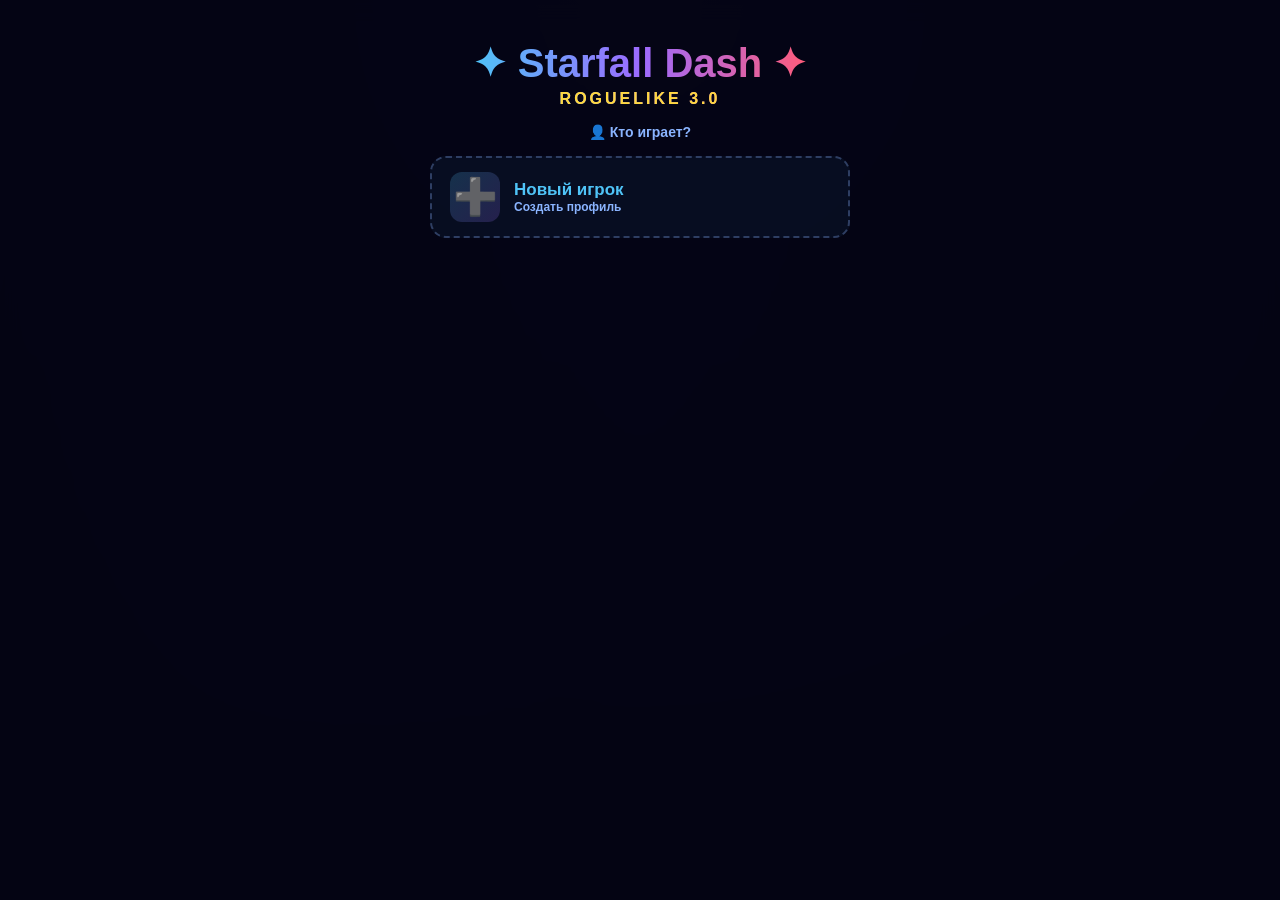
<file: index.html>
<!DOCTYPE html>
<html lang="ru">
<head>
<meta charset="UTF-8">
<meta name="viewport" content="width=device-width, initial-scale=1.0, user-scalable=no, maximum-scale=1.0">
<title>Starfall Dash 2.6 — Roguelike Evolution</title>
<link rel="stylesheet" href="css/style.css?v=20261008-v3.3.18-laser-fix">
</head>
<body>

<div id="game-wrap">
    <div id="hud">
        <div id="hud-top-row">
            <div class="hud-item" id="hud-score">
                <span class="hud-icon">🪙</span>
                <span class="hud-val" id="hud-score-val">0</span>
            </div>
            <div id="hud-mode" class="classic">КЛАССИКА</div>
            <div id="hud-timer">0:00</div>
            <div id="buff-strip"></div>
            <div id="btn-pause" role="button" tabindex="0" title="Пауза" aria-label="Пауза" style="position:static!important;inset:auto!important;display:grid!important;place-items:center!important;width:24px!important;min-width:24px!important;max-width:24px!important;height:30px!important;min-height:30px!important;max-height:30px!important;flex:0 0 24px!important;margin:0!important;padding:0!important;border:0!important;border-radius:0!important;background:transparent!important;background-image:none!important;box-shadow:none!important;outline:none!important;color:#fff!important;font-family:inherit!important;font-size:20px!important;font-weight:700!important;line-height:1!important;appearance:none!important;-webkit-appearance:none!important;-webkit-tap-highlight-color:transparent!important;">⏸</div>
            <div id="hud-combo">COMBO ×2</div>
        </div>

        <div id="hud-bars-row">
            <div class="hud-level-block" aria-label="Уровень героя">
                <span class="hud-icon">📈</span>
                <span class="hud-val" id="hud-level-val">1</span>
            </div>
            <div class="hud-bars">
                <div id="hud-hp-row">
                    <span class="hud-bar-label hp">❤ HP</span>
                    <span class="hud-bar-value hp-value" id="hud-lives">100 / 100</span>
                    <div id="hud-hp-track"><div id="hud-hp-fill"></div></div>
                </div>
                <div id="hud-progress">
                    <span class="hud-bar-label xp"><span class="xp-icon" aria-hidden="true">✦</span> XP</span>
                    <div class="hud-bar-track"><div id="hud-progress-fill"></div></div>
                    <span class="hud-bar-value" id="hud-xp-value"></span>
                </div>
            </div>
        </div>
    </div>

    <div id="boss-duel-overlay" aria-hidden="true">
        <div id="boss-duel-banner"></div>
        <div class="boss-duel-hud">
            <div class="boss-duel-label">⚔ ОДИН НА ОДИН</div>
            <div class="boss-duel-name" id="boss-duel-name">БОСС</div>
            <div class="boss-duel-bar"><div id="boss-duel-hp-fill"></div></div>
            <div class="boss-duel-hp-text" id="boss-duel-hp-text"></div>
        </div>
    </div>

    <div id="upgrade-strip"></div>

    <div id="level-toast">
        <div class="lt-title">📈 УРОВЕНЬ 2</div>
        <div class="lt-reward">+25💰</div>
        <div class="lt-mult">🪙 ×2 золота</div>
    </div>

    <canvas id="game" width="360" height="780"></canvas>

    <div id="mobile-controls">
        <div id="joystick-zone">
            <div id="joystick-knob"></div>
        </div>
        <div id="action-buttons">
            <div class="btn" id="btn-restart">⟳</div>
        </div>
    </div>

    <div id="login-screen">
        <h1>✦ Starfall Dash ✦<small>ROGUELIKE 3.0</small></h1>
        <div class="login-sub">👤 Кто играет?</div>
        <div id="profiles-list"></div>
    </div>

    <div id="create-profile-modal">
        <div class="create-window">
            <h2>👤 Новый игрок</h2>
            <div class="create-field">
                <label>Никнейм</label>
                <input type="text" id="cp-nick" placeholder="Введи имя" maxlength="16" autocomplete="off">
            </div>
            <div class="create-toggle" id="cp-password-toggle">
                <div class="ct-checkbox" id="cp-checkbox"></div>
                <div class="ct-label">🔒 Защитить паролем</div>
            </div>
            <div class="create-field hidden" id="cp-password-field">
                <label>Пароль</label>
                <input type="password" id="cp-password" placeholder="Минимум 3 символа" maxlength="20" autocomplete="off">
            </div>
            <div class="create-buttons">
                <button class="create-btn secondary" id="cp-cancel">Отмена</button>
                <button class="create-btn primary" id="cp-create" disabled>Создать</button>
            </div>
            <div class="create-error" id="cp-error"></div>
        </div>
    </div>

    <div id="password-modal">
        <div class="create-window">
            <h2>🔒 Вход в профиль</h2>
            <div class="create-field">
                <label>Пароль для <span id="pw-nick">...</span></label>
                <input type="password" id="pw-input" placeholder="Введи пароль" maxlength="20" autocomplete="off">
            </div>
            <div class="create-buttons">
                <button class="create-btn secondary" id="pw-cancel">Отмена</button>
                <button class="create-btn primary" id="pw-login">Войти</button>
            </div>
            <div class="create-error" id="pw-error"></div>
        </div>
    </div>

    <div id="mode-screen" class="hidden">
        <div class="mode-header">
            <button class="mode-back" id="mode-back">← Назад</button>
            <div class="mode-title-block">
                <span class="mode-title-emblem">✦</span>
                <h2>ВЫБЕРИ РЕЖИМ</h2>
                <span class="mode-title-sub">КАКОЙ ПУТЬ ТЫ ВЫБЕРЕШЬ?</span>
            </div>
            <div class="mode-header-spacer"></div>
        </div>
        <div class="mode-grid">
            <button class="mode-card rogue" data-mode="rogue">
                <div class="mc-icon"><img src="assets/ui/mode-roguelike.svg" alt=""></div>
                <div class="mc-copy"><div class="mc-name">РОГАЛИК</div><div class="mc-desc">Случайные улучшения и новые испытания.</div></div>
                <div class="mc-best" id="best-rogue">🏆 0</div>
            </button>
            <button class="mode-card classic" data-mode="classic">
                <div class="mc-icon"><img src="assets/ui/mode-classic.svg" alt=""></div>
                <div class="mc-copy"><div class="mc-name">КЛАССИКА</div><div class="mc-desc">Стандартный режим. Уровни за убийства.</div></div>
                <div class="mc-best" id="best-classic">🏆 0</div>
            </button>
            <button class="mode-card timeattack" data-mode="timeattack">
                <div class="mc-icon"><img src="assets/ui/mode-timeattack.svg" alt=""></div>
                <div class="mc-copy"><div class="mc-name">ТАЙМ-АТАКА</div><div class="mc-desc">90 секунд. Собери максимум монет!</div></div>
                <div class="mc-best" id="best-timeattack">🏆 0</div>
            </button>
            <button class="mode-card hardcore" data-mode="hardcore">
                <div class="mc-icon"><img src="assets/ui/mode-hardcore.svg" alt=""></div>
                <div class="mc-copy"><div class="mc-name">ХАРДКОР</div><div class="mc-desc">Один удар — и всё закончено.</div></div>
                <div class="mc-best" id="best-hardcore">🏆 0</div>
            </button>
            <button class="mode-card survival" data-mode="survival">
                <div class="mc-icon"><img src="assets/ui/mode-survival.svg" alt=""></div>
                <div class="mc-copy"><div class="mc-name">ВЫЖИВАНИЕ</div><div class="mc-desc">Как можно дольше. Сможешь выжить?</div></div>
                <div class="mc-best" id="best-survival">🏆 0:00</div>
            </button>
        </div>
    </div>

    <div id="class-screen" class="hidden">
        <div class="class-header">
            <button class="mode-back" id="class-back">← Назад</button>
            <h2>🦸 Выбери героя</h2>
            <div style="width:80px;"></div>
        </div>
        <div class="class-grid" id="class-grid"></div>
    </div>

    <div id="core-screen" class="hidden">
        <div class="core-header">
            <button class="core-back" id="core-back">← Назад</button>
            <h2>🌟 Ядро персонажа</h2>
            <div style="width:80px;"></div>
        </div>
        <div class="core-wallet">
            <div class="cw-item cw-gold">💰 <span id="core-gold">0</span></div>
            <div class="cw-item cw-crystals">💎 <span id="core-crystals">0</span></div>
            <div class="cw-item cw-shards">✨ <span id="core-shards">0</span></div>
        </div>
        <div class="core-grid" id="core-grid"></div>
    </div>

    <div id="start-screen" class="hidden">
        <div class="menu-space-decor" aria-hidden="true">
            <div class="menu-nebula nebula-a"></div>
            <div class="menu-nebula nebula-b"></div>
            <div class="menu-stars"></div>
            <div class="menu-planet"></div>
            <div class="menu-planet-small"></div>
            <div class="menu-comet comet-a"></div>
            <div class="menu-comet comet-b"></div>
            <div class="menu-comet comet-c"></div>
            <div class="menu-comet comet-d"></div>
            <div class="menu-comet comet-e"></div>
        </div>
        <div class="profile-badge" id="profile-badge">
            <span class="pb-avatar">🎮</span>
            <span class="pb-nick" id="pb-nick">Игрок</span>
            <span style="font-size:12px;opacity:0.6;">▼</span>
        </div>

        <h1>✦ Starfall Dash ✦<small>ROGUELIKE 3.0</small></h1>

        <div class="stats-line">
            <div class="sl-item">
                <span>🏆</span>
                <span class="sl-val" id="sl-best">0</span>
            </div>
            <div class="sl-item time">
                <span>🕐</span>
                <span class="sl-val" id="sl-time">0:00</span>
            </div>
            <div class="sl-item bank">
                <span>💰</span>
                <span class="sl-val" id="sl-bank">0</span>
            </div>
            <div class="sl-item crystal">
                <span>💎</span>
                <span class="sl-val" id="sl-crystals">0</span>
            </div>
            <div class="sl-item shards">
                <span>✨</span>
                <span class="sl-val" id="sl-shards">0</span>
            </div>
            <div class="sl-item lvl">
                <span>📈</span>
                <span class="sl-val" id="sl-lvl">1</span>
            </div>
        </div>

        <div class="simple-menu-layout">
            <section class="simple-play-card">
                <div class="simple-play-copy">
                    <div class="simple-kicker">✦ НОВЫЙ ЗАБЕГ</div>
                    <h2>▶ ИГРАТЬ</h2>
                    <p>Выбери режим и героя, собирай XP с врагов, улучшай билд и проходи этапы.</p>
                    <button class="simple-play-btn" id="tile-play">
                        <span>НАЧАТЬ ЗАБЕГ</span>
                        <strong>→</strong>
                    </button>
                </div>
                <div class="simple-core-art" aria-hidden="true">
                    <div class="simple-core-glow"></div>
                    <div class="simple-core-orb"></div>
                    <span>STAR CORE</span>
                </div>
            </section>

            <div class="menu-grid">
                <button class="menu-tile core" id="tile-core">
                    <div class="mt-icon">🌟</div>
                    <div class="mt-label">ЯДРО</div>
                    <div class="mt-sub" id="core-tile-sub">Прокачка</div>
                    <div class="tile-progress"><span id="core-progress-fill"></span></div>
                    <div class="mt-mini" id="core-tile-meta">0 улучшений</div>
                    <div class="mt-badge" id="core-badge" style="display:none;">0</div>
                </button>

                <button class="menu-tile shop" id="tile-shop">
                    <div class="mt-icon">🛒</div>
                    <div class="mt-label">МАГАЗИН</div>
                    <div class="mt-sub" id="shop-tile-sub">Скины, темы, бусты и кейсы</div>
                    <div class="mt-mini" id="shop-tile-meta">Открыть</div>
                </button>

                <button class="menu-tile rogue" id="tile-quick">
                    <div class="mt-icon">🎲</div>
                    <div class="mt-label">РОГАЛИК</div>
                    <div class="mt-sub">Быстрый запуск</div>
                    <div class="mt-mini">Выбрать героя →</div>
                </button>

                <button class="menu-tile ach" id="tile-ach">
                    <div class="mt-icon">🏆</div>
                    <div class="mt-label">ЦЕЛИ</div>
                    <div class="mt-sub" id="ach-tile-sub">28 наград</div>
                    <div class="tile-progress"><span id="ach-progress-fill"></span></div>
                    <div class="mt-mini" id="ach-tile-meta">0 открыто</div>
                </button>

                <button class="menu-tile daily" id="tile-daily">
                    <div class="mt-icon">🎁</div>
                    <div class="mt-label">DAILY</div>
                    <div class="mt-sub" id="daily-tile-sub">Ежедневный бонус</div>
                    <div class="mt-mini" id="daily-tile-meta">Проверить</div>
                </button>
</div>
        </div>

        <div class="simple-hint">💡 Совет: собирай билд из шести основных апгрейдов и комбинируй их эффекты.</div>

        <div class="game-version" aria-label="Версия игры">v3.3.18</div>

        <div class="bottom-row">
            <button class="icon-btn" id="btn-settings" title="Настройки">⚙️</button>
            <button class="icon-btn" id="btn-help" title="Помощь">❓</button>
            <span class="reset-link" id="reset-progress">Сбросить</span>
        </div>
    </div>

    <div id="settings-modal">
        <div class="generic-modal">
            <h2>⚙️ Настройки</h2>
            <div class="row">
                <div class="row-label">Скорость игры</div>
                <div class="row-actions">
                    <button class="modal-btn ghost" data-speed="0.7">🐢</button>
                    <button class="modal-btn primary" data-speed="1" id="speed-1">⚡</button>
                    <button class="modal-btn ghost" data-speed="1.4">🚀</button>
                </div>
            </div>
            <div class="row">
                <div class="row-label">Баннеры уровней</div>
                <div class="row-actions">
                    <button class="modal-btn primary" id="toggle-leveltoast">Вкл</button>
                </div>
            </div>
            <div class="row">
                <div class="row-label">Джойстик</div>
                <div class="row-actions">
                    <button class="modal-btn primary" data-joystick-side="left">◀️ Слева</button>
                    <button class="modal-btn ghost" data-joystick-side="right">Справа ▶️</button>
                </div>
            </div>
            <div class="row">
                <div class="row-label">Погодные эффекты</div>
                <div class="row-actions">
                    <button class="modal-btn primary" id="toggle-weather">Вкл</button>
                </div>
            </div>
            <button class="modal-btn ghost" style="display:block;margin:16px auto 0;width:100%;" id="settings-close">Закрыть</button>
        </div>
    </div>

    <div id="help-modal">
        <div class="generic-modal">
            <h2>❓ Как играть</h2>
            <div class="help-cards">
                <div class="help-card"><span class="help-icon">🎮</span><div><b>Управление</b><span>стрелки/WASD на ПК, джойстик на телефоне</span></div></div>
                <div class="help-card"><span class="help-icon">🪙</span><div><b>Цель</b><span>собирай монеты, уворачивайся от врагов</span></div></div>
                <div class="help-card"><span class="help-icon">⚔️</span><div><b>Бой</b><span>куб атакует только в ближнем контакте; столкновение наносит врагам урон</span></div></div>
                <div class="help-card"><span class="help-icon">📈</span><div><b>XP и уровни</b><span>убивай врагов, подбирай XP и при повышении уровня выбирай 1 из 3 улучшений</span></div></div>
                <div class="help-card"><span class="help-icon">🎲</span><div><b>Рогалик</b><span>выбери героя, проходи этапы, выполняй их цели и собирай свой билд</span></div></div>
                <div class="help-card"><span class="help-icon">💠</span><div><b>Осколки ядра</b><span>на первом этапе некоторые поверженные враги оставляют осколок; нужно собрать 3</span></div></div>
                <div class="help-card"><span class="help-icon">🌟</span><div><b>Ядро</b><span>постоянная прокачка за золото и кристаллы не сбрасывается после забега</span></div></div>
                <div class="help-card"><span class="help-icon">✨</span><div><b>Осколки звёзд</b><span>используй их для прокачки уникальной способности выбранного героя</span></div></div>
                <div class="help-card"><span class="help-icon">💎</span><div><b>Кристаллы</b><span>за боссов, рекорды, первый забег дня</span></div></div>
            </div>
            <button class="modal-btn ghost" style="display:block;margin:16px auto 0;width:100%;" id="help-close">Закрыть</button>
        </div>
    </div>

    <div id="profile-menu-modal">
        <div class="generic-modal">
            <h2>👤 Профиль</h2>
            <div class="row"><div class="row-label">Текущий игрок</div><div style="font-weight:800;color:#fff;" id="pm-nick">Игрок</div></div>
            <div class="row"><div class="row-label">🏆 Рекорд монет</div><div style="font-weight:800;color:#ffd93d;" id="pm-best">0</div></div>
            <div class="row"><div class="row-label">🕐 Рекорд времени</div><div style="font-weight:800;color:#4fc3f7;" id="pm-time">0:00</div></div>
            <div class="row"><div class="row-label">💰 Золото</div><div style="font-weight:800;color:#ffe082;" id="pm-bank">0</div></div>
            <div class="row"><div class="row-label">💎 Кристаллы</div><div style="font-weight:800;color:#e040fb;" id="pm-crystals">0</div></div>
            <div class="row"><div class="row-label">✨ Осколки звёзд</div><div style="font-weight:800;color:#7cffb2;" id="pm-shards">0</div></div>
            <div class="row"><div class="row-label">🌟 Уровень Ядра</div><div style="font-weight:800;color:#e040fb;" id="pm-core">0</div></div>
            <div class="row"><div class="row-label">📈 Лучший уровень</div><div style="font-weight:800;color:#9c6bff;" id="pm-lvl">1</div></div>
            <div class="row"><div class="row-label">🎮 Игр сыграно</div><div style="font-weight:800;color:#8ab4ff;" id="pm-games">0</div></div>
            <div class="row"><div class="row-label">🐉 Боссов побеждено</div><div style="font-weight:800;color:#ff5c7a;" id="pm-bosses">0</div></div>
            <div class="row"><div class="row-label">🎲 Лучший рогалик</div><div style="font-weight:800;color:#7cffb2;" id="pm-rogue">0</div></div>
            <div class="row"><div class="row-label">🕐 Общее время</div><div style="font-weight:800;color:#4fc3f7;" id="pm-totaltime">0:00</div></div>
            <div style="display:flex;flex-direction:column;gap:8px;margin-top:16px;">
                <button class="modal-btn primary" id="pm-switch" style="width:100%;">🔁 Сменить игрока</button>
                <button class="modal-btn ghost" id="pm-close" style="width:100%;">Закрыть</button>
            </div>
        </div>
    </div>

    <div id="shop-modal">
        <div class="shop-container">
            <div class="shop-header">
                <h2>🛒 Магазин</h2>
                <div class="shop-bank">💰 <span id="shop-bank-val">0</span></div>
            </div>
            <div class="shop-category-tabs" id="shop-category-tabs">
                <button class="shop-category active" data-category="appearance">🎨 Внешность</button>
                <button class="shop-category" data-category="effects">⚡ Эффекты</button>
                <button class="shop-category" data-category="collection">🎁 Коллекция</button>
            </div>
            <div class="shop-subtabs" id="shop-subtabs"></div>
            <div class="shop-case-inventory" id="shop-case-inventory">🎁 В наличии: 0</div>
            <div class="shop-grid" id="shop-grid"></div>
            <button class="shop-close" id="shop-close">Готово</button>
        </div>
    </div>

    <div id="pause-modal">
        <div class="generic-modal">
            <h2>⏸ Пауза</h2>
            <div class="row"><div class="row-label">Режим</div><div id="pause-mode" style="font-weight:800;color:#4fc3f7;">Классика</div></div>
            <div class="row"><div class="row-label">🪙 Монет</div><div id="pause-score" style="font-weight:800;color:#ffd93d;">0</div></div>
            <div class="row"><div class="row-label">📈 Уровень</div><div id="pause-level" style="font-weight:800;color:#9c6bff;">1</div></div>
            <div class="row"><div class="row-label">🕐 Время</div><div id="pause-time" style="font-weight:800;color:#4fc3f7;">0:00</div></div>
            <div style="display:flex;flex-direction:column;gap:8px;margin-top:16px;">
                <button class="modal-btn primary" id="pause-resume" style="width:100%;">▶ Продолжить</button>
                <button class="modal-btn ghost" id="pause-menu" style="width:100%;">🏠 В меню</button>
            </div>
        </div>
    </div>

    <div id="gameover-modal">
        <div class="generic-modal">
            <h2 id="go-title">💀 Игра окончена</h2>
            <div id="go-stats" style="text-align:center;margin-bottom:16px;">
                <div style="font-size:32px;font-weight:900;color:#ffd93d;margin-bottom:8px;" id="go-score">0</div>
                <div style="color:#8ab4ff;font-size:13px;font-weight:700;" id="go-score-label">монет собрано</div>
                <div style="margin-top:16px;display:flex;justify-content:space-around;font-size:14px;">
                    <div>
                        <div style="color:#9c6bff;font-weight:900;font-size:18px;" id="go-level">1</div>
                        <div style="color:#8ab4ff;font-size:11px;">уровень</div>
                    </div>
                    <div>
                        <div style="color:#4fc3f7;font-weight:900;font-size:18px;" id="go-time">0:00</div>
                        <div style="color:#8ab4ff;font-size:11px;">время</div>
                    </div>
                    <div>
                        <div style="color:#ffe082;font-weight:900;font-size:18px;" id="go-gold">0</div>
                        <div style="color:#8ab4ff;font-size:11px;">золота</div>
                    </div>
                    <div>
                        <div style="color:#e040fb;font-weight:900;font-size:18px;" id="go-crystals">0</div>
                        <div style="color:#8ab4ff;font-size:11px;">кристаллов</div>
                    </div>
                </div>
                <div id="go-record" style="display:none;margin-top:16px;padding:10px;background:linear-gradient(135deg,rgba(255,217,61,0.2),rgba(255,152,0,0.15));border:2px solid #ffd93d;border-radius:12px;color:#ffd93d;font-weight:900;">
                    🏆 НОВЫЙ РЕКОРД!
                </div>
                <div id="go-best" style="margin-top:12px;color:#8ab4ff;font-size:12px;"></div>
                <div id="go-build" class="go-build"></div>
            </div>
            <div style="display:grid;grid-template-columns:1fr 1fr;gap:8px;">
                <button class="modal-btn primary" id="go-restart">🔄 Ещё раз</button>
                <button class="modal-btn ghost" id="go-menu">🏠 В меню</button>
            </div>
            <button class="modal-btn ghost" id="go-share" style="width:100%;margin-top:8px;">📤 Поделиться</button>
        </div>
    </div>

    <div id="upgrade-modal">
        <div class="upgrade-window">
            <h2 id="upgrade-title">🎉 УРОВЕНЬ 2!</h2>
            <div class="upgrade-sub">Выбери одно улучшение:</div>
            <div class="upgrade-cards" id="upgrade-cards"></div>
            <div class="upgrade-reroll-row">
                <button class="upgrade-reroll-btn" id="upgrade-reroll">🎲 Реролл (50💰)</button>
            </div>
        </div>
    </div>

    <div id="wave-modal">
        <div class="wave-banner" id="wave-banner">
            <span class="wave-icon" id="wave-icon">⚠️</span>
            <div class="wave-title">ВОЛНА 5</div>
            <div class="wave-name" id="wave-name">ОРДА</div>
            <div class="wave-desc" id="wave-desc">×3 врагов, но ×0.5 HP</div>
            <button class="wave-start-btn" id="wave-start">НАЧАТЬ!</button>
        </div>
    </div>

    <div id="relic-modal">
        <div class="relic-window">
            <h2>🎁 РЕЛИКВИЯ!</h2>
            <div class="relic-sub">Выбери один артефакт:</div>
            <div class="relic-cards" id="relic-cards"></div>
        </div>
    </div>
</div>

<div id="toast"></div>

<div id="case-modal">
    <div class="case-window" id="case-window">
        <div class="case-hero" id="case-hero">
            <div class="case-box-visual" id="case-box-visual">📦</div>
            <div class="case-title" id="case-title">Открытие кейса</div>
            <div class="case-meta" id="case-meta"></div>
        </div>
        <div class="case-pity" id="case-pity">
            <div class="case-pity-head"><span>Гарантия редкой награды</span><b id="case-pity-text">0 / 8</b></div>
            <div class="case-pity-bar"><div id="case-pity-fill"></div></div>
        </div>
        <div class="case-rewards-label">ВОЗМОЖНЫЕ НАГРАДЫ</div>
        <div class="case-reel-wrap">
            <div class="case-pointer"></div>
            <div class="case-reel" id="case-reel"></div>
        </div>
        <div class="case-result" id="case-result"></div>
        <button class="case-close-btn" id="case-close-btn">Забрать</button>
    </div>
</div>

<div id="daily-modal">
    <div class="daily-window">
        <h2>🎁 Ежедневный бонус</h2>
        <div class="daily-sub">+3 💎 и +10 ✨ за первый вход каждый день!</div>
        <div class="daily-grid" id="daily-grid"></div>
        <button class="daily-claim-btn" id="daily-claim-btn">Забрать</button>
    </div>
</div>

<div id="achievement-popup">
    <div class="ap-icon" id="ap-icon">🏆</div>
    <div>
        <div class="ap-title">Достижение!</div>
        <div class="ap-name" id="ap-name">Название</div>
        <div class="ap-reward" id="ap-reward">Награда</div>
    </div>
</div>

<script src="src/data/roguelike-balance.js?v=balance-v3.3.18"></script>
<script src="src/data/game-data.js?v=20261002-perf-1"></script>
<script src="src/ui/dom.js?v=20261002-perf-1"></script>
<script src="src/core/game-state.js?v=20261002-control-1"></script>

<script src="src/utils/format.js?v=20261002-perf-1"></script>
<script src="src/rendering/canvas-compat.js?v=20261002-perf-1"></script>
<script src="src/systems/save-system.js?v=20261005-v3.2.1-joystick-side"></script>

<script src="js/core-data.js?v=20261002-hud-final-20261002"></script>
<script src="src/systems/core-system.js?v=20261002-perf-1"></script>

<script src="src/ui/login.js?v=20261002-perf-1"></script>
<script src="src/ui/profile.js?v=20261002-perf-1"></script>
<script src="src/ui/menu-buttons.js?v=20261002-perf-1"></script>
<script src="src/ui/class-select.js?v=20261002-perf-1"></script>
<script src="src/ui/core-ui.js?v=20261002-perf-1"></script>
<script src="src/ui/shop-activity.js?v=20261002-perf-1"></script>
<script src="src/ui/settings.js?v=20261005-v3.2.1-joystick-side"></script>
<script src="src/ui/audio.js?v=20261002-perf-1"></script>
<script src="src/ui/hud.js?v=20261005-xp-hud-2"></script>
<script src="src/ui/achievements.js?v=20261002-perf-1"></script>
<script src="src/ui/daily-bonus.js?v=20261002-perf-1"></script>
<script src="src/ui/shop.js?v=20261002-perf-1"></script>
<script src="src/ui/handlers.js?v=20261002-perf-1"></script>
<script src="src/ui/cases.js?v=20261002-perf-1"></script>
<script src="src/ui/controls.js?v=20261005-v3.2.1-joystick-side"></script>

<script src="src/gameplay/helpers.js?v=20261005-v3.2.2-particle-render"></script>
<script src="src/gameplay/combo.js?v=20261002-perf-1"></script>
<script src="src/gameplay/weather.js?v=20261002-perf-1"></script>
<script src="src/gameplay/spawn.js?v=20261002-perf-1"></script>
<script src="src/gameplay/roguelike.js?v=20261002-perf-1"></script>
<script src="src/gameplay/reset.js?v=20261002-control-1"></script>
<script src="src/gameplay/run-end.js?v=20261008-death-reset-stage-1"></script>
<script src="src/gameplay/drops.js?v=20261002-perf-1"></script>
<script src="src/gameplay/level.js?v=20261002-perf-1"></script>
<script src="src/gameplay/update.js?v=20261005-v3.3.1-miniboss-position"></script>

<script src="src/roguelike/engine.js?v=20261008-lightning-chain-fix"></script>
<script src="src/roguelike/planets.js?v=20261002-perf-1"></script>

<script src="src/rendering/menu-motion.js?v=20261002-perf-1"></script>
<script src="src/core/bootstrap.js?v=20261002-perf-1"></script>
<script src="src/systems/analytics.js?v=20261005-v3.3.4-auto-version"></script>

</body>
</html>
</file>
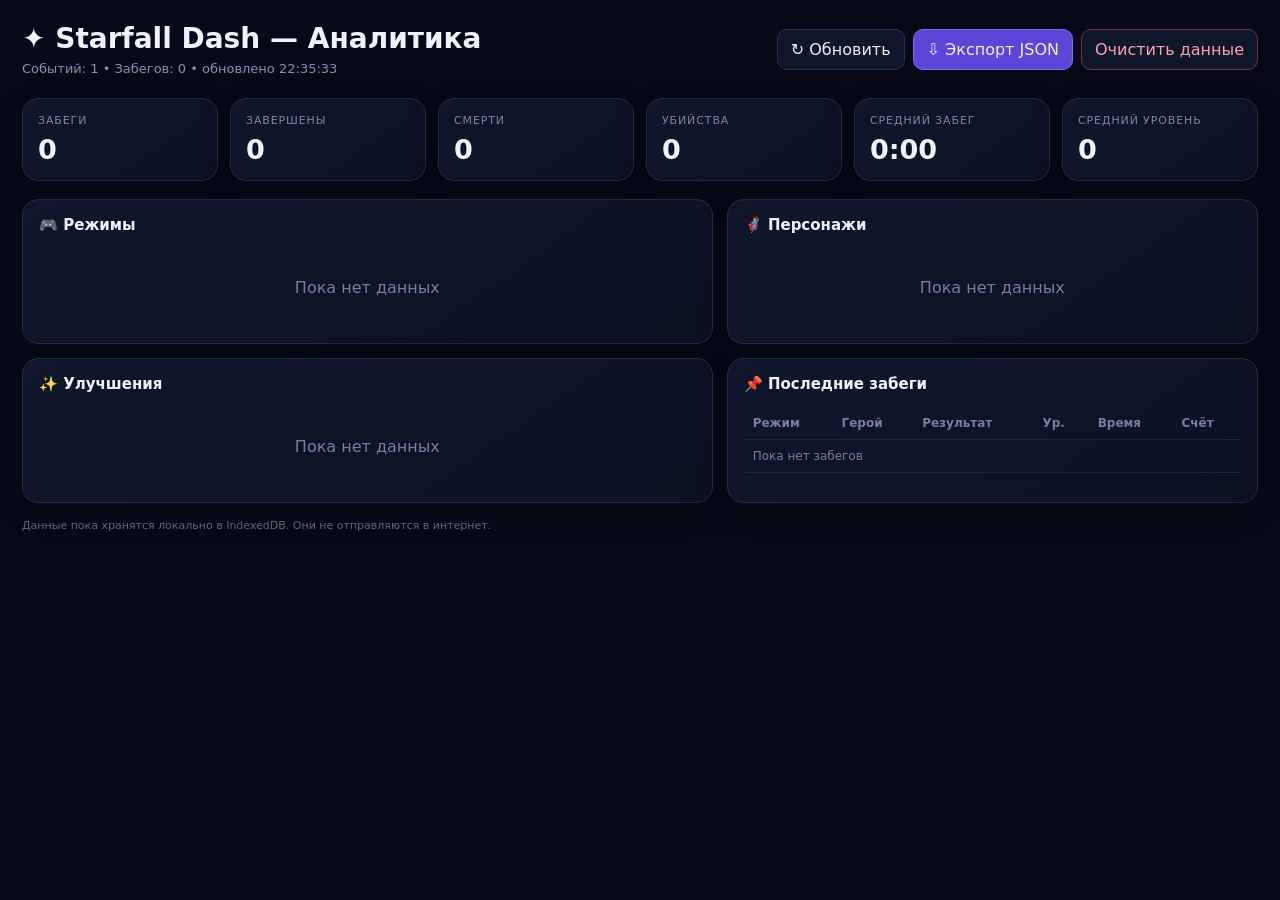
<file: analytics.html>
<!doctype html><html lang="ru"><head><meta charset="utf-8"><meta name="viewport" content="width=device-width,initial-scale=1,viewport-fit=cover"><title>Starfall Dash — Аналитика</title><link rel="stylesheet" href="analytics.css"></head><body><main class="analytics-page"><header class="analytics-top"><div class="analytics-title"><h1>✦ Starfall Dash — Аналитика</h1><p id="status">Локальная статистика этого браузера</p></div><div class="analytics-actions"><button class="a-btn" id="refresh">↻ Обновить</button><button class="a-btn primary" id="export">⇩ Экспорт JSON</button><button class="a-btn danger" id="clear">Очистить данные</button></div></header><section class="cards"><div class="card"><div class="label">Забеги</div><div class="value" id="runs">0</div></div><div class="card"><div class="label">Завершены</div><div class="value" id="finished">0</div></div><div class="card"><div class="label">Смерти</div><div class="value" id="deaths">0</div></div><div class="card"><div class="label">Убийства</div><div class="value" id="kills">0</div></div><div class="card"><div class="label">Средний забег</div><div class="value" id="avg-time">0:00</div></div><div class="card"><div class="label">Средний уровень</div><div class="value" id="avg-level">0</div></div></section><section class="grid"><div class="panel"><h2>🎮 Режимы</h2><div class="bar-list" id="modes"></div></div><div class="panel"><h2>🦸 Персонажи</h2><div class="bar-list" id="classes"></div></div><div class="panel"><h2>✨ Улучшения</h2><div class="bar-list" id="upgrades"></div></div><div class="panel"><h2>📌 Последние забеги</h2><div class="table-wrap"><table class="table"><thead><tr><th>Режим</th><th>Герой</th><th>Результат</th><th>Ур.</th><th>Время</th><th>Счёт</th></tr></thead><tbody id="recent"></tbody></table></div></div></section><div class="footer">Данные пока хранятся локально в IndexedDB. Они не отправляются в интернет.</div></main><script src="src/analytics/analytics.js"></script><script>(function(){function fmtTime(sec){sec=Math.max(0,Math.floor(Number(sec)||0));return Math.floor(sec/60)+':'+String(sec%60).padStart(2,'0')}function esc(s){return String(s==null?'—':s).replace(/[&<>"']/g,function(c){return {'&':'&amp;','<':'&lt;','>':'&gt;','"':'&quot;',"'":'&#039;'}[c]})}function set(id,v){document.getElementById(id).textContent=v}function bars(id,map){var root=document.getElementById(id),entries=Object.keys(map).map(function(k){return[k,map[k]]}).sort(function(a,b){return b[1]-a[1]});if(!entries.length){root.innerHTML='<div class="empty">Пока нет данных</div>';return}var max=Math.max(1,entries[0][1]);root.innerHTML=entries.slice(0,8).map(function(e){return '<div class="bar-row"><span>'+esc(e[0])+'</span><div class="bar-track"><div class="bar-fill" style="width:'+((e[1]/max)*100)+'%"></div></div><b>'+e[1]+'</b></div>'}).join('')}function render(data){var runs=data.runs||[],events=data.events||[];set('runs',runs.length);set('finished',runs.filter(function(r){return r.result!=='running'}).length);set('deaths',runs.filter(function(r){return r.result==='death'}).length);set('kills',runs.reduce(function(s,r){return s+(Number(r.kills)||0)},0)+events.filter(function(e){return e.event==='enemy_killed'}).length);var ended=runs.filter(function(r){return r.durationSec>0});set('avg-time',fmtTime(ended.length?ended.reduce(function(s,r){return s+r.durationSec},0)/ended.length:0));set('avg-level',ended.length?(ended.reduce(function(s,r){return s+(Number(r.level)||0)},0)/ended.length).toFixed(1):'0');var modes={},classes={},upgrades={};runs.forEach(function(r){modes[r.mode]=(modes[r.mode]||0)+1;if(r.selectedClass)classes[r.selectedClass]=(classes[r.selectedClass]||0)+1});events.filter(function(e){return e.event==='upgrade_selected'}).forEach(function(e){var id=e.data&&e.data.upgradeId;if(id)upgrades[id]=(upgrades[id]||0)+1});bars('modes',modes);bars('classes',classes);bars('upgrades',upgrades);var body=document.getElementById('recent');var recent=runs.slice().sort(function(a,b){return String(b.startedAt).localeCompare(String(a.startedAt))}).slice(0,20);body.innerHTML=recent.length?recent.map(function(r){return '<tr><td>'+esc(r.mode)+'</td><td>'+esc(r.selectedClass)+'</td><td>'+esc(r.result)+'</td><td>'+esc(r.level)+'</td><td>'+fmtTime(r.durationSec)+'</td><td>'+esc(r.score)+'</td></tr>'}).join(''):'<tr><td colspan="6" class="empty">Пока нет забегов</td></tr>';set('status','Событий: '+events.length+' • Забегов: '+runs.length+' • обновлено '+new Date().toLocaleTimeString('ru-RU'))}function load(){Promise.all([StarfallAnalytics.getRuns(),StarfallAnalytics.getEvents()]).then(function(x){render({runs:x[0],events:x[1]})}).catch(function(e){document.getElementById('status').textContent='Ошибка чтения аналитики: '+e.message})}document.getElementById('refresh').onclick=load;document.getElementById('export').onclick=function(){StarfallAnalytics.exportJson().then(function(data){var blob=new Blob([JSON.stringify(data,null,2)],{type:'application/json'});var a=document.createElement('a');a.href=URL.createObjectURL(blob);a.download='starfall-dash-analytics-'+new Date().toISOString().slice(0,10)+'.json';a.click();setTimeout(function(){URL.revokeObjectURL(a.href)},1000)})};document.getElementById('clear').onclick=function(){if(!confirm('Удалить всю локальную аналитику Starfall Dash?'))return;StarfallAnalytics.clear().then(load)};setTimeout(load,200)})();</script></body></html>
</file>
<file: css/style.css>
* { margin: 0; padding: 0; box-sizing: border-box; -webkit-tap-highlight-color: transparent; }
    html, body {
        height: 100%; overflow: hidden;
        font-family: 'Segoe UI', Arial, sans-serif;
        background: radial-gradient(circle at 50% 0%, #1a1a3e 0%, #0a0a1a 60%, #000 100%);
        color: white; user-select: none; touch-action: none;
    }
    body::before {
        content: ''; position: fixed; inset: -10%;
        background-image:
            radial-gradient(2px 2px at 20% 30%, #fff, transparent),
            radial-gradient(1px 1px at 60% 70%, #9cf, transparent),
            radial-gradient(1.5px 1.5px at 80% 20%, #fff, transparent),
            radial-gradient(1px 1px at 40% 80%, #f9f, transparent),
            radial-gradient(1px 1px at 90% 50%, #fff, transparent),
            radial-gradient(2px 2px at 10% 60%, #9cf, transparent);
        animation: bgStars 8s ease-in-out infinite alternate;
        pointer-events: none; z-index: 0;
    }
    @keyframes bgStars {
        from { transform: translate(0,0) scale(1); opacity: 0.4; }
        to { transform: translate(-20px,-15px) scale(1.05); opacity: 1; }
    }
    #game-wrap {
        position: relative; width: 100vw; height: 100vh;
        display: flex; flex-direction: column;
        align-items: center; justify-content: center; z-index: 1;
    }
    #hud {
        position: absolute; top: 8px; left: 50%; transform: translateX(-50%);
        display: flex; align-items: center; padding: 6px 12px;
        background: rgba(10,10,30,0.7);
        backdrop-filter: blur(12px); -webkit-backdrop-filter: blur(12px);
        border: 1px solid rgba(138,180,255,0.25); border-radius: 40px;
        font-size: 13px; font-weight: 800; letter-spacing: 0.3px;
        box-shadow: 0 6px 24px rgba(0,0,0,0.5);
        z-index: 10; white-space: nowrap; pointer-events: none;
        max-width: calc(100vw - 16px); gap: 10px;
    }
    .hud-item { display: flex; align-items: center; gap: 4px; position: relative; }
    .hud-icon { font-size: 14px; }
    .hud-val { color: #fff; font-variant-numeric: tabular-nums; }
    #hud-lives .hud-heart { font-size: 14px; filter: drop-shadow(0 0 4px rgba(255,92,122,0.8)); transition: all 0.3s; }
    #hud-lives .hud-heart.lost { opacity: 0.2; filter: grayscale(1); }
    #hud-score .hud-val { color: #ffd93d; }
    #hud-score .hud-icon { filter: drop-shadow(0 0 6px rgba(255,217,61,0.9)); }
    #hud-level .hud-val { color: #9c6bff; }
    #hud-combo {
        position: absolute; top: 50px; left: 50%;
        transform: translateX(-50%) scale(0.7);
        padding: 6px 16px;
        background: linear-gradient(135deg, rgba(255,217,61,0.95), rgba(255,152,0,0.95));
        border: 2px solid #fff59d; border-radius: 20px;
        font-size: 18px; font-weight: 900; color: #1a0a2e;
        box-shadow: 0 0 30px rgba(255,217,61,0.9);
        opacity: 0; pointer-events: none; z-index: 15;
        transition: all 0.3s cubic-bezier(0.34,1.56,0.64,1);
    }
    #hud-combo.show { opacity: 1; transform: translateX(-50%) scale(1); }
    #hud-combo.pulse { animation: comboPulse 0.3s ease-out; }
    @keyframes comboPulse { 0%{transform:translateX(-50%) scale(1);} 50%{transform:translateX(-50%) scale(1.3);} 100%{transform:translateX(-50%) scale(1);} }
    #hud-progress {
        width: 60px; height: 8px; background: rgba(0,0,0,0.5);
        border-radius: 4px; overflow: hidden;
        border: 1px solid rgba(156,107,255,0.4);
    }
    #hud-progress-fill {
        height: 100%; background: linear-gradient(90deg,#9c6bff,#4fc3f7);
        border-radius: 4px; width: 0%; transition: width 0.15s linear;
    }
    #hud-mode {
        padding: 2px 8px; border-radius: 10px;
        font-size: 10px; font-weight: 800;
        background: rgba(255,255,255,0.1);
        border: 1px solid rgba(255,255,255,0.3); color: #fff;
    }
    #hud-mode.classic { background: rgba(79,195,247,0.3); border-color: #4fc3f7; color: #4fc3f7; }
    #hud-mode.survival { background: rgba(255,92,122,0.3); border-color: #ff5c7a; color: #ff5c7a; }
    #hud-mode.timeattack { background: rgba(255,217,61,0.3); border-color: #ffd93d; color: #ffd93d; }
    #hud-mode.hardcore { background: rgba(156,107,255,0.3); border-color: #9c6bff; color: #9c6bff; }
    #hud-mode.rogue { background: rgba(124,255,178,0.3); border-color: #7cffb2; color: #7cffb2; }
    #hud-timer {
        font-size: 16px; font-weight: 900; color: #4fc3f7;
        text-shadow: 0 0 8px rgba(79,195,247,0.8);
        min-width: 60px; text-align: center;
    }
    #buff-strip { display: flex; gap: 3px; }
    .buff-dot {
        display: flex; align-items: center; justify-content: center;
        width: 24px; height: 24px; border-radius: 50%;
        font-size: 11px; background: rgba(79,195,247,0.2);
        border: 1.5px solid rgba(79,195,247,0.7);
        animation: buffPulse 0.8s ease-in-out infinite alternate;
        position: relative;
    }
    .buff-dot::after {
        content: attr(data-time); position: absolute;
        bottom: -9px; left: 50%; transform: translateX(-50%);
        font-size: 9px; font-weight: 800; color: #4fc3f7;
    }
    .buff-dot.freeze { background: rgba(0,229,255,0.25); border-color: #00e5ff; }
    .buff-dot.freeze::after { color: #00e5ff; }
    .buff-dot.speed { background: rgba(124,255,178,0.25); border-color: #7cffb2; }
    .buff-dot.speed::after { color: #7cffb2; }
    .buff-dot.x2 { background: rgba(255,217,61,0.25); border-color: #ffd93d; }
    .buff-dot.x2::after { color: #ffd93d; }
    .buff-dot.phantom { background: rgba(255,255,255,0.15); border-color: #fff; }
    .buff-dot.phantom::after { color: #fff; }
    .buff-dot.chest { background: rgba(255,152,0,0.3); border-color: #ff9800; }
    .buff-dot.chest::after { color: #ff9800; }
    @keyframes buffPulse { from{transform:scale(1);} to{transform:scale(1.12);} }
    #upgrade-strip {
        position: absolute; bottom: 8px; left: 50%;
        transform: translateX(-50%);
        display: flex; gap: 6px; padding: 6px 12px;
        background: rgba(10,10,30,0.75);
        backdrop-filter: blur(12px); -webkit-backdrop-filter: blur(12px);
        border: 1px solid rgba(156,107,255,0.35); border-radius: 30px;
        z-index: 12; pointer-events: none;
        max-width: calc(100vw - 20px);
        flex-wrap: wrap; justify-content: center;
    }
    .up-stack {
        display: flex; align-items: center; gap: 3px;
        padding: 3px 8px; border-radius: 14px;
        font-size: 11px; font-weight: 800;
        background: rgba(255,255,255,0.06);
        border: 1.5px solid rgba(255,255,255,0.15);
    }
    .up-stack.common { border-color: rgba(180,180,180,0.6); }
    .up-stack.rare { border-color: #4fc3f7; color: #4fc3f7; }
    .up-stack.epic { border-color: #b388ff; color: #b388ff; }
    .up-stack.legendary { border-color: #ffd93d; color: #ffd93d; }
    .up-stack.mythic { border-color: #ff5c7a; color: #ff5c7a; }
    .up-stack .us-count {
        font-size: 9px; color: #fff; background: rgba(0,0,0,0.5);
        padding: 1px 5px; border-radius: 8px;
    }
    canvas {
        display: block;
        width: min(96vw, 600px);
        height: auto;
        aspect-ratio: 3 / 2;
        background: linear-gradient(180deg,#0f0f2e 0%,#1a1a3e 50%,#0a0a1a 100%);
        border: 2px solid rgba(138,180,255,0.3);
        border-radius: 16px;
        max-width: 96vw; max-height: 78vh;
        touch-action: none;
    }
    #level-toast {
        position: absolute; top: 60px; left: 20px;
        padding: 10px 16px;
        background: linear-gradient(135deg, rgba(156,107,255,0.95), rgba(79,195,247,0.95));
        border: 2px solid rgba(255,255,255,0.4); border-radius: 14px;
        font-size: 14px; font-weight: 800; color: #fff;
        z-index: 50; pointer-events: none; opacity: 0;
        transform: translateX(-120%);
        transition: all 0.5s cubic-bezier(0.34,1.56,0.64,1);
        min-width: 180px;
    }
    #level-toast.show { opacity: 1; transform: translateX(0); }
    #level-toast .lt-title { font-size: 16px; margin-bottom: 2px; }
    #level-toast .lt-reward { font-size: 12px; color: #ffd93d; font-weight: 700; }
    #level-toast .lt-mult { font-size: 11px; color: #b0b8d0; font-weight: 600; margin-top: 2px; }
    #mobile-controls {
        position: absolute; bottom: 0; left: 0;
        width: 100%; height: 200px; display: none;
        pointer-events: none; z-index: 20;
    }
    #joystick-zone {
        position: absolute; left: 20px; bottom: 20px;
        width: 150px; height: 150px; border-radius: 50%;
        background: radial-gradient(circle, rgba(79,195,247,0.12) 0%, rgba(79,195,247,0.04) 70%);
        border: 2px solid rgba(79,195,247,0.35);
        pointer-events: auto; touch-action: none;
    }
    /* Floating mobile joystick: hidden until the player touches the game area. */
    #joystick-zone {
        opacity: 0;
        transition: opacity .12s ease;
        z-index: 30;
    }
    #joystick-zone.active {
        opacity: 1;
    }
    #joystick-knob {
        position: absolute; left: 50%; top: 50%;
        width: 65px; height: 65px;
        margin-left: -32.5px; margin-top: -32.5px;
        border-radius: 50%;
        background: radial-gradient(circle at 35% 30%, #b3e5ff, #4fc3f7 60%, #2196f3);
        box-shadow: 0 0 20px rgba(79,195,247,0.8);
        transition: transform 0.05s ease-out;
    }
    #action-buttons {
        position: absolute; right: 20px; bottom: 20px;
        display: flex; flex-direction: column; gap: 12px;
        pointer-events: auto;
    }
    .btn {
        width: 70px; height: 70px; border-radius: 50%;
        border: 2px solid rgba(255,255,255,0.25);
        background: rgba(255,255,255,0.08);
        backdrop-filter: blur(8px); -webkit-backdrop-filter: blur(8px);
        color: #fff; font-size: 26px;
        display: flex; align-items: center; justify-content: center;
        cursor: pointer; touch-action: none;
    }
    .btn:active { transform: scale(0.9); background: rgba(79,195,247,0.35); }
    #btn-restart { background: rgba(255,92,122,0.15); border-color: rgba(255,92,122,0.5); }
    #btn-pause {
        position: absolute; top: 60px; right: 16px;
        width: 44px; height: 44px; border-radius: 50%;
        background: rgba(255,255,255,0.1);
        border: 1.5px solid rgba(255,255,255,0.3); color: #fff;
        font-size: 18px; display: none;
        align-items: center; justify-content: center;
        cursor: pointer; z-index: 25;
    }
    body.playing #btn-pause { display: flex; }

    /* Главный экран не должен показывать игровое поле под меню. */
    body:not(.playing) #game,
    body:not(.playing) #hud,
    body:not(.playing) #hud-combo,
    body:not(.playing) #upgrade-strip,
    body:not(.playing) #level-toast,
    body:not(.playing) #btn-pause,
    body:not(.playing) #mobile-controls {
        display: none !important;
    }
    @media (pointer: coarse), (max-width: 800px) {
        body.playing #mobile-controls { display: block; }

        /* Mobile gameplay layout: reserve the top for HUD and the bottom for touch controls.
           The canvas scales from the phone width instead of using the desktop-centered layout. */
        #game-wrap {
            width: 100vw;
            height: 100dvh;
            min-height: 0;
            padding: 0;
            justify-content: flex-start;
            overflow: hidden;
        }
        /* Mobile portrait layout: HUD -> combo -> stage/HP -> playfield -> touch controls. */
        canvas {
            display: block;
            width: min(94vw, 600px);
            height: auto;
            aspect-ratio: 3 / 2;
            max-width: calc(100vw - 24px);
            max-height: calc(100dvh - 500px);
            margin: 350px auto 0;
            flex: 0 1 auto;
        }

        /* The stage/HP panel must occupy its own band and never cover the canvas. */
        body.playing #rogue-stage-objective.rogue-top-hud {
            top: 142px !important;
            left: 50% !important;
            right: auto !important;
            width: calc(100vw - 44px) !important;
            max-width: 665px !important;
            transform: translateX(-50%) !important;
            box-sizing: border-box;
        }

        /* Combo gets its own space between the compact top HUD and the stage panel. */
        body.playing #hud-combo {
            top: 72px;
            z-index: 16;
        }

        /* Pause is the only exit control on mobile. Keep it above the stage panel. */
        body.playing #btn-pause {
            top: 94px;
            right: 12px;
            width: 42px;
            height: 42px;
            z-index: 30;
        }

        /* Remove the old lower-right restart/back button entirely. */
        body.playing #action-buttons {
            display: none !important;
        }
        #hud {
            top: max(6px, env(safe-area-inset-top));
            max-width: calc(100vw - 12px);
            overflow: hidden;
        }
        #tile-quick { display: flex !important; }

        #joystick-zone {
            left: max(12px, env(safe-area-inset-left));
            bottom: max(12px, env(safe-area-inset-bottom));
            width: min(150px, 31vw);
            height: min(150px, 31vw);
        }
        #joystick-knob {
            width: min(65px, 13vw);
            height: min(65px, 13vw);
            margin-left: min(-32.5px, -6.5vw);
            margin-top: min(-32.5px, -6.5vw);
        }
        #action-buttons {
            right: max(12px, env(safe-area-inset-right));
            bottom: max(12px, env(safe-area-inset-bottom));
        }
        #hud { font-size: 11px; padding: 5px 10px; gap: 8px; }
        #hud-progress { width: 50px; height: 7px; }
        #hud-timer { font-size: 13px; min-width: 45px; }
        #upgrade-strip { bottom: 175px; font-size: 10px; padding: 4px 8px; }
    }
    #login-screen, #start-screen, #mode-screen, #core-screen, #class-screen {
        position: absolute; inset: 0;
        display: flex; flex-direction: column;
        align-items: center;
        background: rgba(5,5,20,0.96);
        backdrop-filter: blur(10px); -webkit-backdrop-filter: blur(10px);
        padding: 40px 20px 20px;
        overflow-y: auto; gap: 16px; z-index: 100;
    }
    #mode-screen { z-index: 150; justify-content: flex-start; padding-top: 20px; }
    #class-screen { z-index: 155; justify-content: flex-start; padding-top: 20px; }
    #core-screen { z-index: 160; justify-content: flex-start; padding-top: 20px; }
    #login-screen { z-index: 300; }
    #login-screen.hidden, #start-screen.hidden, #mode-screen.hidden,
    #core-screen.hidden, #class-screen.hidden { display: none; }
    #login-screen h1, #start-screen h1 {
        font-size: clamp(26px, 6vw, 40px);
        background: linear-gradient(90deg,#4fc3f7,#9c6bff,#ff5c7a);
        -webkit-background-clip: text; background-clip: text;
        -webkit-text-fill-color: transparent;
        font-weight: 800; text-align: center;
    }
    #login-screen h1 small, #start-screen h1 small {
        display: block; font-size: 0.4em; color: #ffd93d;
        -webkit-text-fill-color: #ffd93d;
        margin-top: 4px; letter-spacing: 3px; font-weight: 700;
    }
    .login-sub { color: #8ab4ff; font-size: 14px; font-weight: 700; text-align: center; }
    #profiles-list { display: flex; flex-direction: column; gap: 10px; width: min(420px, 92vw); }
    .profile-card {
        display: flex; align-items: center; gap: 14px;
        padding: 14px 18px;
        background: rgba(255,255,255,0.05);
        border: 2px solid rgba(138,180,255,0.3);
        border-radius: 16px; cursor: pointer;
        position: relative; transition: all 0.2s;
    }
    .profile-card:hover { background: rgba(255,255,255,0.1); border-color: #4fc3f7; }
    .profile-card .pc-avatar {
        font-size: 36px; width: 50px; height: 50px;
        display: flex; align-items: center; justify-content: center;
        background: linear-gradient(135deg, rgba(79,195,247,0.2), rgba(156,107,255,0.2));
        border-radius: 12px;
    }
    .profile-card .pc-info { flex: 1; }
    .profile-card .pc-nick { font-size: 17px; font-weight: 800; color: #fff; }
    .profile-card .pc-stats { display: flex; gap: 12px; font-size: 12px; color: #8ab4ff; font-weight: 700; flex-wrap: wrap; }
    .profile-card .pc-lock { font-size: 18px; color: #ffd93d; }
    .profile-card .pc-delete {
        position: absolute; top: 8px; right: 8px;
        font-size: 14px; color: #ff5c7a; opacity: 0.5; cursor: pointer;
        padding: 4px; border-radius: 6px;
    }
    .profile-card .pc-delete:hover { opacity: 1; background: rgba(255,92,122,0.2); }
    .profile-card.new-profile { border-style: dashed; background: rgba(79,195,247,0.05); }
    #create-profile-modal, #password-modal {
        position: absolute; inset: 0; display: none;
        align-items: center; justify-content: center;
        background: rgba(5,5,20,0.95);
        backdrop-filter: blur(12px); -webkit-backdrop-filter: blur(12px);
        z-index: 320; padding: 20px;
    }
    #password-modal { z-index: 330; }
    #create-profile-modal.open, #password-modal.open { display: flex; }
    .create-window {
        max-width: 420px; width: 100%;
        background: linear-gradient(180deg, rgba(30,30,60,0.95), rgba(15,15,30,0.95));
        border: 2px solid rgba(79,195,247,0.5);
        border-radius: 20px; padding: 28px;
    }
    .create-window h2 {
        font-size: 22px; font-weight: 800; text-align: center;
        margin-bottom: 20px;
        background: linear-gradient(90deg,#4fc3f7,#9c6bff);
        -webkit-background-clip: text; background-clip: text;
        -webkit-text-fill-color: transparent;
    }
    .create-field { margin-bottom: 16px; }
    .create-field label { display: block; font-size: 12px; color: #8ab4ff; font-weight: 700; margin-bottom: 6px; }
    .create-field input {
        width: 100%; padding: 12px 16px;
        font-size: 15px; font-weight: 700; color: #fff;
        background: rgba(0,0,0,0.4);
        border: 2px solid rgba(138,180,255,0.3);
        border-radius: 12px; outline: none; font-family: inherit;
    }
    .create-field input:focus { border-color: #4fc3f7; }
    .create-field input::placeholder { color: #5a6a8a; }
    .create-toggle {
        display: flex; align-items: center; gap: 10px;
        padding: 12px 14px;
        background: rgba(255,255,255,0.04);
        border: 1.5px solid rgba(138,180,255,0.2);
        border-radius: 12px; cursor: pointer; margin-bottom: 16px;
    }
    .create-toggle.active { border-color: #ffd93d; background: rgba(255,217,61,0.08); }
    .create-toggle .ct-checkbox {
        width: 22px; height: 22px; border-radius: 6px;
        border: 2px solid rgba(138,180,255,0.5);
        display: flex; align-items: center; justify-content: center;
        font-size: 14px; color: #ffd93d;
    }
    .create-toggle.active .ct-checkbox { background: rgba(255,217,61,0.2); border-color: #ffd93d; }
    .create-toggle .ct-label { font-size: 13px; font-weight: 700; color: #b0b8d0; }
    .create-buttons { display: flex; gap: 10px; margin-top: 8px; }
    .create-btn {
        flex: 1; padding: 13px 20px;
        font-size: 15px; font-weight: 800;
        border: none; border-radius: 12px;
        cursor: pointer; font-family: inherit;
    }
    .create-btn.primary { color: #fff; background: linear-gradient(135deg,#4fc3f7,#2196f3); }
    .create-btn.primary:disabled { opacity: 0.4; cursor: not-allowed; }
    .create-btn.secondary {
        color: #b0b8d0; background: rgba(255,255,255,0.08);
        border: 1.5px solid rgba(138,180,255,0.25);
    }
    .create-error { color: #ff5c7a; font-size: 12px; font-weight: 700; text-align: center; min-height: 16px; margin-top: 8px; }
    .profile-badge {
        position: absolute; top: 16px; right: 16px;
        display: flex; align-items: center; gap: 8px;
        padding: 8px 14px;
        background: rgba(255,255,255,0.06);
        border: 1.5px solid rgba(138,180,255,0.3);
        border-radius: 30px; cursor: pointer; z-index: 5;
    }
    .profile-badge .pb-avatar { font-size: 18px; }
    .profile-badge .pb-nick { font-size: 13px; font-weight: 800; color: #fff; max-width: 100px; overflow: hidden; text-overflow: ellipsis; }
    .stats-line {
        display: flex; gap: 14px; padding: 10px 20px;
        background: rgba(255,255,255,0.05);
        border: 1px solid rgba(255,255,255,0.12);
        border-radius: 30px; font-size: 13px; font-weight: 700;
        flex-wrap: wrap; justify-content: center;
    }
    .stats-line .sl-item { display: flex; align-items: center; gap: 4px; color: #b0b8d0; }
    .stats-line .sl-val { color: #ffd93d; font-weight: 800; }
    .stats-line .sl-item.bank .sl-val { color: #ffe082; }
    .stats-line .sl-item.time .sl-val { color: #4fc3f7; }
    .stats-line .sl-item.lvl .sl-val { color: #9c6bff; }
    .stats-line .sl-item.crystal .sl-val { color: #e040fb; }
    .stats-line .sl-item.shards .sl-val { color: #7cffb2; }
    .menu-grid {
        display: grid; grid-template-columns: repeat(2, 1fr);
        gap: 12px; width: min(460px, 92vw);
    }
    .menu-tile {
        position: relative;
        display: flex; flex-direction: column;
        align-items: center; justify-content: center;
        gap: 8px; padding: 22px 16px;
        border-radius: 20px; border: 2px solid;
        cursor: pointer; font-family: inherit;
        background: transparent; min-height: 110px;
    }
    .menu-tile .mt-icon { font-size: 36px; }
    .menu-tile .mt-label { font-size: 15px; font-weight: 800; letter-spacing: 0.5px; }
    .menu-tile .mt-sub { font-size: 11px; font-weight: 600; opacity: 0.7; }
    .menu-tile .mt-badge {
        position: absolute; top: 8px; right: 8px;
        background: linear-gradient(135deg,#ff1744,#ff5c7a);
        color: #fff; font-size: 10px; font-weight: 800;
        min-width: 20px; height: 20px; padding: 0 6px;
        border-radius: 10px;
        display: flex; align-items: center; justify-content: center;
        animation: badgePulse 0.8s ease-in-out infinite alternate;
    }
    @keyframes badgePulse { from{transform:scale(1);} to{transform:scale(1.15);} }
    .menu-tile.play { background: linear-gradient(135deg, rgba(79,195,247,0.15), rgba(33,150,243,0.1)); border-color: #4fc3f7; color: #4fc3f7; }
    .menu-tile.core { background: linear-gradient(135deg, rgba(224,64,251,0.18), rgba(124,77,255,0.08)); border-color: #e040fb; color: #e040fb; }
    .menu-tile.shop { background: linear-gradient(135deg, rgba(255,217,61,0.15), rgba(255,152,0,0.1)); border-color: #ffd93d; color: #ffd93d; }
    .menu-tile.ach { background: linear-gradient(135deg, rgba(156,107,255,0.15), rgba(103,58,183,0.1)); border-color: #9c6bff; color: #9c6bff; }
    .menu-tile.daily { background: linear-gradient(135deg, rgba(255,92,122,0.15), rgba(200,40,80,0.1)); border-color: #ff5c7a; color: #ff5c7a; }
    #tile-quick { display: flex !important; }
    .menu-tile.rogue { background: linear-gradient(135deg, rgba(124,255,178,0.15), rgba(27,94,32,0.1)); border-color: #7cffb2; color: #7cffb2; }
    .bottom-row { display: flex; gap: 10px; align-items: center; justify-content: center; flex-wrap: wrap; }
    .icon-btn {
        width: 42px; height: 42px; border-radius: 50%;
        background: rgba(255,255,255,0.06);
        border: 1.5px solid rgba(138,180,255,0.25);
        color: #8ab4ff; font-size: 18px;
        display: flex; align-items: center; justify-content: center;
        cursor: pointer; font-family: inherit;
    }
    .reset-link { color: #ff5c7a; font-size: 11px; text-decoration: underline; cursor: pointer; opacity: 0.6; }
    .core-header {
        display: flex; align-items: center; justify-content: space-between;
        width: min(700px, 96vw); margin-top: 10px;
    }
    .core-header h2 {
        font-size: clamp(20px,4vw,28px); font-weight: 800;
        background: linear-gradient(90deg,#e040fb,#4fc3f7);
        -webkit-background-clip: text; background-clip: text;
        -webkit-text-fill-color: transparent; letter-spacing: 1px;
    }
    .core-back {
        padding: 8px 16px; font-size: 13px; font-weight: 700;
        color: #8ab4ff; background: rgba(255,255,255,0.06);
        border: 1.5px solid rgba(138,180,255,0.3);
        border-radius: 12px; cursor: pointer; font-family: inherit;
    }
    .core-wallet {
        display: flex; gap: 20px; padding: 12px 24px;
        background: linear-gradient(135deg, rgba(255,217,61,0.12), rgba(224,64,251,0.12));
        border: 1.5px solid rgba(224,64,251,0.4);
        border-radius: 30px; font-size: 16px; font-weight: 800;
        flex-wrap: wrap; justify-content: center;
    }
    .core-wallet .cw-item { display: flex; align-items: center; gap: 6px; }
    .core-wallet .cw-gold { color: #ffd93d; }
    .core-wallet .cw-crystals { color: #e040fb; }
    .core-wallet .cw-shards { color: #7cffb2; }
    .core-grid {
        display: grid;
        grid-template-columns: repeat(auto-fit, minmax(290px, 1fr));
        gap: 14px; width: min(700px, 96vw); margin-bottom: 30px;
    }
    .core-stat {
        padding: 16px 18px;
        background: linear-gradient(180deg, rgba(30,30,60,0.7), rgba(15,15,30,0.7));
        border: 2px solid rgba(138,180,255,0.3);
        border-radius: 18px;
        display: flex; flex-direction: column; gap: 10px;
        position: relative;
    }
    .core-stat.maxed {
        border-color: #ffd93d;
        background: linear-gradient(180deg, rgba(255,217,61,0.12), rgba(255,152,0,0.08));
    }
    .core-stat-header { display: flex; align-items: center; gap: 10px; }
    .core-stat-icon { font-size: 32px; filter: drop-shadow(0 0 10px currentColor); }
    .core-stat-info { flex: 1; min-width: 0; }
    .core-stat-name { font-size: 15px; font-weight: 800; color: #fff; margin-bottom: 2px; }
    .core-stat-desc { font-size: 11px; color: #8ab4ff; font-weight: 600; }
    .core-stat-level {
        font-size: 13px; font-weight: 900; color: #ffd93d;
        padding: 4px 10px;
        background: rgba(255,217,61,0.15);
        border: 1px solid rgba(255,217,61,0.5);
        border-radius: 10px; white-space: nowrap;
    }
    .core-stat.maxed .core-stat-level {
        background: linear-gradient(135deg,#ffd93d,#ff9800);
        color: #1a0a2e; border-color: #fff59d;
    }
    .core-progress { display: flex; gap: 4px; height: 12px; }
    .core-dot {
        flex: 1; height: 100%;
        background: rgba(255,255,255,0.08);
        border-radius: 4px; transition: all 0.3s;
    }
    .core-dot.filled {
        background: linear-gradient(90deg,#4fc3f7,#9c6bff);
        box-shadow: 0 0 6px rgba(79,195,247,0.8);
    }
    .core-stat.maxed .core-dot.filled {
        background: linear-gradient(90deg,#ffd93d,#ff9800);
        box-shadow: 0 0 6px rgba(255,217,61,0.8);
    }
    .core-current {
        font-size: 12px; color: #b0b8d0; font-weight: 700; text-align: center;
    }
    .core-current .cc-val { color: #7cffb2; font-weight: 900; }
    .core-buttons { display: flex; gap: 8px; }
    .core-btn {
        flex: 1; padding: 10px 14px;
        font-size: 13px; font-weight: 800;
        border: none; border-radius: 12px;
        cursor: pointer; font-family: inherit;
        display: flex; align-items: center; justify-content: center;
        gap: 6px;
    }
    .core-btn.upgrade { color: #fff; background: linear-gradient(135deg,#4fc3f7,#2196f3); }
    .core-btn.upgrade:disabled { opacity: 0.4; cursor: not-allowed; }
    .core-btn.crystal {
        color: #fff; background: linear-gradient(135deg,#e040fb,#7c4dff);
        flex: 0 0 auto; padding: 10px 16px;
    }
    .core-btn.crystal:disabled { opacity: 0.4; cursor: not-allowed; }
    #settings-modal, #help-modal, #profile-menu-modal,
    #shop-modal, #case-modal, #daily-modal,
    #pause-modal, #gameover-modal,
    #upgrade-modal, #wave-modal, #relic-modal {
        position: absolute; inset: 0; display: none;
        align-items: center; justify-content: center;
        background: rgba(5,5,20,0.95);
        backdrop-filter: blur(12px); -webkit-backdrop-filter: blur(12px);
        padding: 20px; overflow-y: auto;
    }
    #settings-modal { z-index: 250; }
    #help-modal { z-index: 250; }
    #shop-modal { z-index: 200; }
    #case-modal { z-index: 300; }
    #profile-menu-modal { z-index: 340; }
    #pause-modal { z-index: 350; }
    #gameover-modal { z-index: 360; }
    #daily-modal { z-index: 400; }
    #upgrade-modal { z-index: 380; }
    #wave-modal { z-index: 375; }
    #relic-modal { z-index: 382; }
    #settings-modal.open, #help-modal.open, #profile-menu-modal.open,
    #shop-modal.open, #case-modal.open, #daily-modal.open,
    #pause-modal.open, #gameover-modal.open,
    #upgrade-modal.open, #wave-modal.open, #relic-modal.open { display: flex; }
    .generic-modal {
        max-width: 460px; width: 100%;
        background: linear-gradient(180deg, rgba(30,30,60,0.9), rgba(15,15,30,0.9));
        border: 2px solid rgba(138,180,255,0.4);
        border-radius: 20px; padding: 24px;
        max-height: 92vh; overflow-y: auto;
    }
    .generic-modal h2 {
        font-size: 22px; font-weight: 800; text-align: center;
        margin-bottom: 18px;
        background: linear-gradient(90deg,#4fc3f7,#9c6bff);
        -webkit-background-clip: text; background-clip: text;
        -webkit-text-fill-color: transparent;
    }
    .generic-modal .row {
        display: flex; align-items: center; justify-content: space-between;
        padding: 12px 0;
        border-bottom: 1px solid rgba(255,255,255,0.08);
    }
    .generic-modal .row:last-child { border-bottom: none; }
    .generic-modal .row-label { font-size: 14px; font-weight: 700; color: #b0b8d0; }
    .generic-modal .row-actions { display: flex; gap: 8px; }
    .modal-btn {
        padding: 10px 22px; font-size: 14px; font-weight: 800;
        border-radius: 12px; border: none;
        cursor: pointer; font-family: inherit;
    }
    .modal-btn.primary { color: #fff; background: linear-gradient(135deg,#4fc3f7,#2196f3); }
    .modal-btn.ghost { color: #b0b8d0; background: rgba(255,255,255,0.08); border: 1.5px solid rgba(138,180,255,0.25); }
    .help-grid {
        display: grid; grid-template-columns: repeat(2, 1fr);
        gap: 8px 16px; font-size: 12px; margin-top: 8px;
    }
    .help-grid div { display: flex; align-items: center; gap: 8px; color: #b0b8d0; }
    .help-dot { width: 14px; height: 14px; border-radius: 4px; flex-shrink: 0; }
    .upgrade-window {
        max-width: 760px; width: 100%;
        background: linear-gradient(180deg, rgba(20,20,50,0.98), rgba(10,10,25,0.98));
        border: 2px solid rgba(156,107,255,0.55);
        border-radius: 24px; padding: 28px;
        text-align: center;
        box-shadow: 0 0 60px rgba(156,107,255,0.4);
    }
    .upgrade-window h2 {
        font-size: clamp(20px, 4vw, 28px); font-weight: 900;
        margin-bottom: 6px;
        background: linear-gradient(90deg,#ffd93d,#ff5c7a,#9c6bff);
        -webkit-background-clip: text; background-clip: text;
        -webkit-text-fill-color: transparent;
        letter-spacing: 1px;
    }
    .upgrade-sub {
        font-size: 13px; color: #8ab4ff; font-weight: 700; margin-bottom: 22px;
    }
    .upgrade-cards {
        display: grid;
        grid-template-columns: repeat(3, 1fr);
        gap: 14px; margin-bottom: 20px;
    }
    @media (max-width: 640px) {
        .upgrade-cards { grid-template-columns: 1fr; gap: 10px; }
    }
    .upgrade-card {
        padding: 18px 12px;
        background: linear-gradient(180deg, rgba(40,40,80,0.7), rgba(20,20,45,0.85));
        border: 2px solid rgba(255,255,255,0.2);
        border-radius: 18px;
        cursor: pointer;
        transition: all 0.2s;
        display: flex; flex-direction: column;
        align-items: center; gap: 8px;
        position: relative; min-height: 220px;
    }
    .upgrade-card:hover {
        transform: translateY(-4px);
        box-shadow: 0 12px 30px rgba(0,0,0,0.5);
    }
    .upgrade-card.common { border-color: rgba(180,180,180,0.6); }
    .upgrade-card.rare { border-color: #4fc3f7; }
    .upgrade-card.epic { border-color: #b388ff; }
    .upgrade-card.legendary { border-color: #ffd93d; }
    .upgrade-card.mythic { border-color: #ff5c7a; }
    .upgrade-rarity {
        position: absolute; top: 8px; right: 8px;
        font-size: 9px; font-weight: 900;
        letter-spacing: 1px; text-transform: uppercase;
        padding: 2px 8px; border-radius: 8px;
    }
    .upgrade-rarity.common { background: rgba(180,180,180,0.25); color: #ddd; }
    .upgrade-rarity.rare { background: rgba(79,195,247,0.25); color: #4fc3f7; }
    .upgrade-rarity.epic { background: rgba(156,107,255,0.25); color: #b388ff; }
    .upgrade-rarity.legendary { background: rgba(255,217,61,0.3); color: #ffd93d; }
    .upgrade-rarity.mythic { background: rgba(255,92,122,0.35); color: #ff5c7a; }
    .upgrade-icon { font-size: 48px; margin-top: 6px; }
    .upgrade-name { font-size: 16px; font-weight: 800; color: #fff; }
    .upgrade-desc {
        font-size: 12px; color: #b0b8d0; font-weight: 600;
        line-height: 1.4; flex: 1;
    }
    .upgrade-stack-info {
        font-size: 11px; font-weight: 800;
        padding: 3px 10px; border-radius: 10px;
        background: rgba(124,255,178,0.15);
        border: 1px solid rgba(124,255,178,0.5);
        color: #7cffb2;
    }
    .upgrade-stack-info.maxed {
        background: rgba(255,217,61,0.2);
        border-color: #ffd93d; color: #ffd93d;
    }
    .upgrade-hint {
        font-size: 11px; color: #ffd93d; font-weight: 700;
        font-style: italic;
    }
    .upgrade-reroll-row {
        display: flex; gap: 10px; justify-content: center;
        flex-wrap: wrap;
    }
    .upgrade-reroll-btn {
        padding: 10px 22px; font-size: 14px; font-weight: 800;
        border-radius: 12px; border: 2px solid #ffd93d;
        background: rgba(255,217,61,0.12);
        color: #ffd93d; cursor: pointer; font-family: inherit;
        display: inline-flex; align-items: center; gap: 6px;
    }
    .upgrade-reroll-btn:disabled { opacity: 0.35; cursor: not-allowed; }
    .upgrade-reroll-btn:hover:not(:disabled) { background: rgba(255,217,61,0.25); }
    #wave-modal .wave-banner {
        max-width: 620px; width: 100%;
        background: linear-gradient(180deg, rgba(30,10,40,0.98), rgba(10,5,20,0.98));
        border: 3px solid;
        border-radius: 24px; padding: 40px 30px;
        text-align: center; position: relative;
        animation: waveIn 0.6s cubic-bezier(0.34,1.56,0.64,1);
    }
    @keyframes waveIn {
        from { transform: scale(0.6) rotate(-5deg); opacity: 0; }
        to { transform: scale(1) rotate(0); opacity: 1; }
    }
    .wave-icon { font-size: 80px; margin-bottom: 12px; display: block; }
    .wave-title {
        font-size: 14px; font-weight: 800; letter-spacing: 4px;
        color: #ffd93d; margin-bottom: 6px; text-transform: uppercase;
    }
    .wave-name {
        font-size: clamp(26px, 6vw, 40px); font-weight: 900;
        margin-bottom: 12px; letter-spacing: 1px;
    }
    .wave-desc {
        font-size: 15px; color: #b0b8d0; font-weight: 700;
        margin-bottom: 22px;
    }
    .wave-start-btn {
        padding: 14px 46px; font-size: 17px; font-weight: 900;
        border-radius: 50px; border: none;
        background: linear-gradient(135deg,#ff5c7a,#9c6bff);
        color: #fff; cursor: pointer; font-family: inherit;
        letter-spacing: 2px;
    }
    .relic-window {
        max-width: 700px; width: 100%;
        background: linear-gradient(180deg, rgba(30,20,55,0.98), rgba(15,10,30,0.98));
        border: 3px solid #ffd93d;
        border-radius: 24px; padding: 30px;
        text-align: center;
        box-shadow: 0 0 70px rgba(255,217,61,0.4);
    }
    .relic-window h2 {
        font-size: clamp(22px, 5vw, 32px); font-weight: 900;
        margin-bottom: 6px;
        background: linear-gradient(90deg,#ffd93d,#ff9800,#ff5c7a);
        -webkit-background-clip: text; background-clip: text;
        -webkit-text-fill-color: transparent;
    }
    .relic-sub { font-size: 13px; color: #8ab4ff; font-weight: 700; margin-bottom: 22px; }
    .relic-cards {
        display: grid; grid-template-columns: repeat(3, 1fr);
        gap: 14px; margin-bottom: 10px;
    }
    @media (max-width: 640px) {
        .relic-cards { grid-template-columns: 1fr; }
    }
    .relic-card {
        padding: 20px 14px;
        background: linear-gradient(180deg, rgba(50,40,90,0.8), rgba(20,15,40,0.9));
        border: 2px solid #ffd93d;
        border-radius: 18px; cursor: pointer;
        transition: all 0.2s;
        display: flex; flex-direction: column;
        align-items: center; gap: 8px;
        min-height: 200px;
    }
    .relic-card:hover {
        transform: translateY(-5px);
        box-shadow: 0 14px 35px rgba(255,217,61,0.5);
    }
    .relic-icon { font-size: 52px; }
    .relic-name { font-size: 16px; font-weight: 800; color: #ffd93d; }
    .relic-desc { font-size: 12px; color: #b0b8d0; font-weight: 600; line-height: 1.4; }
    .shop-container {
        max-width: 820px; width: 100%;
        background: linear-gradient(180deg, rgba(30,30,60,0.9), rgba(15,15,30,0.9));
        border: 1px solid rgba(138,180,255,0.3);
        border-radius: 20px; padding: 20px;
        max-height: 92vh; overflow-y: auto;
    }
    .shop-header {
        display: flex; justify-content: space-between;
        align-items: center; margin-bottom: 14px;
        flex-wrap: wrap; gap: 10px;
    }
    .shop-header h2 {
        font-size: 24px; font-weight: 800;
        background: linear-gradient(90deg,#ffd93d,#ff9800);
        -webkit-background-clip: text; background-clip: text;
        -webkit-text-fill-color: transparent;
    }
    .shop-bank {
        display: flex; align-items: center; gap: 8px;
        padding: 8px 16px; border-radius: 50px;
        background: linear-gradient(135deg, rgba(255,217,61,0.15), rgba(255,152,0,0.15));
        border: 1px solid rgba(255,217,61,0.55);
        color: #ffe082; font-weight: 800; font-size: 17px;
    }
    .shop-tabs {
        display: flex; gap: 5px;
        margin-bottom: 14px;
        border-bottom: 1px solid rgba(255,255,255,0.1);
        padding-bottom: 8px; flex-wrap: wrap;
    }
    .shop-tab {
        padding: 7px 13px; border-radius: 10px;
        font-size: 12px; font-weight: 700;
        cursor: pointer; background: transparent;
        border: 1px solid transparent;
        color: #8ab4ff; font-family: inherit;
        position: relative;
    }
    .shop-tab.active {
        background: rgba(79,195,247,0.15);
        border-color: rgba(79,195,247,0.5); color: #fff;
    }
    .shop-tab .tab-badge {
        position: absolute; top: -4px; right: -4px;
        background: linear-gradient(135deg,#ff5c7a,#ff1744);
        color: #fff; font-size: 9px; font-weight: 800;
        min-width: 16px; height: 16px;
        padding: 0 4px; border-radius: 8px;
        display: flex; align-items: center; justify-content: center;
    }
    .shop-grid {
        display: grid;
        grid-template-columns: repeat(auto-fill, minmax(150px, 1fr));
        gap: 12px;
    }
    .shop-card {
        padding: 12px; border-radius: 14px;
        background: rgba(255,255,255,0.04);
        border: 1.5px solid rgba(255,255,255,0.1);
        text-align: center; cursor: pointer;
        position: relative;
    }
    .shop-card.common { border-color: rgba(180,180,180,0.5); }
    .shop-card.rare { border-color: rgba(79,195,247,0.7); }
    .shop-card.epic { border-color: rgba(156,107,255,0.75); }
    .shop-card.legendary { border-color: rgba(255,217,61,0.8); }
    .shop-card.mythic { border-color: rgba(255,92,122,0.85); }
    .shop-card.owned { background: linear-gradient(135deg, rgba(76,175,80,0.1), rgba(46,125,50,0.05)); }
    .shop-card.equipped {
        border-color: #ffd93d;
        background: linear-gradient(135deg, rgba(255,217,61,0.14), rgba(255,152,0,0.08));
    }
    .shop-card.locked::after {
        content: '🔒';
        position: absolute; top: 7px; right: 7px;
        font-size: 13px; opacity: 0.75;
    }
    .shop-card.cant-afford { opacity: 0.55; }
    .rarity-badge {
        display: inline-block; font-size: 8px; font-weight: 800;
        letter-spacing: 1px; padding: 1px 6px;
        border-radius: 8px; margin-bottom: 4px; text-transform: uppercase;
    }
    .rarity-badge.common { background: rgba(180,180,180,0.25); color: #ddd; }
    .rarity-badge.rare { background: rgba(79,195,247,0.25); color: #4fc3f7; }
    .rarity-badge.epic { background: rgba(156,107,255,0.25); color: #b388ff; }
    .rarity-badge.legendary { background: rgba(255,217,61,0.25); color: #ffd93d; }
    .rarity-badge.mythic { background: rgba(255,92,122,0.3); color: #ff5c7a; }
    .shop-icon { font-size: 36px; margin: 2px 0 8px; }
    .skin-preview {
        width: 55px; height: 55px; border-radius: 12px;
        margin: 4px auto 8px;
        display: flex; align-items: center; justify-content: center;
    }
    .skin-preview-inner { width: 38px; height: 38px; border-radius: 9px; }
    .shop-name { font-size: 13px; font-weight: 700; color: #fff; margin-bottom: 3px; }
    .shop-desc { font-size: 10px; color: #8ab4ff; margin-bottom: 8px; min-height: 12px; }
    .shop-price {
        display: inline-flex; align-items: center; gap: 4px;
        padding: 5px 12px; border-radius: 20px;
        font-size: 12px; font-weight: 800;
        background: rgba(255,217,61,0.15);
        border: 1px solid rgba(255,217,61,0.5); color: #ffd93d;
    }
    .shop-price.bought { background: rgba(76,175,80,0.15); border-color: rgba(76,175,80,0.5); color: #7cffb2; }
    .shop-price.equipped { background: rgba(255,217,61,0.25); border-color: #ffd93d; color: #fff; }
    .shop-price.free {
        background: linear-gradient(135deg, rgba(255,92,122,0.3), rgba(255,217,61,0.3));
        border-color: #ff5c7a; color: #fff;
    }
    .shop-close {
        display: block; margin: 18px auto 0;
        padding: 12px 40px; font-size: 15px; font-weight: 700;
        color: #fff; background: linear-gradient(135deg,#4fc3f7,#2196f3);
        border: none; border-radius: 50px;
        cursor: pointer; font-family: inherit;
    }
    .card-preview {
        width: 70px; height: 95px; border-radius: 8px;
        margin: 4px auto 8px; border: 2px solid;
        display: flex; align-items: center; justify-content: center;
        font-size: 32px;
        background: linear-gradient(180deg, rgba(0,0,0,0.4), rgba(0,0,0,0.6));
    }
    .ach-card {
        padding: 12px; border-radius: 14px;
        background: rgba(255,255,255,0.04);
        border: 1.5px solid rgba(255,255,255,0.1);
        text-align: center; position: relative;
    }
    .ach-card.done { background: linear-gradient(135deg, rgba(76,175,80,0.15), rgba(46,125,50,0.08)); border-color: rgba(76,175,80,0.6); }
    .ach-card.claimed { opacity: 0.7; }
    .ach-icon { font-size: 36px; margin: 4px 0 8px; }
    .ach-progress-bar { height: 6px; background: rgba(0,0,0,0.4); border-radius: 3px; margin: 8px 0 4px; overflow: hidden; }
    .ach-progress-fill { height: 100%; background: linear-gradient(90deg,#4fc3f7,#9c6bff); border-radius: 3px; }
    .ach-progress-text { font-size: 9px; color: #8ab4ff; font-weight: 700; }
    .ach-reward {
        display: inline-flex; align-items: center; gap: 4px;
        padding: 5px 12px; border-radius: 20px;
        font-size: 11px; font-weight: 800;
        background: rgba(255,217,61,0.15);
        border: 1px solid rgba(255,217,61,0.5);
        color: #ffd93d; margin-top: 6px;
    }
    .ach-reward.claimed { background: rgba(76,175,80,0.15); border-color: rgba(76,175,80,0.5); color: #7cffb2; }
    .free-cases-badge {
        position: absolute; top: -6px; right: -6px;
        background: linear-gradient(135deg,#ff5c7a,#ff1744);
        color: #fff; font-size: 10px; font-weight: 800;
        min-width: 20px; height: 20px; padding: 0 5px;
        border-radius: 10px;
        display: flex; align-items: center; justify-content: center;
        z-index: 5;
    }
    .case-window {
        max-width: 500px; width: 100%;
        background: linear-gradient(180deg, rgba(30,30,60,0.9), rgba(15,15,30,0.9));
        border: 2px solid rgba(138,180,255,0.4);
        border-radius: 24px; padding: 28px; text-align: center;
    }
    .case-window.legendary { border-color: #ffd93d; }
    .case-window.mythic { border-color: #ff5c7a; }
    .case-title { font-size: 22px; font-weight: 800; margin-bottom: 20px; }
    .case-reel-wrap {
        position: relative; height: 130px;
        background: rgba(0,0,0,0.4);
        border-radius: 12px; overflow: hidden; margin-bottom: 20px;
    }
    .case-reel {
        display: flex; gap: 8px;
        position: absolute; top: 0; left: 0;
        height: 100%; align-items: center;
    }
    .case-reel-item {
        width: 100px; height: 100px; flex-shrink: 0;
        border-radius: 12px;
        display: flex; flex-direction: column;
        align-items: center; justify-content: center;
        font-size: 32px;
        background: rgba(255,255,255,0.05);
        border: 2px solid rgba(255,255,255,0.1);
    }
    .case-reel-item .reel-label { font-size: 9px; font-weight: 700; margin-top: 2px; text-transform: uppercase; }
    .case-reel-item.common { border-color: rgba(180,180,180,0.6); }
    .case-reel-item.rare { border-color: #4fc3f7; }
    .case-reel-item.epic { border-color: #b388ff; }
    .case-reel-item.legendary { border-color: #ffd93d; }
    .case-reel-item.mythic { border-color: #ff5c7a; }
    .case-pointer {
        position: absolute; top: 0; left: 50%;
        transform: translateX(-50%);
        width: 3px; height: 100%;
        background: linear-gradient(180deg, transparent 0%, #ff5c7a 15%, #ff5c7a 85%, transparent 100%);
        z-index: 5; pointer-events: none;
    }
    .case-result { font-size: 18px; font-weight: 800; margin-bottom: 16px; min-height: 30px; opacity: 0; transition: opacity 0.4s; }
    .case-result.show { opacity: 1; }
    .case-close-btn {
        padding: 12px 40px; font-size: 15px; font-weight: 700;
        color: #fff; background: linear-gradient(135deg,#4fc3f7,#2196f3);
        border: none; border-radius: 50px;
        cursor: pointer; font-family: inherit;
    }
    .case-close-btn:disabled { opacity: 0.5; }
    .daily-window {
        max-width: 500px; width: 100%;
        background: linear-gradient(180deg, rgba(30,30,60,0.9), rgba(15,15,30,0.9));
        border: 2px solid #ffd93d;
        border-radius: 24px; padding: 28px; text-align: center;
    }
    .daily-window h2 {
        font-size: 24px; font-weight: 800; margin-bottom: 6px;
        background: linear-gradient(90deg,#ffd93d,#ff9800);
        -webkit-background-clip: text; background-clip: text;
        -webkit-text-fill-color: transparent;
    }
    .daily-window .daily-sub { font-size: 12px; color: #8ab4ff; margin-bottom: 20px; }
    .daily-grid { display: grid; grid-template-columns: repeat(4, 1fr); gap: 8px; margin-bottom: 20px; }
    .daily-day {
        padding: 12px 6px; border-radius: 12px;
        background: rgba(255,255,255,0.05);
        border: 2px solid rgba(255,255,255,0.1);
        text-align: center; position: relative;
        font-size: 11px; font-weight: 700;
    }
    .daily-day .day-num { font-size: 10px; color: #8ab4ff; margin-bottom: 4px; }
    .daily-day .day-reward { font-size: 22px; margin: 4px 0; }
    .daily-day .day-label { font-size: 9px; color: #b0b8d0; }
    .daily-day.claimed { background: rgba(76,175,80,0.15); border-color: rgba(76,175,80,0.5); }
    .daily-day.today { background: linear-gradient(135deg, rgba(255,217,61,0.2), rgba(255,152,0,0.15)); border-color: #ffd93d; }
    .daily-claim-btn {
        padding: 14px 44px; font-size: 16px; font-weight: 800;
        color: #fff; background: linear-gradient(135deg,#ffd93d,#ff9800);
        border: none; border-radius: 50px;
        cursor: pointer; font-family: inherit;
    }
    .daily-claim-btn:disabled { opacity: 0.5; }
    #achievement-popup {
        position: fixed; top: 20px; right: -400px;
        max-width: 340px;
        background: linear-gradient(135deg, rgba(30,30,60,0.95), rgba(15,15,30,0.95));
        border: 2px solid #ffd93d;
        border-radius: 16px; padding: 14px 18px;
        z-index: 600;
        transition: right 0.5s cubic-bezier(0.34,1.56,0.64,1);
        display: flex; align-items: center; gap: 12px;
        pointer-events: none;
    }
    #achievement-popup.show { right: 20px; }
    #achievement-popup .ap-icon { font-size: 32px; }
    #achievement-popup .ap-title { font-size: 10px; color: #ffd93d; text-transform: uppercase; font-weight: 800; }
    #achievement-popup .ap-name { font-size: 14px; color: #fff; font-weight: 800; }
    #achievement-popup .ap-reward { font-size: 11px; color: #7cffb2; font-weight: 700; }
    #toast {
        position: fixed; top: 50%; left: 50%;
        transform: translate(-50%, -50%) scale(0.7);
        padding: 14px 26px; border-radius: 50px;
        font-size: 14px; font-weight: 800;
        z-index: 500; opacity: 0;
        pointer-events: none; white-space: nowrap;
    }
    #toast.show { animation: toastPop 1.4s ease-out; }
    @keyframes toastPop {
        0% { opacity: 0; transform: translate(-50%,-50%) scale(0.6); }
        15% { opacity: 1; transform: translate(-50%,-50%) scale(1.1); }
        30% { transform: translate(-50%,-50%) scale(1); }
        80% { opacity: 1; }
        100% { opacity: 0; transform: translate(-50%,-50%) scale(1.1); }
    }
    #toast.success { background: linear-gradient(135deg, rgba(76,175,80,0.9), rgba(46,125,50,0.9)); color: #fff; border: 2px solid rgba(124,255,178,0.6); }
    #toast.error { background: linear-gradient(135deg, rgba(198,40,40,0.9), rgba(136,14,79,0.9)); color: #fff; border: 2px solid rgba(255,92,122,0.6); }
    #toast.info { background: linear-gradient(135deg, rgba(79,195,247,0.9), rgba(33,150,243,0.9)); color: #fff; border: 2px solid rgba(138,180,255,0.6); }
    #toast.legendary { background: linear-gradient(135deg, rgba(255,217,61,0.95), rgba(255,152,0,0.95)); color: #1a0a2e; border: 2px solid #fff59d; }
    #toast.epic { background: linear-gradient(135deg, rgba(156,107,255,0.95), rgba(124,77,255,0.95)); color: #fff; border: 2px solid #b388ff; }
    #mode-screen {
        position: absolute;
        inset: 0;
        overflow-y: auto;
        overflow-x: hidden;
        background:
            radial-gradient(circle at 18% 18%, rgba(79,195,247,.10), transparent 28%),
            radial-gradient(circle at 82% 24%, rgba(156,107,255,.11), transparent 30%),
            radial-gradient(circle at 50% 100%, rgba(124,255,178,.07), transparent 34%),
            linear-gradient(180deg, rgba(5,7,24,.97), rgba(2,3,14,.985));
    }
    #mode-screen::before {
        content: '';
        position: fixed;
        inset: 0;
        pointer-events: none;
        background-image:
            radial-gradient(circle at 8% 22%, rgba(220,245,255,.65) 0 1px, transparent 1.8px),
            radial-gradient(circle at 23% 78%, rgba(156,190,255,.42) 0 1px, transparent 1.7px),
            radial-gradient(circle at 47% 14%, rgba(255,255,255,.5) 0 1px, transparent 1.7px),
            radial-gradient(circle at 74% 68%, rgba(190,210,255,.45) 0 1px, transparent 1.8px),
            radial-gradient(circle at 92% 31%, rgba(255,255,255,.5) 0 1px, transparent 1.8px);
        opacity: .55;
    }
    #mode-screen::after {
        content: '';
        position: fixed;
        width: 420px;
        height: 420px;
        right: -180px;
        bottom: -190px;
        border-radius: 50%;
        background: radial-gradient(circle at 35% 35%, rgba(91,122,210,.22), rgba(40,35,90,.08) 48%, transparent 70%);
        box-shadow: 0 0 80px rgba(91,122,210,.08);
        pointer-events: none;
    }
    .mode-header {
        display: flex; align-items: center; justify-content: space-between;
        position: relative; z-index: 2;
        width: min(760px, 94vw); margin-top: 22px; margin-bottom: 18px;
    }
    .mode-header h2 {
        font-size: clamp(20px,4vw,28px); font-weight: 800;
        background: linear-gradient(90deg,#4fc3f7,#9c6bff);
        -webkit-background-clip: text; background-clip: text;
        -webkit-text-fill-color: transparent;
    }
    .mode-back {
        padding: 8px 16px; font-size: 13px; font-weight: 700;
        color: #8ab4ff; background: rgba(255,255,255,0.06);
        border: 1.5px solid rgba(138,180,255,0.3);
        border-radius: 12px; cursor: pointer; font-family: inherit;
    }
    .mode-grid {
        display: grid; grid-template-columns: repeat(2, 1fr);
        gap: 16px; width: min(760px, 94vw); margin-bottom: 36px;
        position: relative; z-index: 2;
    }
    @media (max-width: 500px) {
        .mode-grid { grid-template-columns: 1fr; gap: 12px; }
        .mode-card { min-height: 185px; }
        .mode-card.rogue { grid-column: span 1; min-height: 170px; }
    }
    .mode-card {
        display: flex; flex-direction: column;
        align-items: center; justify-content: center;
        gap: 9px; padding: 25px 20px 22px;
        border-radius: 24px; border: 1px solid;
        cursor: pointer; font-family: inherit;
        color: #fff; text-align: center; min-height: 205px;
        position: relative; isolation: isolate; overflow: hidden;
        box-shadow: 0 18px 45px rgba(0,0,0,.24), inset 0 1px 0 rgba(255,255,255,.08);
        transition: transform .22s ease, box-shadow .22s ease, filter .22s ease;
    }
    .mode-card::before {
        content: '';
        position: absolute; inset: 0;
        background:
            linear-gradient(135deg, rgba(255,255,255,.10), transparent 34%),
            radial-gradient(circle at 50% 0%, rgba(255,255,255,.10), transparent 42%);
        opacity: .7; pointer-events: none; z-index: -1;
    }
    .mode-card::after {
        content: '';
        position: absolute; width: 150px; height: 150px;
        top: -85px; right: -55px; border-radius: 50%;
        background: currentColor; opacity: .07;
        filter: blur(2px); pointer-events: none;
    }
    .mode-card:hover {
        transform: translateY(-6px) scale(1.012);
        filter: brightness(1.08);
        box-shadow: 0 24px 55px rgba(0,0,0,.34), 0 0 30px color-mix(in srgb, currentColor 18%, transparent);
    }
    .mode-card:active { transform: translateY(-1px) scale(.985); }
    .mode-card .mc-icon {
        width: 74px; height: 74px; display: grid; place-items: center;
        font-size: 40px; margin-bottom: 3px; border-radius: 22px;
        background: transparent;
        border: none;
        box-shadow: none;
        filter: drop-shadow(0 0 10px currentColor);
        transition: transform .22s ease;
    }
    .mode-card:hover .mc-icon { transform: translateY(-3px) scale(1.06) rotate(-2deg); }
    .mode-card .mc-name { font-size: 20px; font-weight: 900; letter-spacing: .4px; }
    .mode-card .mc-desc { font-size: 12px; line-height: 1.45; color: #c4cbe0; font-weight: 600; max-width: 260px; }
    .mode-card .mc-best {
        font-size: 12px; font-weight: 900; margin-top: 4px;
        padding: 6px 13px; color: #fff;
        background: rgba(0,0,0,.30); border: 1px solid rgba(255,255,255,.10);
        border-radius: 999px; box-shadow: inset 0 1px 0 rgba(255,255,255,.06);
    }
    .mode-card.classic { background: linear-gradient(135deg, rgba(79,195,247,0.18), rgba(33,150,243,0.08)); border-color: #4fc3f7; color: #4fc3f7; }
    .mode-card.survival { background: linear-gradient(135deg, rgba(255,92,122,0.18), rgba(200,40,80,0.08)); border-color: #ff5c7a; color: #ff5c7a; }
    .mode-card.timeattack { background: linear-gradient(135deg, rgba(255,217,61,0.18), rgba(255,152,0,0.08)); border-color: #ffd93d; color: #ffd93d; }
    .mode-card.hardcore { background: linear-gradient(135deg, rgba(156,107,255,0.18), rgba(103,58,183,0.08)); border-color: #9c6bff; color: #9c6bff; }
    .mode-card.rogue {
        background:
            radial-gradient(circle at 50% 10%, rgba(124,255,178,.18), transparent 42%),
            linear-gradient(135deg, rgba(124,255,178,.18), rgba(76,175,80,.06));
        border-color: rgba(124,255,178,.72); color: #7cffb2;
        grid-column: span 2; min-height: 158px;
        box-shadow: 0 18px 50px rgba(20,120,75,.12), inset 0 1px 0 rgba(255,255,255,.10);
    }
    @media (max-width: 500px) { .mode-card.rogue { grid-column: span 1; } }
    .mode-card.rogue .mc-icon { animation: rogueGlow 2s ease-in-out infinite alternate; width: 68px; height: 68px; }
    @keyframes rogueGlow {
        from { filter: drop-shadow(0 0 8px #7cffb2); }
        to { filter: drop-shadow(0 0 20px #7cffb2); }
    }
    .class-header {
        display: flex; align-items: center; justify-content: space-between;
        width: min(800px, 96vw); margin-top: 20px;
    }
    .class-header h2 {
        font-size: clamp(20px,4vw,28px); font-weight: 800;
        background: linear-gradient(90deg,#ffd93d,#ff5c7a);
        -webkit-background-clip: text; background-clip: text;
        -webkit-text-fill-color: transparent;
    }
    .class-grid {
        display: grid; grid-template-columns: repeat(2, 1fr);
        gap: 14px; width: min(800px, 96vw); margin-bottom: 30px;
    }
    @media (max-width: 640px) { .class-grid { grid-template-columns: 1fr; } }
    .class-card {
        display: flex; flex-direction: column;
        padding: 20px;
        border-radius: 20px; border: 2px solid;
        cursor: pointer; font-family: inherit;
        background: transparent; color: #fff;
        text-align: left; position: relative;
        transition: all 0.2s;
        min-height: 180px;
    }
    .class-card:hover { transform: translateY(-4px); }
    .class-card.locked {
        opacity: 0.5; cursor: not-allowed;
        filter: grayscale(0.7);
    }
    .class-card.locked::after {
        content: '🔒';
        position: absolute; top: 12px; right: 12px;
        font-size: 24px;
    }
    .class-card.scout { background: linear-gradient(135deg, rgba(124,255,178,0.15), rgba(27,94,32,0.08)); border-color: #7cffb2; }
    .class-card.tank { background: linear-gradient(135deg, rgba(79,195,247,0.15), rgba(33,150,243,0.08)); border-color: #4fc3f7; }
    .class-card.mage { background: linear-gradient(135deg, rgba(224,64,251,0.15), rgba(124,77,255,0.08)); border-color: #e040fb; }
    .class-card.rogue { background: linear-gradient(135deg, rgba(255,217,61,0.15), rgba(255,152,0,0.08)); border-color: #ffd93d; }
    .class-card-header { display: flex; align-items: center; gap: 12px; margin-bottom: 12px; }
    .class-icon { font-size: 42px; }
    .class-name { font-size: 20px; font-weight: 900; }
    .class-sub { font-size: 11px; color: #b0b8d0; font-weight: 700; text-transform: uppercase; letter-spacing: 1px; }
    .class-desc { font-size: 13px; color: #b0b8d0; font-weight: 600; line-height: 1.4; margin-bottom: 10px; flex: 1; }
    .class-stats {
        display: flex; gap: 10px; font-size: 11px; font-weight: 700;
        flex-wrap: wrap;
    }
    .class-stat {
        padding: 3px 8px; border-radius: 8px;
        background: rgba(0,0,0,0.3);
        color: #b0b8d0;
    }
    .class-passive {
        font-size: 11px; color: #ffd93d; font-weight: 700;
        padding: 6px 10px; border-radius: 8px;
        background: rgba(255,217,61,0.1);
        border: 1px dashed rgba(255,217,61,0.4);
        margin-top: 8px;
    }
    .class-lock-hint {
        font-size: 11px; color: #ff5c7a; font-weight: 700;
        margin-top: 6px;
    }

    /* === SIMPLE REFERENCE MAIN MENU — VISUAL POLISH === */
    #start-screen {
        gap: 10px;
        padding: 26px 18px 18px;
        background: transparent;
        backdrop-filter: none;
        -webkit-backdrop-filter: none;
        position: absolute;
        inset: 0;
        justify-content: center;
        overflow-y: auto;
        overflow-x: hidden;
    }
    #start-screen::before { display: none; }
    #start-screen > * { position: relative; z-index: 1; }

    #start-screen .profile-badge {
        top: 10px;
        left: 50%;
        right: auto;
        transform: translateX(-50%);
    }

    #start-screen h1 {
        margin-top: 8px;
        margin-bottom: -2px;
        font-size: clamp(28px, 5vw, 39px);
        letter-spacing: 1px;
        line-height: 1;
        text-shadow: 0 0 28px rgba(79,195,247,.10);
    }
    #start-screen h1 small {
        letter-spacing: 4px;
        opacity: .55;
    }

    #start-screen .stats-line {
        width: min(900px, 94vw);
        padding: 7px 15px;
        gap: 8px 18px;
        border-radius: 15px;
        background: rgba(8,10,25,.62);
        border: 1px solid rgba(138,180,255,.10);
        box-shadow: inset 0 1px rgba(255,255,255,.025), 0 8px 28px rgba(0,0,0,.20);
        backdrop-filter: blur(12px);
    }
    #start-screen .stats-line .sl-item { font-size: 11px; }
    #start-screen .stats-line .sl-val { text-shadow: 0 0 10px currentColor; }

    .simple-menu-layout {
        width: min(900px, 94vw);
        display: grid;
        grid-template-columns: minmax(0, 1.48fr) minmax(270px, 1fr);
        gap: 10px;
        align-items: stretch;
    }

    .simple-play-card {
        position: relative;
        min-height: 340px;
        overflow: hidden;
        display: flex;
        align-items: center;
        padding: 28px 30px;
        border: 1px solid rgba(79,195,247,.62);
        border-radius: 23px;
        background:
            radial-gradient(circle at 86% 48%, rgba(156,107,255,.18), transparent 28%),
            linear-gradient(135deg, rgba(79,195,247,.14), rgba(20,31,62,.28) 48%, rgba(156,107,255,.12));
        box-shadow:
            inset 0 1px rgba(255,255,255,.06),
            inset 0 0 42px rgba(79,195,247,.045),
            0 16px 42px rgba(0,0,0,.30),
            0 0 32px rgba(79,195,247,.035);
        backdrop-filter: blur(14px);
    }
    .simple-play-card::after {
        content: '';
        position: absolute;
        inset: 0;
        pointer-events: none;
        border-radius: inherit;
        background: linear-gradient(115deg, rgba(255,255,255,.055), transparent 24%, transparent 74%, rgba(156,107,255,.035));
    }
    .simple-play-copy { position: relative; z-index: 2; max-width: 330px; }
    .simple-kicker {
        color: #72d8ff;
        font-size: 10px;
        font-weight: 900;
        letter-spacing: 2.2px;
        margin-bottom: 14px;
        text-shadow: 0 0 12px rgba(79,195,247,.28);
    }
    .simple-play-card h2 {
        margin: 0 0 8px;
        color: #fff;
        font-size: clamp(38px, 5vw, 47px);
        line-height: .95;
        letter-spacing: 1px;
        text-shadow: 0 0 24px rgba(79,195,247,.18);
    }
    .simple-play-card p {
        max-width: 330px;
        margin: 0 0 22px;
        color: #aab7d0;
        font-size: 13px;
        line-height: 1.45;
        font-weight: 600;
    }
    .simple-play-btn {
        min-width: 190px;
        height: 46px;
        padding: 0 16px 0 18px;
        display: inline-flex;
        align-items: center;
        justify-content: space-between;
        gap: 14px;
        border: 1px solid rgba(255,255,255,.18);
        border-radius: 13px;
        background: linear-gradient(135deg, #48bff1, #278be0);
        color: #fff;
        font-family: inherit;
        font-size: 13px;
        font-weight: 900;
        letter-spacing: .6px;
        cursor: pointer;
        box-shadow: 0 8px 25px rgba(33,150,243,.20), inset 0 1px rgba(255,255,255,.22);
        transition: transform .18s, filter .18s, box-shadow .18s;
    }
    .simple-play-btn strong { font-size: 20px; line-height: 1; }
    .simple-play-btn:hover {
        transform: translateY(-2px);
        filter: brightness(1.07);
        box-shadow: 0 11px 29px rgba(33,150,243,.30), 0 0 18px rgba(79,195,247,.13), inset 0 1px rgba(255,255,255,.24);
    }
    .simple-play-btn:active { transform: translateY(0) scale(.99); }

    .simple-core-art {
        position: absolute;
        right: 20px;
        bottom: 22px;
        width: 90px;
        height: 90px;
        display: flex;
        align-items: flex-end;
        justify-content: center;
        z-index: 1;
    }
    .simple-core-glow {
        position: absolute;
        width: 78px;
        height: 78px;
        border-radius: 24px;
        background: radial-gradient(circle, rgba(224,198,255,.72) 0%, rgba(156,107,255,.54) 42%, rgba(124,77,255,.12) 70%, transparent 72%);
        filter: blur(3px);
        transform: rotate(-10deg);
    }
    .simple-core-orb {
        position: absolute;
        width: 48px;
        height: 48px;
        border-radius: 50%;
        background: radial-gradient(circle at 34% 28%, #d2c1ff, #7956bd 58%, #2f1f59);
        box-shadow: 0 0 20px rgba(156,107,255,.42), inset -6px -8px 14px rgba(0,0,0,.18);
        transform: translate(3px, -10px);
    }
    .simple-core-art span {
        position: absolute;
        bottom: -2px;
        color: #7786a0;
        font-size: 8px;
        font-weight: 900;
        letter-spacing: 1.3px;
    }

    #start-screen .menu-grid {
        width: 100%;
        display: grid;
        grid-template-columns: repeat(2, minmax(0,1fr));
        grid-template-rows: repeat(2, minmax(0,1fr)) minmax(86px,auto);
        gap: 10px;
        margin: 0;
    }
    #start-screen .menu-tile {
        min-height: 0;
        padding: 13px 10px;
        border-width: 1px;
        border-color: rgba(255,255,255,.09);
        border-radius: 17px;
        gap: 4px;
        overflow: hidden;
        background: linear-gradient(145deg, rgba(18,21,43,.82), rgba(9,11,27,.88));
        box-shadow: inset 0 1px rgba(255,255,255,.035), 0 8px 24px rgba(0,0,0,.20);
        backdrop-filter: blur(12px);
        transition: transform .18s ease, box-shadow .18s ease, border-color .18s ease, background .18s ease;
    }
    #start-screen .menu-tile:hover {
        transform: translateY(-2px);
        border-color: rgba(255,255,255,.17);
        background: linear-gradient(145deg, rgba(24,28,55,.90), rgba(10,12,29,.92));
        box-shadow: inset 0 1px rgba(255,255,255,.055), 0 12px 30px rgba(0,0,0,.28), 0 0 22px rgba(79,195,247,.035);
    }
    #start-screen .menu-tile:active { transform: translateY(0) scale(.99); }
    #start-screen .menu-tile .mt-icon {
        font-size: 27px;
        line-height: 1;
        filter: drop-shadow(0 0 8px rgba(255,255,255,.08));
    }
    #start-screen .menu-tile .mt-label {
        font-size: 13px;
        font-weight: 900;
        letter-spacing: .5px;
    }
    #start-screen .menu-tile .mt-sub {
        font-size: 9px;
        font-weight: 700;
        opacity: .68;
        margin-top: 0;
    }
    #start-screen .menu-tile.core { grid-column: 1; grid-row: 1; border-color: rgba(156,107,255,.18); }
    #start-screen .menu-tile.shop { grid-column: 2; grid-row: 1; border-color: rgba(255,196,72,.15); }
    #start-screen .menu-tile.ach { grid-column: 1; grid-row: 2; border-color: rgba(255,196,72,.13); }
    #start-screen .menu-tile.daily { grid-column: 2; grid-row: 2; border-color: rgba(255,105,180,.15); }
    #start-screen .menu-tile.rogue {
        grid-column: 1 / -1;
        grid-row: 3;
        min-height: 86px;
        display: flex !important;
        visibility: visible !important;
        opacity: 1 !important;
        pointer-events: auto !important;
        position: relative;
        z-index: 3;
        border-color: rgba(124,255,178,.20);
        background: linear-gradient(145deg, rgba(13,34,31,.70), rgba(8,15,25,.90));
    }
    #start-screen .menu-tile.rogue:hover { border-color: rgba(124,255,178,.40); box-shadow: inset 0 1px rgba(255,255,255,.055), 0 12px 30px rgba(0,0,0,.28), 0 0 22px rgba(124,255,178,.07); }

    .mt-mini { font-size: 8px; font-weight: 800; opacity: .58; margin-top: 1px; }
    .tile-progress {
        width: 78%;
        height: 3px;
        border-radius: 4px;
        background: rgba(255,255,255,.07);
        overflow: hidden;
        margin-top: 2px;
    }
    .tile-progress span {
        display: block;
        width: 0;
        height: 100%;
        border-radius: 4px;
        background: linear-gradient(90deg, currentColor, rgba(255,255,255,.85));
        box-shadow: 0 0 8px currentColor;
        transition: width .35s ease;
    }
    .simple-hint {
        width: min(900px, 94vw);
        color: #5f6c86;
        font-size: 10px;
        font-weight: 700;
        line-height: 1.3;
    }
    #start-screen .bottom-row {
        width: min(900px, 94vw);
        justify-content: flex-end;
        gap: 8px;
        margin-top: -2px;
    }
    #start-screen .icon-btn {
        width: 38px;
        height: 38px;
        font-size: 16px;
        border-radius: 50%;
        border: 1px solid rgba(255,255,255,.08);
        background: rgba(10,12,28,.68);
        box-shadow: inset 0 1px rgba(255,255,255,.04);
        transition: transform .18s, border-color .18s, box-shadow .18s;
    }
    #start-screen .icon-btn:hover {
        transform: translateY(-1px);
        border-color: rgba(79,195,247,.30);
        box-shadow: 0 0 16px rgba(79,195,247,.07);
    }
    #start-screen .reset-link { margin-left: 4px; opacity: .42; }

    @media (max-width: 700px) {
        /* Mobile main menu: use the free vertical space and keep every tile readable. */
        #start-screen { padding-top: 4px; padding-bottom: 10px; gap: 7px; }

        #start-screen h1 { font-size: 29px; }
        #start-screen .stats-line { gap: 5px 9px; padding: 6px 9px; }
        #start-screen .stats-line .sl-item { font-size: 10px; }

        .simple-menu-layout {
            grid-template-columns: 1fr;
            gap: 8px;
        }
        .simple-play-card {
            min-height: 196px;
            padding: 18px 20px;
        }
        .simple-play-card p { margin-bottom: 14px; }
        .simple-core-art {
            right: 16px;
            bottom: 12px;
            transform: scale(.72);
            transform-origin: bottom right;
        }

        /* Fixed row heights prevent emoji/text from being clipped or pushed outside the tile. */
        #start-screen .menu-grid {
            grid-template-rows: 88px 88px 82px;
            gap: 7px;
            align-items: stretch;
        }
        #start-screen .menu-tile {
            min-height: 0;
            height: 100%;
            padding: 7px 9px;
            gap: 2px;
            overflow: hidden;
            border-width: 1.5px;
            line-height: 1;
        }
        #start-screen .menu-tile .mt-icon {
            width: 28px;
            height: 27px;
            flex: 0 0 27px;
            display: flex;
            align-items: center;
            justify-content: center;
            font-size: 25px;
            line-height: 1;
        }
        #start-screen .menu-tile .mt-label {
            font-size: 12px;
            line-height: 1.1;
            white-space: nowrap;
        }
        #start-screen .menu-tile .mt-sub {
            max-width: 100%;
            font-size: 8.5px;
            line-height: 1.15;
            white-space: nowrap;
            overflow: hidden;
            text-overflow: ellipsis;
        }
        #start-screen .menu-tile .mt-mini {
            font-size: 8px;
            line-height: 1.1;
            white-space: nowrap;
        }
        #start-screen .menu-tile .tile-progress {
            width: 68%;
            height: 3px;
            flex: 0 0 3px;
            margin-top: 1px;
        }
        #start-screen .menu-tile .mt-badge {
            top: 6px;
            right: 6px;
            min-width: 20px;
            height: 20px;
            font-size: 10px;
        }
    }

    /* Mobile quick Roguelike tile: horizontal layout keeps all four text/icon elements visible. */
    @media (max-width: 700px) {
        #start-screen .menu-tile.rogue {
            min-height: 76px;
            height: 76px;
            display: grid !important;
            grid-template-columns: 42px 1fr;
            grid-template-rows: auto auto;
            column-gap: 10px;
            row-gap: 1px;
            justify-content: start;
            align-content: center;
            text-align: left;
            padding: 8px 14px;
        }
        #start-screen .menu-tile.rogue .mt-icon {
            grid-column: 1;
            grid-row: 1 / 3;
            width: 42px;
            height: 42px;
            flex: none;
            font-size: 28px;
            align-self: center;
        }
        #start-screen .menu-tile.rogue .mt-label {
            grid-column: 2;
            grid-row: 1;
            font-size: 13px;
            line-height: 1.1;
            align-self: end;
            width: max-content;
            max-width: none;
            white-space: nowrap;
            overflow: visible;
            letter-spacing: .3px;
        }
        #start-screen .menu-tile.rogue .mt-sub {
            grid-column: 2;
            grid-row: 2;
            font-size: 9px;
            line-height: 1.15;
            white-space: nowrap;
            overflow: visible;
            text-overflow: clip;
        }
        #start-screen .menu-tile.rogue .mt-mini {
            position: absolute;
            right: 14px;
            top: 50%;
            transform: translateY(-50%);
            font-size: 8px;
            line-height: 1;
            white-space: nowrap;
            opacity: .72;
        }
    }

    @media (max-width: 430px) {
        #start-screen h1 { font-size: 25px; }
        #start-screen .stats-line { gap: 4px 7px; }

        .simple-play-card {
            min-height: 184px;
            padding: 15px 18px;
        }
        .simple-play-card h2 { font-size: 34px; }
        .simple-play-card p {
            font-size: 11px;
            max-width: 250px;
            margin-bottom: 11px;
        }
        .simple-play-btn { height: 40px; min-width: 170px; }
        .simple-core-art { display: none; }

        #start-screen .menu-grid {
            grid-template-rows: 86px 86px 80px;
            gap: 6px;
        }
        #start-screen .menu-tile {
            padding: 7px 8px;
            gap: 2px;
        }
        #start-screen .menu-tile .mt-icon {
            width: 26px;
            height: 25px;
            flex-basis: 25px;
            font-size: 23px;
        }
        #start-screen .menu-tile .mt-label { font-size: 11.5px; }
        #start-screen .menu-tile .mt-sub { font-size: 8.5px; }
        #start-screen .menu-tile .mt-mini { font-size: 7.5px; }

        /* The quick Roguelike tile keeps its full-width third row and never clips its content. */
        #start-screen .menu-tile.rogue {
            min-height: 0;
            height: 100%;
            padding-top: 6px;
            padding-bottom: 6px;
        }
    }

    .hidden { display: none !important; }

    /* Desktop menu proportions tuned to the reference layout. */
    @media (min-width: 701px) {
        #start-screen {
            justify-content: flex-start;
            align-items: center;
            padding: 38px 18px 18px;
            gap: 10px;
        }

        #start-screen .profile-badge {
            top: 16px;
            left: 50%;
            right: auto;
            transform: translateX(-50%);
        }

        #start-screen h1 {
            margin-top: 0;
            margin-bottom: -1px;
            font-size: 39px;
            line-height: 1;
        }

        #start-screen .stats-line {
            width: 745px;
            max-width: calc(100vw - 36px);
            padding: 7px 15px;
        }

        #start-screen .simple-menu-layout {
            width: 745px;
            max-width: calc(100vw - 36px);
            grid-template-columns: 450px 285px;
            gap: 10px;
        }

        #start-screen .simple-play-card {
            min-height: 327px;
            height: 327px;
            padding: 28px 29px;
            border-radius: 22px;
        }

        #start-screen .menu-grid {
            width: 285px;
            grid-template-rows: 112px 112px 84px;
            gap: 10px;
        }

        #start-screen .menu-tile {
            min-height: 0;
            border-radius: 18px;
            padding: 12px 10px;
            gap: 6px;
        }

        #start-screen .menu-tile .mt-icon {
            font-size: 29px;
        }

        #start-screen .menu-tile .mt-label {
            font-size: 13px;
        }

        #start-screen .menu-tile .mt-sub {
            font-size: 9px;
        }

        #start-screen .menu-tile.rogue {
            min-height: 0;
        }

        #start-screen .simple-hint,
        #start-screen .bottom-row {
            width: 745px;
            max-width: calc(100vw - 36px);
        }

        #start-screen .simple-hint {
            margin-top: 0;
        }

        #start-screen .bottom-row {
            margin-top: 0;
        }
    }


    /* Subtle motion: keep the menu calm, but give it a little life. */
    @keyframes menuRise {
        from { opacity: 0; transform: translateY(10px); }
        to { opacity: 1; transform: translateY(0); }
    }
    @keyframes coreBreath {
        0%, 100% { transform: translate(3px,-10px) scale(.97); filter: brightness(.94); }
        50% { transform: translate(3px,-10px) scale(1.045); filter: brightness(1.10); }
    }
    @keyframes coreGlowBreath {
        0%, 100% { opacity: .72; transform: rotate(-10deg) scale(.94); }
        50% { opacity: .95; transform: rotate(-10deg) scale(1.08); }
    }
    @keyframes playGlow {
        0%, 100% { box-shadow: inset 0 1px rgba(255,255,255,.06), inset 0 0 42px rgba(79,195,247,.045), 0 16px 42px rgba(0,0,0,.30), 0 0 32px rgba(79,195,247,.035); }
        50% { box-shadow: inset 0 1px rgba(255,255,255,.07), inset 0 0 52px rgba(79,195,247,.075), 0 16px 42px rgba(0,0,0,.30), 0 0 42px rgba(79,195,247,.055); }
    }
    @keyframes buttonPulse {
        0%, 100% { box-shadow: 0 8px 25px rgba(33,150,243,.20), inset 0 1px rgba(255,255,255,.22); }
        50% { box-shadow: 0 8px 28px rgba(33,150,243,.28), 0 0 16px rgba(79,195,247,.08), inset 0 1px rgba(255,255,255,.24); }
    }

    #start-screen .simple-play-card {
        animation: menuRise .48s cubic-bezier(.2,.8,.2,1) both, playGlow 6s ease-in-out .6s infinite;
    }
    #start-screen .menu-grid .menu-tile {
        animation: menuRise .42s cubic-bezier(.2,.8,.2,1) both;
    }
    #start-screen .menu-grid .menu-tile:nth-child(1) { animation-delay: .08s; }
    #start-screen .menu-grid .menu-tile:nth-child(2) { animation-delay: .13s; }
    #start-screen .menu-grid .menu-tile:nth-child(3) { animation-delay: .18s; }
    #start-screen .menu-grid .menu-tile:nth-child(4) { animation-delay: .23s; }
    #start-screen .menu-grid .menu-tile:nth-child(5) { animation-delay: .28s; }

    #start-screen .simple-core-orb {
        animation: coreBreath 3.4s ease-in-out infinite;
        transform-origin: center;
    }
    #start-screen .simple-core-glow {
        animation: coreGlowBreath 3.4s ease-in-out infinite;
    }
    #start-screen .simple-play-btn {
        animation: buttonPulse 4s ease-in-out 1s infinite;
    }
    #start-screen .menu-tile .mt-icon {
        transition: transform .22s ease, filter .22s ease;
    }
    #start-screen .menu-tile:hover .mt-icon {
        transform: translateY(-2px) scale(1.06);
        filter: drop-shadow(0 0 10px rgba(255,255,255,.16));
    }
    #start-screen .menu-tile.rogue:hover .mt-icon {
        transform: translateY(-2px) rotate(-4deg) scale(1.07);
    }
    #start-screen .simple-play-btn:hover {
        animation-play-state: paused;
    }

    @media (prefers-reduced-motion: reduce) {
        #start-screen .simple-play-card,
        #start-screen .menu-grid .menu-tile,
        #start-screen .simple-core-orb,
        #start-screen .simple-core-glow,
        #start-screen .simple-play-btn {
            animation: none !important;
        }
    }


    /* Quiet space ambience behind the menu: decorative only, never blocks clicks. */
    .menu-space-decor {
        position: fixed;
        inset: 0;
        overflow: hidden;
        pointer-events: none;
        z-index: 1;
        opacity: 1;
    }

    .menu-planet {
        position: absolute;
        left: 8vw;
        bottom: 7vh;
        width: clamp(150px, 15vw, 240px);
        aspect-ratio: 1;
        border-radius: 50%;
        background:
            radial-gradient(circle at 31% 28%, rgba(255,255,255,.34) 0 2%, transparent 8%),
            radial-gradient(circle at 66% 61%, rgba(28,16,76,.58) 0 10%, transparent 11%),
            radial-gradient(circle at 42% 68%, rgba(24,16,63,.48) 0 7%, transparent 8%),
            radial-gradient(circle at 34% 31%, #7566c9 0, #44367e 35%, #21193f 68%, #0d0b1e 100%);
        box-shadow:
            0 0 45px rgba(112,91,220,.18),
            inset -28px -24px 45px rgba(0,0,0,.48),
            inset 12px 10px 24px rgba(255,255,255,.08);
        opacity: .62;
        transform: rotate(-12deg);
    }

    .menu-planet::before {
        content: '';
        position: absolute;
        inset: 7% -12%;
        border: 1px solid rgba(159,184,255,.12);
        border-radius: 50%;
        transform: rotate(-18deg) scaleY(.27);
        box-shadow: 0 0 18px rgba(126,144,255,.08);
    }

    .menu-planet::after {
        content: '';
        position: absolute;
        inset: 12%;
        border-radius: 50%;
        background:
            radial-gradient(circle at 22% 42%, rgba(255,255,255,.08) 0 2%, transparent 3%),
            radial-gradient(circle at 72% 25%, rgba(255,255,255,.06) 0 3%, transparent 4%),
            radial-gradient(circle at 55% 76%, rgba(0,0,0,.18) 0 7%, transparent 8%);
        mix-blend-mode: screen;
    }

    .menu-comet {
        position: absolute;
        width: 5px;
        height: 5px;
        border-radius: 50%;
        background: #dff8ff;
        box-shadow: 0 0 7px 2px rgba(111,220,255,.8);
        opacity: 0;
        transform: rotate(-34deg);
        animation: menuCometFly 9s linear infinite;
    }

    .menu-comet::before {
        content: '';
        position: absolute;
        right: 2px;
        top: 1px;
        width: 95px;
        height: 3px;
        border-radius: 999px;
        transform-origin: right center;
        background: linear-gradient(90deg, rgba(111,220,255,0), rgba(111,220,255,.18), rgba(220,249,255,.72));
        filter: blur(1px);
    }

    .comet-a { left: -8vw; top: 20vh; animation-delay: -1.5s; animation-duration: 10s; }
    .comet-b { left: 42vw; top: -8vh; animation-delay: -5.8s; animation-duration: 12s; transform: rotate(42deg); }
    .comet-c { left: 104vw; top: 36vh; animation-delay: -8.2s; animation-duration: 11s; transform: rotate(-145deg); }
    .comet-d { left: 18vw; top: 108vh; animation-delay: -3.7s; animation-duration: 13s; transform: rotate(-25deg); }

    @keyframes menuCometFly {
        0% { opacity: 0; transform: translate(-8vw,-5vh) rotate(-34deg) scale(.7); }
        8% { opacity: .65; }
        22% { opacity: .5; }
        35% { opacity: 0; transform: translate(112vw,82vh) rotate(-34deg) scale(1); }
        100% { opacity: 0; transform: translate(112vw,82vh) rotate(-34deg) scale(1); }
    }

    #start-screen > .menu-space-decor { z-index: 1; }
    #start-screen > *:not(.menu-space-decor) { position: relative; z-index: 2; }

    @media (max-width: 700px) {
        .menu-planet {
            left: -35px;
            bottom: 7vh;
            width: 145px;
            opacity: .42;
        }
        .menu-comet::before { width: 65px; }
    }

    @media (prefers-reduced-motion: reduce) {
        .menu-comet { animation: none; opacity: .12; }
    }

    
    /* Deeper space scene: layered, slow and deliberately quiet. */
    .menu-space-decor::after {
        content: '';
        position: absolute;
        inset: 0;
        background:
            radial-gradient(circle at 50% 48%, transparent 0 28%, rgba(2,3,13,.08) 54%, rgba(1,2,9,.42) 100%),
            linear-gradient(180deg, rgba(2,3,12,.10), rgba(2,3,12,.28));
    }

    .menu-stars {
        position: absolute;
        inset: 0;
        opacity: .58;
        background-image:
            radial-gradient(circle at 8% 17%, rgba(205,235,255,.9) 0 1px, transparent 1.8px),
            radial-gradient(circle at 17% 72%, rgba(151,186,255,.55) 0 1px, transparent 1.7px),
            radial-gradient(circle at 27% 29%, rgba(255,255,255,.62) 0 1px, transparent 1.6px),
            radial-gradient(circle at 37% 83%, rgba(155,214,255,.48) 0 1px, transparent 1.7px),
            radial-gradient(circle at 49% 12%, rgba(255,255,255,.72) 0 1px, transparent 1.8px),
            radial-gradient(circle at 61% 78%, rgba(174,192,255,.55) 0 1px, transparent 1.7px),
            radial-gradient(circle at 72% 19%, rgba(220,240,255,.68) 0 1px, transparent 1.8px),
            radial-gradient(circle at 82% 66%, rgba(145,178,255,.48) 0 1px, transparent 1.7px),
            radial-gradient(circle at 93% 27%, rgba(255,255,255,.65) 0 1px, transparent 1.7px);
        animation: starDrift 18s ease-in-out infinite alternate;
    }

    .menu-nebula {
        position: absolute;
        border-radius: 50%;
        filter: blur(34px);
        pointer-events: none;
        animation: nebulaBreath 12s ease-in-out infinite alternate;
    }
    .nebula-a {
        width: 42vw; height: 32vw;
        max-width: 560px; max-height: 420px;
        left: -15vw; top: -10vw;
        background: radial-gradient(ellipse, rgba(75,91,190,.13), rgba(58,70,160,.045) 45%, transparent 72%);
    }
    .nebula-b {
        width: 38vw; height: 30vw;
        max-width: 520px; max-height: 390px;
        right: -12vw; bottom: -12vw;
        background: radial-gradient(ellipse, rgba(132,67,185,.11), rgba(73,61,150,.035) 48%, transparent 74%);
        animation-delay: -5s;
    }

    .menu-planet {
        width: clamp(170px, 17vw, 255px);
        opacity: .9;
        animation: planetFloat 9s ease-in-out infinite;
    }
    .menu-planet-small {
        position: absolute;
        right: 7vw;
        top: 14vh;
        width: clamp(42px, 5vw, 70px);
        aspect-ratio: 1;
        border-radius: 50%;
        background: radial-gradient(circle at 34% 28%, #a6b7e8, #465383 48%, #11152d 100%);
        box-shadow: 0 0 28px rgba(91,122,210,.16), inset -10px -9px 16px rgba(0,0,0,.42);
        opacity: .72;
        animation: smallPlanetFloat 11s ease-in-out infinite alternate;
    }
    .menu-planet-small::after {
        content: '';
        position: absolute;
        inset: -12% -30%;
        border: 1px solid rgba(164,191,255,.15);
        border-radius: 50%;
        transform: rotate(-18deg) scaleY(.24);
    }

    .menu-comet {
        width: 4px;
        height: 4px;
        box-shadow: 0 0 10px 3px rgba(135,224,255,.95);
    }
    .menu-comet::before {
        width: 125px;
        height: 2px;
        opacity: .95;
    }
    .comet-e {
        left: 76vw; top: 106vh;
        animation-delay: -7s;
        animation-duration: 14s;
        transform: rotate(-20deg);
    }

    @keyframes starDrift {
        from { transform: translate3d(0,0,0) scale(1); opacity: .48; }
        to { transform: translate3d(-7px,4px,0) scale(1.015); opacity: .68; }
    }
    @keyframes nebulaBreath {
        from { transform: scale(.96) translate3d(0,0,0); opacity: .72; }
        to { transform: scale(1.06) translate3d(10px,-7px,0); opacity: 1; }
    }
    @keyframes planetFloat {
        0%,100% { transform: rotate(-12deg) translate3d(0,0,0); }
        50% { transform: rotate(-10deg) translate3d(0,-7px); }
    }
    @keyframes smallPlanetFloat {
        from { transform: translate3d(0,0,0); }
        to { transform: translate3d(-8px,10px,0); }
    }

    @media (max-width: 700px) {
        .menu-planet { left: -42px; bottom: 5vh; width: 145px; opacity: .42; }
        .menu-planet-small { right: 5vw; top: 11vh; width: 42px; }
        .menu-comet::before { width: 72px; }
        .menu-nebula { filter: blur(25px); }
    }

    @media (prefers-reduced-motion: reduce) {
        .menu-stars, .menu-nebula, .menu-planet, .menu-planet-small, .menu-comet {
            animation: none !important;
        }
    }



/* === HERO SELECT — VISUAL POLISH === */
#class-screen {
    position: absolute;
    inset: 0;
    overflow-y: auto;
    overflow-x: hidden;
    background:
        radial-gradient(circle at 50% 12%, rgba(79,195,247,.09), transparent 28%),
        radial-gradient(circle at 15% 72%, rgba(124,255,178,.055), transparent 26%),
        radial-gradient(circle at 86% 72%, rgba(224,64,251,.06), transparent 25%),
        linear-gradient(180deg, #080e20 0%, #05091a 58%, #02050f 100%);
}
#class-screen::before {
    content: '';
    position: fixed;
    inset: 0;
    pointer-events: none;
    opacity: .42;
    background-image:
        radial-gradient(circle at 12% 18%, rgba(255,255,255,.55) 0 1px, transparent 1.5px),
        radial-gradient(circle at 74% 24%, rgba(255,255,255,.4) 0 1px, transparent 1.5px),
        radial-gradient(circle at 88% 78%, rgba(255,255,255,.35) 0 1px, transparent 1.5px),
        radial-gradient(circle at 32% 84%, rgba(255,255,255,.3) 0 1px, transparent 1.5px);
    background-size: 190px 190px, 270px 270px, 230px 230px, 310px 310px;
}
#class-screen .class-header {
    width: min(900px, 94vw);
    margin-top: 14px;
    margin-bottom: 8px;
    position: relative;
    z-index: 2;
}
#class-screen .class-header h2 {
    font-size: clamp(22px, 4vw, 32px);
    letter-spacing: .3px;
    text-shadow: 0 0 24px rgba(255,92,122,.14);
}
#class-screen .mode-back {
    border-color: rgba(138,180,255,.35);
    background: rgba(255,255,255,.045);
    backdrop-filter: blur(10px);
    box-shadow: 0 8px 22px rgba(0,0,0,.18);
}
#class-screen .class-grid {
    width: min(900px, 94vw);
    gap: 14px;
    margin-bottom: 34px;
    position: relative;
    z-index: 2;
}
#class-screen .class-card {
    min-height: 220px;
    padding: 22px 22px 18px;
    border: 1px solid;
    border-radius: 24px;
    overflow: hidden;
    isolation: isolate;
    background: rgba(10,16,34,.72);
    box-shadow:
        inset 0 1px rgba(255,255,255,.07),
        0 18px 42px rgba(0,0,0,.28);
    transition: transform .22s ease, box-shadow .22s ease, filter .22s ease;
}
#class-screen .class-card::before {
    content: '';
    position: absolute;
    inset: 0;
    z-index: -2;
    pointer-events: none;
    background:
        linear-gradient(135deg, rgba(255,255,255,.075), transparent 32%),
        radial-gradient(circle at 88% 8%, currentColor, transparent 34%);
    opacity: .16;
}
#class-screen .class-card::after {
    content: '';
    position: absolute;
    width: 180px;
    height: 180px;
    right: -80px;
    bottom: -100px;
    border-radius: 50%;
    background: currentColor;
    opacity: .055;
    filter: blur(10px);
    pointer-events: none;
    z-index: -1;
}
#class-screen .class-card:hover:not(.locked) {
    transform: translateY(-5px);
    filter: brightness(1.08);
    box-shadow:
        inset 0 1px rgba(255,255,255,.1),
        0 24px 52px rgba(0,0,0,.36),
        0 0 28px color-mix(in srgb, currentColor 13%, transparent);
}
#class-screen .class-card-header {
    gap: 14px;
    margin-bottom: 12px;
    align-items: center;
}
#class-screen .class-icon {
    flex: 0 0 auto;
    width: 64px;
    height: 64px;
    display: grid;
    place-items: center;
    font-size: 48px;
    filter: drop-shadow(0 0 12px currentColor);
    transition: transform .22s ease, filter .22s ease;
}
#class-screen .class-card:hover:not(.locked) .class-icon {
    transform: translateY(-3px) scale(1.08) rotate(-3deg);
    filter: drop-shadow(0 0 18px currentColor);
}
#class-screen .class-name {
    font-size: 21px;
    line-height: 1.05;
}
#class-screen .class-sub {
    margin-top: 5px;
    font-size: 10px;
    letter-spacing: 1.2px;
    opacity: .72;
}
#class-screen .class-desc {
    min-height: 38px;
    margin-bottom: 12px;
    font-size: 13px;
    line-height: 1.45;
    color: #c8cee0;
}
#class-screen .class-stats {
    gap: 7px;
}
#class-screen .class-stat {
    padding: 5px 9px;
    border: 1px solid rgba(255,255,255,.08);
    border-radius: 999px;
    background: rgba(0,0,0,.24);
}
#class-screen .class-passive {
    margin-top: 10px;
    padding: 7px 10px;
    border: 1px solid rgba(255,217,61,.2);
    border-radius: 10px;
    background: rgba(255,217,61,.055);
}
#class-screen .class-card.locked {
    opacity: .58;
    filter: grayscale(.35);
}
#class-screen .class-card.locked:hover {
    transform: none;
    filter: grayscale(.35);
}
#class-screen .class-card.locked::after {
    top: 16px;
    right: 16px;
    font-size: 20px;
    opacity: .9;
}
#class-screen .class-lock-hint {
    margin-top: 8px;
    padding-top: 8px;
    border-top: 1px solid rgba(255,92,122,.12);
}
#class-screen .class-card.scout {
    background: linear-gradient(135deg, rgba(124,255,178,.16), rgba(10,22,30,.74) 62%);
    border-color: rgba(124,255,178,.72);
    color: #7cffb2;
}
#class-screen .class-card.tank {
    background: linear-gradient(135deg, rgba(79,195,247,.16), rgba(9,20,36,.74) 62%);
    border-color: rgba(79,195,247,.72);
    color: #4fc3f7;
}
#class-screen .class-card.mage {
    background: linear-gradient(135deg, rgba(224,64,251,.16), rgba(24,12,39,.74) 62%);
    border-color: rgba(224,64,251,.72);
    color: #e040fb;
}
#class-screen .class-card.rogue {
    background: linear-gradient(135deg, rgba(255,217,61,.16), rgba(34,25,10,.74) 62%);
    border-color: rgba(255,217,61,.72);
    color: #ffd93d;
}
@media (max-width: 640px) {
    #class-screen .class-grid { gap: 12px; }
    #class-screen .class-card { min-height: 205px; padding: 19px; }
}


/* === ROGUELIKE LEVEL-UP — MENU STYLE === */
#upgrade-modal {
    background:
        radial-gradient(circle at 50% 14%, rgba(156,107,255,.14), transparent 30%),
        radial-gradient(circle at 18% 72%, rgba(79,195,247,.07), transparent 28%),
        radial-gradient(circle at 84% 72%, rgba(124,255,178,.055), transparent 26%),
        linear-gradient(180deg, rgba(5,10,28,.88), rgba(2,5,15,.96));
    backdrop-filter: blur(14px);
    -webkit-backdrop-filter: blur(14px);
}
#upgrade-modal::before {
    content: '';
    position: absolute;
    inset: 0;
    pointer-events: none;
    opacity: .4;
    background-image:
        radial-gradient(circle at 12% 20%, rgba(255,255,255,.5) 0 1px, transparent 1.5px),
        radial-gradient(circle at 76% 18%, rgba(156,107,255,.45) 0 1px, transparent 1.5px),
        radial-gradient(circle at 88% 76%, rgba(79,195,247,.4) 0 1px, transparent 1.5px),
        radial-gradient(circle at 28% 84%, rgba(255,255,255,.3) 0 1px, transparent 1.5px);
    background-size: 210px 210px, 260px 260px, 230px 230px, 310px 310px;
}
#upgrade-modal .upgrade-window {
    position: relative;
    z-index: 1;
    max-width: 820px;
    padding: 26px 24px 22px;
    border: 1px solid rgba(138,180,255,.28);
    border-radius: 26px;
    background:
        linear-gradient(180deg, rgba(12,20,42,.88), rgba(5,10,25,.9));
    box-shadow:
        inset 0 1px rgba(255,255,255,.07),
        0 24px 70px rgba(0,0,0,.42),
        0 0 45px rgba(156,107,255,.12);
    overflow: hidden;
}
#upgrade-modal .upgrade-window::before {
    content: '';
    position: absolute;
    width: 260px;
    height: 180px;
    left: 50%;
    top: -130px;
    transform: translateX(-50%);
    border-radius: 50%;
    background: #9c6bff;
    opacity: .1;
    filter: blur(35px);
    pointer-events: none;
}
#upgrade-modal .upgrade-window h2 {
    position: relative;
    margin-bottom: 5px;
    font-size: clamp(23px, 4vw, 31px);
    letter-spacing: .5px;
    text-shadow: 0 0 24px rgba(156,107,255,.2);
}
#upgrade-modal .upgrade-sub {
    position: relative;
    margin-bottom: 20px;
    color: #9db9e8;
    font-size: 12px;
}
#upgrade-modal .upgrade-cards {
    position: relative;
    gap: 12px;
    margin-bottom: 18px;
}
#upgrade-modal .upgrade-card {
    min-height: 235px;
    padding: 19px 14px 15px;
    border: 1px solid rgba(255,255,255,.12);
    border-radius: 21px;
    background:
        linear-gradient(145deg, rgba(255,255,255,.055), rgba(7,13,30,.74) 42%),
        radial-gradient(circle at 90% 5%, currentColor, transparent 42%);
    box-shadow:
        inset 0 1px rgba(255,255,255,.06),
        0 12px 30px rgba(0,0,0,.24);
    isolation: isolate;
    overflow: hidden;
}
#upgrade-modal .upgrade-card::before {
    content: '';
    position: absolute;
    inset: 0;
    z-index: -1;
    background: linear-gradient(135deg, rgba(255,255,255,.07), transparent 34%);
    pointer-events: none;
}
#upgrade-modal .upgrade-card:hover {
    transform: translateY(-5px) scale(1.015);
    border-color: currentColor;
    box-shadow:
        inset 0 1px rgba(255,255,255,.1),
        0 20px 42px rgba(0,0,0,.34),
        0 0 24px color-mix(in srgb, currentColor 16%, transparent);
}
#upgrade-modal .upgrade-card.common { color: #d6d9e3; }
#upgrade-modal .upgrade-card.rare { color: #4fc3f7; }
#upgrade-modal .upgrade-card.epic { color: #b388ff; }
#upgrade-modal .upgrade-card.legendary { color: #ffd93d; }
#upgrade-modal .upgrade-card.mythic { color: #ff5c7a; }
#upgrade-modal .upgrade-rarity {
    top: 11px;
    right: 11px;
    padding: 4px 9px;
    border: 1px solid currentColor;
    border-radius: 999px;
    background: rgba(4,8,20,.48);
    font-size: 8px;
}
#upgrade-modal .upgrade-icon {
    position: relative;
    margin-top: 10px;
    font-size: 54px;
    line-height: 1;
    filter: drop-shadow(0 0 13px currentColor);
    transition: transform .22s ease;
}
#upgrade-modal .upgrade-card:hover .upgrade-icon {
    transform: translateY(-3px) scale(1.08);
}
#upgrade-modal .upgrade-name {
    font-size: 17px;
    color: #fff;
}
#upgrade-modal .upgrade-desc {
    max-width: 220px;
    color: #c4cbe0;
    font-size: 11px;
    line-height: 1.45;
}
#upgrade-modal .upgrade-stack-info {
    border: 1px solid rgba(124,255,178,.38);
    border-radius: 999px;
    background: rgba(124,255,178,.08);
}
#upgrade-modal .upgrade-stack-info.maxed {
    border-color: rgba(255,217,61,.65);
    background: rgba(255,217,61,.1);
}
#upgrade-modal .upgrade-hint {
    color: #ffd93d;
    font-size: 10px;
    padding: 4px 9px;
    border-radius: 999px;
    background: rgba(255,217,61,.07);
}
#upgrade-modal .upgrade-reroll-row {
    position: relative;
}
#upgrade-modal .upgrade-reroll-btn {
    padding: 9px 20px;
    border: 1px solid rgba(255,217,61,.55);
    border-radius: 999px;
    background: rgba(255,217,61,.08);
    box-shadow: 0 8px 20px rgba(0,0,0,.2);
}
#upgrade-modal .upgrade-reroll-btn:hover:not(:disabled) {
    background: rgba(255,217,61,.14);
    box-shadow: 0 0 22px rgba(255,217,61,.12);
}
@media (max-width: 640px) {
    #upgrade-modal { padding: 12px; }
    #upgrade-modal .upgrade-window {
        padding: 21px 14px 17px;
        border-radius: 22px;
    }
    #upgrade-modal .upgrade-card {
        min-height: 175px;
    }
}


/* === SHOP — UNIFIED COSMIC MENU STYLE === */
#shop-modal {
    background:
        radial-gradient(circle at 50% 10%, rgba(255,217,61,.10), transparent 28%),
        radial-gradient(circle at 12% 70%, rgba(79,195,247,.06), transparent 28%),
        radial-gradient(circle at 88% 68%, rgba(156,107,255,.07), transparent 26%),
        linear-gradient(180deg, rgba(5,10,28,.91), rgba(2,5,15,.97));
    backdrop-filter: blur(15px);
    -webkit-backdrop-filter: blur(15px);
}
#shop-modal::before {
    content:'';
    position:absolute;
    inset:0;
    pointer-events:none;
    opacity:.4;
    background-image:
        radial-gradient(circle at 10% 18%, rgba(255,255,255,.5) 0 1px, transparent 1.5px),
        radial-gradient(circle at 78% 16%, rgba(255,217,61,.4) 0 1px, transparent 1.5px),
        radial-gradient(circle at 90% 78%, rgba(156,107,255,.4) 0 1px, transparent 1.5px),
        radial-gradient(circle at 25% 86%, rgba(255,255,255,.3) 0 1px, transparent 1.5px);
    background-size:210px 210px,260px 260px,230px 230px,310px 310px;
}
#shop-modal .shop-container {
    position:relative;
    z-index:1;
    max-width:900px;
    padding:24px;
    border:1px solid rgba(138,180,255,.28);
    border-radius:26px;
    background:
        linear-gradient(180deg, rgba(12,20,42,.88), rgba(5,10,25,.91));
    box-shadow:
        inset 0 1px rgba(255,255,255,.07),
        0 26px 75px rgba(0,0,0,.45),
        0 0 42px rgba(79,195,247,.08);
}
#shop-modal .shop-header {
    margin-bottom:16px;
}
#shop-modal .shop-header h2 {
    font-size:clamp(24px,4vw,31px);
    letter-spacing:.4px;
    text-shadow:0 0 24px rgba(255,217,61,.16);
}
#shop-modal .shop-bank {
    padding:8px 15px;
    border:1px solid rgba(255,217,61,.45);
    background:rgba(255,217,61,.07);
    box-shadow:0 8px 20px rgba(0,0,0,.18);
}
#shop-modal .shop-tabs {
    gap:7px;
    margin-bottom:18px;
    padding:5px;
    border:1px solid rgba(138,180,255,.12);
    border-radius:16px;
    background:rgba(3,7,20,.38);
}
#shop-modal .shop-tab {
    padding:8px 12px;
    border-radius:11px;
    transition:transform .18s ease, background .18s ease, border-color .18s ease;
}
#shop-modal .shop-tab:hover {
    transform:translateY(-1px);
    background:rgba(255,255,255,.045);
}
#shop-modal .shop-tab.active {
    background:linear-gradient(135deg,rgba(79,195,247,.16),rgba(156,107,255,.11));
    border-color:rgba(79,195,247,.45);
    box-shadow:inset 0 1px rgba(255,255,255,.07);
}
#shop-modal .shop-grid {
    gap:14px;
}
#shop-modal .shop-card,
#shop-modal .ach-card {
    min-height:205px;
    padding:16px 13px 14px;
    border:1px solid rgba(255,255,255,.055);
    border-radius:20px;
    background:
        linear-gradient(145deg,rgba(255,255,255,.045),rgba(6,12,29,.74) 45%),
        radial-gradient(circle at 92% 6%,currentColor,transparent 42%);
    box-shadow:
        inset 0 1px rgba(255,255,255,.055),
        0 12px 30px rgba(0,0,0,.24);
    overflow:hidden;
    isolation:isolate;
    transition:transform .2s ease, box-shadow .2s ease, filter .2s ease;
}
#shop-modal .shop-card::before,
#shop-modal .ach-card::before {
    content:'';
    position:absolute;
    inset:0;
    z-index:-1;
    background:linear-gradient(135deg,rgba(255,255,255,.07),transparent 34%);
    pointer-events:none;
}
#shop-modal .shop-card:hover {
    transform:translateY(-4px);
    filter:brightness(1.06);
    box-shadow:
        inset 0 1px rgba(255,255,255,.09),
        0 20px 42px rgba(0,0,0,.32),
        0 0 22px color-mix(in srgb,currentColor 12%,transparent);
}
#shop-modal .shop-card.common { color:#d6d9e3; }
#shop-modal .shop-card.rare { color:#4fc3f7; }
#shop-modal .shop-card.epic { color:#b388ff; }
#shop-modal .shop-card.legendary { color:#ffd93d; }
#shop-modal .shop-card.mythic { color:#ff5c7a; }
#shop-modal .shop-card.owned {
    background:
        linear-gradient(145deg,rgba(124,255,178,.08),rgba(6,18,25,.76) 48%),
        radial-gradient(circle at 92% 6%,currentColor,transparent 42%);
}
#shop-modal .shop-card.equipped {
    border-color:rgba(255,217,61,.7);
    box-shadow:inset 0 1px rgba(255,255,255,.08),0 0 25px rgba(255,217,61,.1);
}
#shop-modal .shop-icon {
    font-size:43px;
    line-height:1;
    filter:drop-shadow(0 0 12px currentColor);
    transition:transform .2s ease;
}
#shop-modal .shop-card:hover .shop-icon {
    transform:translateY(-3px) scale(1.08);
}
#shop-modal .skin-preview {
    width:64px;
    height:64px;
    border-radius:18px;
    background:transparent;
    box-shadow:none;
}
#shop-modal .skin-preview-inner {
    width:43px;
    height:43px;
    border-radius:12px;
    box-shadow:0 0 16px currentColor;
}
#shop-modal .card-preview {
    width:66px;
    height:90px;
    border:1px solid currentColor;
    border-radius:12px;
    box-shadow:0 0 18px color-mix(in srgb,currentColor 18%,transparent);
}
#shop-modal .shop-name {
    font-size:14px;
}
#shop-modal .shop-desc {
    color:#aab7d2;
    line-height:1.35;
}
#shop-modal .rarity-badge {
    padding:3px 8px;
    border:1px solid currentColor;
    background:rgba(4,8,20,.42);
    border-radius:999px;
}
#shop-modal .shop-price,
#shop-modal .ach-reward {
    border-radius:999px;
}
#shop-modal .shop-close {
    margin-top:20px;
    padding:11px 38px;
    border:1px solid rgba(79,195,247,.4);
    background:linear-gradient(135deg,rgba(79,195,247,.2),rgba(156,107,255,.18));
    box-shadow:0 10px 24px rgba(0,0,0,.22);
    transition:transform .18s ease, filter .18s ease;
}
#shop-modal .shop-close:hover {
    transform:translateY(-2px);
    filter:brightness(1.12);
}
@media (max-width:640px) {
    #shop-modal { padding:12px; }
    #shop-modal .shop-container { padding:17px 13px; border-radius:22px; }
    #shop-modal .shop-grid { grid-template-columns:repeat(2,minmax(0,1fr)); gap:10px; }
    #shop-modal .shop-card,
    #shop-modal .ach-card { min-height:185px; padding:13px 9px; }
    #shop-modal .shop-tab { padding:7px 9px; font-size:11px; }
}


/* === MAIN MENU — FINAL COSMIC POLISH === */
#start-screen {
    background:
        radial-gradient(circle at 50% 38%, rgba(66,88,180,.055), transparent 34%),
        linear-gradient(180deg, rgba(3,7,20,.10), rgba(1,3,12,.22));
}
#start-screen h1 {
    letter-spacing: .8px;
    text-shadow: 0 0 30px rgba(79,195,247,.08);
}
#start-screen h1 small {
    opacity: .82;
}
#start-screen .profile-badge {
    padding: 7px 13px;
    border: 1px solid rgba(138,180,255,.22);
    background: rgba(7,12,28,.56);
    box-shadow: 0 8px 24px rgba(0,0,0,.18), inset 0 1px rgba(255,255,255,.045);
    backdrop-filter: blur(12px);
    transition: transform .18s ease, border-color .18s ease, background .18s ease;
}
#start-screen .profile-badge:hover {
    transform: translateX(-50%) translateY(-1px);
    border-color: rgba(138,180,255,.4);
    background: rgba(10,17,38,.72);
}
#start-screen .stats-line {
    border: 1px solid rgba(138,180,255,.16);
    background: rgba(6,11,27,.55);
    box-shadow: inset 0 1px rgba(255,255,255,.045), 0 8px 26px rgba(0,0,0,.16);
    backdrop-filter: blur(12px);
}
#start-screen .stats-line .sl-item {
    transition: transform .18s ease, filter .18s ease;
}
#start-screen .stats-line .sl-item:hover {
    transform: translateY(-1px);
    filter: brightness(1.12);
}
#start-screen .simple-play-card {
    border-color: rgba(79,195,247,.34);
    background:
        radial-gradient(circle at 83% 48%, rgba(156,107,255,.17), transparent 29%),
        radial-gradient(circle at 16% 84%, rgba(79,195,247,.08), transparent 32%),
        linear-gradient(135deg, rgba(12,28,52,.78), rgba(8,14,31,.72) 55%, rgba(25,15,49,.68));
    box-shadow:
        inset 0 1px rgba(255,255,255,.065),
        inset 0 0 48px rgba(79,195,247,.035),
        0 20px 48px rgba(0,0,0,.30),
        0 0 30px rgba(79,195,247,.035);
}
#start-screen .simple-play-card::before {
    content: '';
    position: absolute;
    width: 280px;
    height: 280px;
    right: -95px;
    top: -80px;
    border-radius: 50%;
    background: radial-gradient(circle, rgba(79,195,247,.12), transparent 68%);
    pointer-events: none;
}
#start-screen .simple-kicker {
    opacity: .92;
}
#start-screen .simple-play-card h2 {
    font-size: clamp(40px, 5vw, 50px);
    letter-spacing: 1.5px;
}
#start-screen .simple-play-btn {
    border-color: rgba(255,255,255,.14);
    border-radius: 14px;
    background: linear-gradient(135deg, #4fc3f7, #397bd8 58%, #7560d8);
    box-shadow: 0 10px 28px rgba(33,150,243,.2), inset 0 1px rgba(255,255,255,.25);
    transition: transform .18s ease, filter .18s ease, box-shadow .18s ease;
}
#start-screen .simple-play-btn:hover {
    transform: translateY(-2px);
    filter: brightness(1.08);
    box-shadow: 0 14px 32px rgba(33,150,243,.27), 0 0 22px rgba(79,195,247,.08), inset 0 1px rgba(255,255,255,.28);
}
#start-screen .menu-grid .menu-tile {
    border-width: 1px;
    border-color: rgba(255,255,255,.09);
    background:
        linear-gradient(145deg, rgba(17,22,43,.78), rgba(7,11,26,.82)),
        radial-gradient(circle at 88% 8%, currentColor, transparent 48%);
    box-shadow:
        inset 0 1px rgba(255,255,255,.045),
        0 10px 28px rgba(0,0,0,.22);
    backdrop-filter: blur(10px);
}
#start-screen .menu-grid .menu-tile.core {
    border-color: rgba(156,107,255,.22);
}
#start-screen .menu-grid .menu-tile.shop {
    border-color: rgba(255,217,61,.18);
}
#start-screen .menu-grid .menu-tile.ach {
    border-color: rgba(255,217,61,.16);
}
#start-screen .menu-grid .menu-tile.daily {
    border-color: rgba(255,92,122,.18);
}
#start-screen .menu-grid .menu-tile.rogue {
    border-color: rgba(124,255,178,.25);
    background:
        linear-gradient(145deg, rgba(12,34,31,.78), rgba(7,14,25,.86)),
        radial-gradient(circle at 90% 10%, rgba(124,255,178,.14), transparent 50%);
}
#start-screen .menu-grid .menu-tile:hover {
    border-color: rgba(255,255,255,.19);
    box-shadow:
        inset 0 1px rgba(255,255,255,.065),
        0 14px 32px rgba(0,0,0,.28),
        0 0 22px color-mix(in srgb, currentColor 7%, transparent);
}
#start-screen .menu-grid .menu-tile.rogue:hover {
    border-color: rgba(124,255,178,.42);
}
#start-screen .menu-tile .mt-icon {
    filter: drop-shadow(0 0 10px color-mix(in srgb, currentColor 20%, transparent));
}
#start-screen .tile-progress {
    background: rgba(255,255,255,.055);
}
#start-screen .bottom-row .icon-btn {
    border-color: rgba(255,255,255,.07);
    background: rgba(7,11,26,.58);
    box-shadow: inset 0 1px rgba(255,255,255,.04), 0 7px 18px rgba(0,0,0,.16);
    backdrop-filter: blur(9px);
}
#start-screen .simple-hint {
    opacity: .8;
}


/* === CORE + DAILY — UNIFIED COSMIC MENU STYLE === */
#core-screen {
    position: absolute;
    inset: 0;
    overflow-y: auto;
    overflow-x: hidden;
    background:
        radial-gradient(circle at 50% 10%, rgba(224,64,251,.10), transparent 30%),
        radial-gradient(circle at 12% 70%, rgba(79,195,247,.06), transparent 28%),
        radial-gradient(circle at 88% 72%, rgba(124,255,178,.055), transparent 26%),
        linear-gradient(180deg, #070b20 0%, #040718 58%, #02040d 100%);
}
#core-screen::before,
#daily-modal::before {
    content:'';
    position:absolute;
    inset:0;
    pointer-events:none;
    opacity:.38;
    background-image:
        radial-gradient(circle at 10% 20%, rgba(255,255,255,.55) 0 1px, transparent 1.6px),
        radial-gradient(circle at 74% 17%, rgba(224,64,251,.42) 0 1px, transparent 1.6px),
        radial-gradient(circle at 90% 76%, rgba(79,195,247,.4) 0 1px, transparent 1.7px),
        radial-gradient(circle at 27% 84%, rgba(255,255,255,.3) 0 1px, transparent 1.6px);
    background-size:210px 210px,270px 270px,240px 240px,320px 320px;
}
#core-screen > * { position:relative; z-index:1; }
#core-screen .core-header {
    width:min(820px,94vw);
    margin-top:18px;
    margin-bottom:10px;
}
#core-screen .core-header h2 {
    font-size:clamp(23px,4vw,31px);
    text-shadow:0 0 26px rgba(224,64,251,.14);
}
#core-screen .core-back {
    border:1px solid rgba(138,180,255,.28);
    background:rgba(7,12,28,.56);
    box-shadow:0 8px 22px rgba(0,0,0,.18),inset 0 1px rgba(255,255,255,.045);
}
#core-screen .core-wallet {
    width:min(820px,94vw);
    padding:9px 15px;
    gap:8px;
    border:1px solid rgba(224,64,251,.20);
    border-radius:18px;
    background:rgba(7,12,28,.58);
    box-shadow:inset 0 1px rgba(255,255,255,.045),0 10px 28px rgba(0,0,0,.2);
    backdrop-filter:blur(12px);
}
#core-screen .core-wallet .cw-item {
    padding:5px 11px;
    border-radius:999px;
    background:rgba(255,255,255,.035);
}
#core-screen .core-grid {
    width:min(820px,94vw);
    gap:12px;
}
#core-screen .core-stat {
    min-height:190px;
    padding:17px;
    border:1px solid rgba(138,180,255,.13);
    border-radius:21px;
    background:
        linear-gradient(145deg,rgba(255,255,255,.045),rgba(6,12,29,.78) 48%),
        radial-gradient(circle at 92% 5%,#9c6bff,transparent 48%);
    box-shadow:inset 0 1px rgba(255,255,255,.055),0 14px 34px rgba(0,0,0,.25);
    overflow:hidden;
}
#core-screen .core-stat::before {
    content:'';
    position:absolute;
    inset:0;
    pointer-events:none;
    background:linear-gradient(135deg,rgba(255,255,255,.065),transparent 34%);
}
#core-screen .core-stat:hover {
    transform:translateY(-3px);
    border-color:rgba(156,107,255,.28);
    box-shadow:inset 0 1px rgba(255,255,255,.08),0 20px 42px rgba(0,0,0,.3),0 0 24px rgba(156,107,255,.06);
}
#core-screen .core-stat.maxed {
    border-color:rgba(255,217,61,.42);
    background:
        linear-gradient(145deg,rgba(255,217,61,.08),rgba(20,14,24,.78) 48%),
        radial-gradient(circle at 92% 5%,#ffd93d,transparent 48%);
}
#core-screen .core-stat-icon {
    font-size:36px;
    filter:drop-shadow(0 0 13px currentColor);
}
#core-screen .core-stat-level {
    border:1px solid rgba(255,217,61,.28);
    border-radius:999px;
    background:rgba(255,217,61,.07);
}
#core-screen .core-progress {
    height:8px;
    gap:4px;
}
#core-screen .core-dot {
    border-radius:999px;
    background:rgba(255,255,255,.055);
}
#core-screen .core-buttons {
    margin-top:auto;
}
#core-screen .core-btn {
    border-radius:13px;
    box-shadow:inset 0 1px rgba(255,255,255,.16),0 8px 20px rgba(0,0,0,.18);
    transition:transform .18s ease,filter .18s ease;
}
#core-screen .core-btn:hover:not(:disabled) {
    transform:translateY(-2px);
    filter:brightness(1.08);
}

/* Daily reward modal */
#daily-modal {
    background:
        radial-gradient(circle at 50% 12%,rgba(255,217,61,.11),transparent 30%),
        radial-gradient(circle at 16% 72%,rgba(79,195,247,.06),transparent 28%),
        radial-gradient(circle at 84% 72%,rgba(156,107,255,.07),transparent 26%),
        linear-gradient(180deg,rgba(5,10,28,.92),rgba(2,5,15,.97));
    backdrop-filter:blur(15px);
    -webkit-backdrop-filter:blur(15px);
}
#daily-modal .daily-window {
    position:relative;
    z-index:1;
    max-width:680px;
    padding:26px 24px 22px;
    border:1px solid rgba(255,217,61,.22);
    border-radius:26px;
    background:linear-gradient(180deg,rgba(12,20,42,.89),rgba(5,10,25,.92));
    box-shadow:inset 0 1px rgba(255,255,255,.07),0 26px 70px rgba(0,0,0,.44),0 0 42px rgba(255,217,61,.07);
}
#daily-modal .daily-window::before {
    content:'';
    position:absolute;
    width:280px;height:170px;
    left:50%;top:-115px;
    transform:translateX(-50%);
    border-radius:50%;
    background:#ffd93d;
    opacity:.09;
    filter:blur(34px);
    pointer-events:none;
}
#daily-modal .daily-window h2 {
    position:relative;
    font-size:clamp(24px,4vw,31px);
    margin-bottom:6px;
    text-shadow:0 0 25px rgba(255,217,61,.16);
}
#daily-modal .daily-window .daily-sub {
    position:relative;
    color:#9db9e8;
    margin-bottom:20px;
}
#daily-modal .daily-grid {
    position:relative;
    grid-template-columns:repeat(4,1fr);
    gap:10px;
    margin-bottom:20px;
}
#daily-modal .daily-day {
    min-height:110px;
    padding:12px 7px;
    border:1px solid rgba(255,255,255,.08);
    border-radius:17px;
    background:linear-gradient(145deg,rgba(255,255,255,.045),rgba(6,12,29,.72));
    box-shadow:inset 0 1px rgba(255,255,255,.045),0 8px 22px rgba(0,0,0,.18);
    transition:transform .18s ease,filter .18s ease;
}
#daily-modal .daily-day:hover { transform:translateY(-2px);filter:brightness(1.06); }
#daily-modal .daily-day .day-num { color:#8ab4ff; }
#daily-modal .daily-day .day-reward {
    font-size:25px;
    filter:drop-shadow(0 0 10px rgba(255,217,61,.18));
}
#daily-modal .daily-day.claimed {
    border-color:rgba(124,255,178,.22);
    background:linear-gradient(145deg,rgba(124,255,178,.07),rgba(6,18,25,.76));
}
#daily-modal .daily-day.today {
    border-color:rgba(255,217,61,.62);
    background:linear-gradient(145deg,rgba(255,217,61,.13),rgba(22,17,29,.78));
    box-shadow:inset 0 1px rgba(255,255,255,.08),0 0 24px rgba(255,217,61,.08);
}
#daily-modal .daily-claim-btn {
    position:relative;
    padding:11px 34px;
    border:1px solid rgba(255,255,255,.14);
    border-radius:14px;
    background:linear-gradient(135deg,#ffd93d,#ff9800);
    box-shadow:0 10px 28px rgba(255,152,0,.16),inset 0 1px rgba(255,255,255,.25);
    transition:transform .18s ease,filter .18s ease;
}
#daily-modal .daily-claim-btn:hover:not(:disabled) {
    transform:translateY(-2px);
    filter:brightness(1.08);
}
@media(max-width:640px) {
    #core-screen .core-grid { grid-template-columns:1fr; }
    #daily-modal { padding:12px; }
    #daily-modal .daily-window { padding:21px 13px 17px;border-radius:22px; }
    #daily-modal .daily-grid { grid-template-columns:repeat(4,minmax(0,1fr));gap:7px; }
    #daily-modal .daily-day { min-height:92px;padding:9px 4px; }
}


/* === SETTINGS + HOW TO PLAY — UNIFIED COSMIC STYLE === */
#settings-modal,
#help-modal {
    background:
        radial-gradient(circle at 50% 12%, rgba(79,195,247,.10), transparent 30%),
        radial-gradient(circle at 14% 76%, rgba(124,255,178,.055), transparent 26%),
        radial-gradient(circle at 86% 72%, rgba(156,107,255,.07), transparent 27%),
        linear-gradient(180deg, rgba(4,8,24,.91), rgba(2,5,15,.97));
    backdrop-filter:blur(15px);
    -webkit-backdrop-filter:blur(15px);
}
#settings-modal::before,
#help-modal::before {
    content:'';
    position:absolute;
    inset:0;
    pointer-events:none;
    opacity:.36;
    background-image:
        radial-gradient(circle at 11% 19%,rgba(255,255,255,.5) 0 1px,transparent 1.5px),
        radial-gradient(circle at 76% 17%,rgba(79,195,247,.4) 0 1px,transparent 1.5px),
        radial-gradient(circle at 89% 77%,rgba(156,107,255,.38) 0 1px,transparent 1.5px),
        radial-gradient(circle at 28% 86%,rgba(255,255,255,.28) 0 1px,transparent 1.5px);
    background-size:210px 210px,270px 270px,240px 240px,320px 320px;
}
#settings-modal .generic-modal,
#help-modal .generic-modal {
    position:relative;
    z-index:1;
    width:min(620px,92vw);
    max-width:620px;
    padding:25px 24px 21px;
    border:1px solid rgba(138,180,255,.20);
    border-radius:26px;
    background:linear-gradient(180deg,rgba(12,20,42,.90),rgba(5,10,25,.93));
    box-shadow:
        inset 0 1px rgba(255,255,255,.07),
        0 26px 70px rgba(0,0,0,.44),
        0 0 42px rgba(79,195,247,.07);
}
#settings-modal h2,
#help-modal h2 {
    position:relative;
    font-size:clamp(24px,4vw,31px);
    margin-bottom:18px;
    letter-spacing:.4px;
    text-shadow:0 0 25px rgba(79,195,247,.15);
}
#settings-modal .row {
    position:relative;
    min-height:58px;
    margin-bottom:9px;
    padding:10px 12px;
    border:1px solid rgba(255,255,255,.065);
    border-radius:16px;
    background:linear-gradient(145deg,rgba(255,255,255,.04),rgba(6,12,29,.62));
    box-shadow:inset 0 1px rgba(255,255,255,.035);
}
#settings-modal .row-label {
    color:#c8d0e3;
    font-size:13px;
}
#settings-modal .row-actions { gap:6px; }
#settings-modal .modal-btn {
    min-width:43px;
    padding:8px 12px;
    border-radius:11px;
    border-width:1px;
    transition:transform .18s ease,filter .18s ease,background .18s ease;
}
#settings-modal .modal-btn:hover {
    transform:translateY(-1px);
    filter:brightness(1.08);
}
#settings-modal #settings-close,
#help-modal #help-close {
    margin-top:15px !important;
    width:100% !important;
    border:1px solid rgba(138,180,255,.22);
    border-radius:13px;
    background:rgba(255,255,255,.045);
    box-shadow:inset 0 1px rgba(255,255,255,.05),0 8px 20px rgba(0,0,0,.18);
}
#help-modal .generic-modal {
    width:min(620px,92vw);
}
#help-modal h2 {
    text-align:center;
    text-shadow:0 0 25px rgba(124,255,178,.12);
}
#help-modal .help-cards {
    display:grid;
    grid-template-columns:repeat(2,minmax(0,1fr));
    gap:9px;
    margin-bottom:14px;
}
#help-modal .help-card {
    display:flex;
    align-items:center;
    gap:10px;
    min-height:62px;
    padding:10px 11px;
    border:1px solid rgba(255,255,255,.055);
    border-radius:15px;
    background:
        linear-gradient(145deg,rgba(255,255,255,.035),rgba(6,12,29,.58)),
        radial-gradient(circle at 100% 0,rgba(79,195,247,.07),transparent 55%);
    box-shadow:inset 0 1px rgba(255,255,255,.035);
}
#help-modal .help-icon {
    flex:0 0 34px;
    width:34px;
    height:34px;
    display:flex;
    align-items:center;
    justify-content:center;
    font-size:21px;
    filter:drop-shadow(0 0 7px rgba(79,195,247,.16));
}
#help-modal .help-card > div {
    min-width:0;
    display:flex;
    flex-direction:column;
    gap:3px;
}
#help-modal .help-card b {
    color:#fff;
    font-size:12px;
    line-height:1.2;
}
#help-modal .help-card span:not(.help-icon) {
    color:#aebbd4;
    font-size:11px;
    line-height:1.35;
}
@media(max-width:640px) {
    #settings-modal .generic-modal,
    #help-modal .generic-modal {
        width:calc(100vw - 24px);
        padding:21px 14px 17px;
        border-radius:22px;
    }
    #help-modal .help-cards {
        grid-template-columns:1fr;
        gap:8px;
    }
    #help-modal .help-card {
        min-height:56px;
    }
}

@media(max-width:640px) {
    #settings-modal .generic-modal,
    #help-modal .generic-modal {
        width:calc(100vw - 24px);
        padding:21px 14px 17px;
        border-radius:22px;
    }
    #help-modal .generic-modal > div {
        grid-template-columns:1fr;
    }
}



/* === PROFILE — COSMIC DASHBOARD STYLE === */
#profile-menu-modal {
    background:
        radial-gradient(circle at 50% 8%, rgba(79,195,247,.11), transparent 30%),
        radial-gradient(circle at 12% 78%, rgba(156,107,255,.07), transparent 28%),
        radial-gradient(circle at 88% 72%, rgba(124,255,178,.055), transparent 26%),
        linear-gradient(180deg, rgba(4,8,24,.92), rgba(2,5,15,.98));
    backdrop-filter:blur(16px);
    -webkit-backdrop-filter:blur(16px);
}
#profile-menu-modal::before {
    content:'';
    position:absolute;
    inset:0;
    pointer-events:none;
    opacity:.34;
    background-image:
        radial-gradient(circle at 10% 18%,rgba(255,255,255,.55) 0 1px,transparent 1.6px),
        radial-gradient(circle at 78% 16%,rgba(79,195,247,.42) 0 1px,transparent 1.6px),
        radial-gradient(circle at 91% 78%,rgba(156,107,255,.38) 0 1px,transparent 1.6px);
    background-size:220px 220px,280px 280px,250px 250px;
}
#profile-menu-modal .generic-modal {
    position:relative;
    z-index:1;
    box-sizing:border-box;
    width:min(650px,92vw);
    max-width:650px;
    max-height:88vh;
    overflow-y:auto;
    padding:22px;
    display:grid;
    grid-template-columns:repeat(2,minmax(0,1fr));
    gap:8px;
    border:1px solid rgba(138,180,255,.18);
    border-radius:26px;
    background:
        radial-gradient(circle at 50% 0,rgba(79,195,247,.08),transparent 32%),
        linear-gradient(180deg,rgba(12,20,42,.93),rgba(5,10,25,.97));
    box-shadow:
        inset 0 1px rgba(255,255,255,.07),
        0 28px 75px rgba(0,0,0,.48),
        0 0 45px rgba(79,195,247,.06);
}
#profile-menu-modal h2 {
    grid-column:1 / -1;
    margin:0 0 6px;
    font-size:clamp(25px,4vw,32px);
    letter-spacing:.5px;
    text-shadow:0 0 26px rgba(79,195,247,.14);
}
#profile-menu-modal .generic-modal > .row {
    box-sizing:border-box;
    min-width:0;
    min-height:52px;
    margin:0;
    padding:10px 12px;
    display:flex;
    align-items:center;
    justify-content:space-between;
    gap:10px;
    border:1px solid rgba(255,255,255,.055);
    border-radius:14px;
    background:linear-gradient(145deg,rgba(255,255,255,.035),rgba(6,12,29,.62));
    box-shadow:inset 0 1px rgba(255,255,255,.035);
    transition:transform .18s ease,filter .18s ease,background .18s ease;
}
#profile-menu-modal .generic-modal > .row:hover {
    transform:translateY(-1px);
    filter:brightness(1.05);
    background:linear-gradient(145deg,rgba(255,255,255,.05),rgba(7,14,32,.7));
}
#profile-menu-modal .generic-modal > .row:first-of-type {
    grid-column:1 / -1;
    min-height:66px;
    margin-bottom:3px;
    padding:12px 15px;
    border-color:rgba(79,195,247,.18);
    background:
        radial-gradient(circle at 100% 0,rgba(79,195,247,.10),transparent 45%),
        linear-gradient(145deg,rgba(79,195,247,.065),rgba(7,14,32,.72));
}
#profile-menu-modal .generic-modal > .row:first-of-type .row-label {
    color:#8ab4ff;
}
#profile-menu-modal .generic-modal > .row:first-of-type #pm-nick {
    font-size:18px;
    letter-spacing:.2px;
    text-shadow:0 0 12px rgba(255,255,255,.12);
}
#profile-menu-modal .generic-modal > .row .row-label {
    min-width:0;
    color:#aebbd4;
    font-size:12px;
    font-weight:700;
}
#profile-menu-modal .generic-modal > .row > div:last-child {
    flex:0 0 auto;
    font-size:14px;
    font-variant-numeric:tabular-nums;
    text-align:right;
}
#profile-menu-modal .generic-modal > div:last-child {
    grid-column:1 / -1;
    display:flex;
    flex-direction:column;
    gap:8px;
    margin:6px 0 0 !important;
    padding-top:4px;
}
#profile-menu-modal .generic-modal > div:last-child .modal-btn {
    min-height:44px;
    width:100%;
    border-radius:13px;
    transition:transform .18s ease,filter .18s ease,box-shadow .18s ease;
}
#profile-menu-modal #pm-switch {
    background:linear-gradient(135deg,#4fc3f7,#397bd8 58%,#7560d8);
    box-shadow:0 9px 24px rgba(33,150,243,.16),inset 0 1px rgba(255,255,255,.2);
}
#profile-menu-modal #pm-close {
    background:rgba(255,255,255,.04);
    border:1px solid rgba(138,180,255,.18);
    color:#aebbd4;
}
#profile-menu-modal .generic-modal > div:last-child .modal-btn:hover {
    transform:translateY(-2px);
    filter:brightness(1.08);
}
@media(max-width:640px) {
    #profile-menu-modal { padding:12px; }
    #profile-menu-modal .generic-modal {
        width:calc(100vw - 24px);
        padding:20px 13px 16px;
        border-radius:22px;
        grid-template-columns:1fr;
        max-height:90vh;
    }
    #profile-menu-modal .generic-modal > .row:first-of-type,
    #profile-menu-modal .generic-modal > div:last-child {
        grid-column:1;
    }
}




/* === IN-GAME + GAME OVER — COSMIC HUD POLISH === */
#game-wrap {
    background:
        radial-gradient(circle at 50% 48%, rgba(79,195,247,.045), transparent 34%),
        radial-gradient(circle at 18% 72%, rgba(156,107,255,.035), transparent 30%);
}
canvas {
    border:1px solid rgba(138,180,255,.16);
    border-radius:18px;
    box-shadow:
        0 0 0 1px rgba(255,255,255,.025),
        0 18px 55px rgba(0,0,0,.38),
        0 0 45px rgba(79,195,247,.045);
}
#hud {
    top:10px;
    padding:7px 13px;
    gap:11px;
    background:linear-gradient(180deg,rgba(8,15,34,.84),rgba(5,10,25,.76));
    border:1px solid rgba(138,180,255,.15);
    border-radius:18px;
    box-shadow:
        inset 0 1px rgba(255,255,255,.055),
        0 9px 28px rgba(0,0,0,.35),
        0 0 24px rgba(79,195,247,.035);
}
.hud-item {
    min-height:22px;
}
.hud-item + .hud-item {
    padding-left:10px;
    border-left:1px solid rgba(255,255,255,.08);
}
.hud-icon {
    filter:drop-shadow(0 0 5px currentColor);
}
#hud-timer {
    min-width:54px;
    font-size:15px;
    text-shadow:0 0 10px rgba(79,195,247,.55);
}
#hud-progress {
    width:72px;
    height:6px;
    border:0;
    background:rgba(255,255,255,.08);
    box-shadow:inset 0 1px 3px rgba(0,0,0,.35);
}
#hud-progress-fill {
    box-shadow:0 0 10px rgba(79,195,247,.5);
}
#hud-mode {
    border:0;
    background:rgba(255,255,255,.055);
}
#hud-combo {
    top:55px;
    padding:7px 17px;
    border:1px solid rgba(255,245,157,.65);
    box-shadow:0 0 28px rgba(255,217,61,.55),inset 0 1px rgba(255,255,255,.3);
}
#buff-strip {
    gap:5px;
}
.buff-dot {
    width:25px;
    height:25px;
    border-width:1px;
    box-shadow:0 0 12px rgba(79,195,247,.12);
}
#upgrade-strip {
    bottom:10px;
    padding:6px 9px;
    gap:5px;
    background:linear-gradient(180deg,rgba(8,14,32,.78),rgba(4,8,20,.72));
    border:1px solid rgba(156,107,255,.14);
    box-shadow:inset 0 1px rgba(255,255,255,.04),0 8px 25px rgba(0,0,0,.3);
}
.up-stack {
    border-width:1px;
    background:rgba(255,255,255,.035);
}
#level-toast {
    top:64px;
    left:14px;
    padding:10px 14px;
    background:linear-gradient(145deg,rgba(22,20,54,.94),rgba(8,17,38,.94));
    border:1px solid rgba(156,107,255,.34);
    border-radius:15px;
    box-shadow:0 12px 30px rgba(0,0,0,.32),0 0 22px rgba(156,107,255,.12);
}
#mobile-controls {
    height:190px;
}
#joystick-zone {
    width:142px;
    height:142px;
    left:18px;
    bottom:18px;
    border:1px solid rgba(79,195,247,.28);
    box-shadow:inset 0 0 25px rgba(79,195,247,.045),0 8px 25px rgba(0,0,0,.2);
}
#gameover-modal {
    background:
        radial-gradient(circle at 50% 38%,rgba(255,92,122,.075),transparent 30%),
        radial-gradient(circle at 50% 80%,rgba(156,107,255,.055),transparent 28%),
        linear-gradient(180deg,rgba(3,6,18,.91),rgba(2,4,12,.98));
    backdrop-filter:blur(15px);
    -webkit-backdrop-filter:blur(15px);
}
#gameover-modal::before {
    content:'';
    position:absolute;
    inset:0;
    pointer-events:none;
    opacity:.3;
    background-image:
        radial-gradient(circle at 12% 22%,rgba(255,255,255,.5) 0 1px,transparent 1.5px),
        radial-gradient(circle at 82% 17%,rgba(255,92,122,.38) 0 1px,transparent 1.5px),
        radial-gradient(circle at 91% 77%,rgba(156,107,255,.36) 0 1px,transparent 1.5px);
    background-size:230px 230px,290px 290px,260px 260px;
}
#gameover-modal .generic-modal {
    position:relative;
    z-index:1;
    box-sizing:border-box;
    width:min(500px,92vw);
    max-width:500px;
    padding:25px 22px 20px;
    border:1px solid rgba(255,92,122,.20);
    border-radius:26px;
    background:
        radial-gradient(circle at 50% 0,rgba(255,92,122,.09),transparent 34%),
        linear-gradient(180deg,rgba(14,19,40,.94),rgba(5,9,24,.97));
    box-shadow:
        inset 0 1px rgba(255,255,255,.07),
        0 28px 75px rgba(0,0,0,.5),
        0 0 45px rgba(255,92,122,.06);
}
#gameover-modal h2 {
    margin-bottom:17px;
    font-size:clamp(25px,5vw,32px);
    background:linear-gradient(90deg,#ff8ca0,#ff5c7a,#b388ff);
    -webkit-background-clip:text;
    background-clip:text;
    -webkit-text-fill-color:transparent;
    text-shadow:none;
}
#gameover-modal #go-score {
    font-size:40px !important;
    line-height:1;
    text-shadow:0 0 24px rgba(255,217,61,.22);
}
#gameover-modal #go-score-label {
    color:#9aa8c5 !important;
    font-size:11px !important;
    letter-spacing:.6px;
    text-transform:uppercase;
}
#gameover-modal #go-stats > div:nth-child(3) {
    margin-top:14px !important;
    display:grid !important;
    grid-template-columns:repeat(4,1fr);
    gap:7px;
}
#gameover-modal #go-stats > div:nth-child(3) > div {
    padding:9px 4px;
    border:1px solid rgba(255,255,255,.055);
    border-radius:13px;
    background:rgba(255,255,255,.025);
}
#gameover-modal #go-stats > div:nth-child(3) > div > div:first-child {
    text-shadow:0 0 10px currentColor;
}
#gameover-modal #go-record {
    border:1px solid rgba(255,217,61,.55) !important;
    border-radius:13px !important;
    background:linear-gradient(145deg,rgba(255,217,61,.12),rgba(255,152,0,.055)) !important;
    box-shadow:0 0 22px rgba(255,217,61,.08);
}
#gameover-modal #go-best {
    color:#8291af !important;
}
#gameover-modal .modal-btn {
    min-height:45px;
    border-radius:13px;
    transition:transform .18s ease,filter .18s ease,box-shadow .18s ease;
}
#gameover-modal #go-restart {
    box-shadow:0 9px 24px rgba(33,150,243,.15),inset 0 1px rgba(255,255,255,.18);
}
#gameover-modal #go-menu,
#gameover-modal #go-share {
    border:1px solid rgba(138,180,255,.15);
    background:rgba(255,255,255,.035);
}
#gameover-modal .modal-btn:hover {
    transform:translateY(-2px);
    filter:brightness(1.08);
}
@media(max-width:640px) {
    #hud {
        top:7px;
        gap:6px;
        padding:6px 8px;
        font-size:11px;
        border-radius:15px;
    }
    .hud-item + .hud-item {
        padding-left:6px;
    }
    #hud-progress {
        width:45px;
    }
    #hud-timer {
        min-width:45px;
        font-size:13px;
    }
    #upgrade-strip {
        bottom:7px;
        max-width:calc(100vw - 12px);
    }
    #gameover-modal {
        padding:12px;
    }
    #gameover-modal .generic-modal {
        width:calc(100vw - 24px);
        padding:21px 13px 17px;
        border-radius:22px;
    }
    #gameover-modal #go-stats > div:nth-child(3) {
        gap:5px;
    }
    #gameover-modal #go-stats > div:nth-child(3) > div {
        padding:8px 2px;
    }
    #gameover-modal #go-score {
        font-size:36px !important;
    }
}



/* === SHOP — SIMPLIFIED CATEGORY NAVIGATION === */
#shop-modal {
    background:
        radial-gradient(circle at 50% 10%,rgba(79,195,247,.09),transparent 30%),
        radial-gradient(circle at 16% 80%,rgba(156,107,255,.06),transparent 28%),
        linear-gradient(180deg,rgba(3,7,20,.92),rgba(2,4,13,.98));
}
#shop-modal .shop-container {
    box-sizing:border-box;
    width:min(820px,94vw);
    max-width:820px;
    padding:20px;
    border:1px solid rgba(138,180,255,.13);
    border-radius:24px;
    background:
        radial-gradient(circle at 50% 0,rgba(79,195,247,.07),transparent 34%),
        linear-gradient(180deg,rgba(10,17,36,.94),rgba(4,8,21,.97));
    box-shadow:inset 0 1px rgba(255,255,255,.055),0 28px 70px rgba(0,0,0,.46),0 0 40px rgba(79,195,247,.045);
}
#shop-modal .shop-header {
    margin-bottom:14px;
}
#shop-modal .shop-header h2 {
    font-size:25px;
    letter-spacing:.3px;
}
#shop-modal .shop-bank {
    padding:7px 13px;
    border:1px solid rgba(255,217,61,.22);
    background:rgba(255,217,61,.07);
    box-shadow:inset 0 1px rgba(255,255,255,.04);
}
#shop-modal .shop-category-tabs {
    display:grid;
    grid-template-columns:repeat(3,1fr);
    gap:7px;
    margin-bottom:7px;
    padding:4px;
    border-radius:15px;
    background:rgba(255,255,255,.025);
}
#shop-modal .shop-category {
    position:relative;
    border:0;
    border-radius:11px;
    padding:10px 8px;
    color:#8798b8;
    background:transparent;
    font:700 12px/1.2 inherit;
    cursor:pointer;
    transition:color .18s ease,background .18s ease,transform .18s ease;
}
#shop-modal .shop-category:hover {
    color:#dbe7ff;
}
#shop-modal .shop-category.active {
    color:#fff;
    background:linear-gradient(135deg,rgba(79,195,247,.13),rgba(156,107,255,.10));
    box-shadow:inset 0 1px rgba(255,255,255,.055),0 5px 16px rgba(0,0,0,.16);
}
#shop-modal .shop-category.active::after {
    content:'';
    position:absolute;
    left:28%;
    right:28%;
    bottom:2px;
    height:2px;
    border-radius:2px;
    background:linear-gradient(90deg,#4fc3f7,#9c6bff);
    box-shadow:0 0 9px rgba(79,195,247,.55);
}
#shop-modal .shop-subtabs {
    min-height:34px;
    display:flex;
    align-items:center;
    justify-content:center;
    gap:4px;
    margin-bottom:13px;
    padding:2px 0 7px;
    border-bottom:1px solid rgba(255,255,255,.055);
    overflow-x:auto;
    scrollbar-width:none;
}
#shop-modal .shop-subtabs::-webkit-scrollbar { display:none; }
#shop-modal .shop-subtab {
    position:relative;
    flex:0 0 auto;
    border:0;
    border-radius:9px;
    padding:6px 10px;
    color:#7f90ad;
    background:transparent;
    font:700 11px/1.2 inherit;
    cursor:pointer;
    transition:color .18s ease,background .18s ease;
}
#shop-modal .shop-subtab:hover {
    color:#d8e4fa;
    background:rgba(255,255,255,.035);
}
#shop-modal .shop-subtab.active {
    color:#8fdcff;
    background:rgba(79,195,247,.07);
}
#shop-modal .shop-subtab.active::after {
    content:'';
    position:absolute;
    left:22%;
    right:22%;
    bottom:-4px;
    height:1px;
    background:#4fc3f7;
    box-shadow:0 0 8px rgba(79,195,247,.7);
}
#shop-modal .shop-subtab .tab-badge {
    position:absolute;
    top:-3px;
    right:-3px;
    min-width:15px;
    height:15px;
    padding:0 3px;
    border-radius:8px;
    display:flex;
    align-items:center;
    justify-content:center;
    background:#ff5c7a;
    color:#fff;
    font-size:8px;
    font-weight:900;
}
#shop-modal .shop-grid {
    grid-template-columns:repeat(auto-fill,minmax(155px,1fr));
    gap:10px;
}
#shop-modal .shop-card {
    border:1px solid rgba(255,255,255,.045);
    border-radius:16px;
    background:linear-gradient(145deg,rgba(255,255,255,.035),rgba(5,10,24,.72));
    box-shadow:inset 0 1px rgba(255,255,255,.025);
    transition:transform .18s ease,filter .18s ease,background .18s ease;
}
#shop-modal .shop-card:hover {
    transform:translateY(-2px);
    filter:brightness(1.05);
}
#shop-modal .shop-card.common,
#shop-modal .shop-card.rare,
#shop-modal .shop-card.epic,
#shop-modal .shop-card.legendary,
#shop-modal .shop-card.mythic {
    border-color:rgba(255,255,255,.055);
}
#shop-modal .shop-card.common:hover { box-shadow:0 10px 24px rgba(180,180,180,.06); }
#shop-modal .shop-card.rare:hover { box-shadow:0 10px 24px rgba(79,195,247,.10); }
#shop-modal .shop-card.epic:hover { box-shadow:0 10px 24px rgba(156,107,255,.11); }
#shop-modal .shop-card.legendary:hover { box-shadow:0 10px 24px rgba(255,217,61,.10); }
#shop-modal .shop-card.mythic:hover { box-shadow:0 10px 24px rgba(255,92,122,.10); }
#shop-modal .shop-card.equipped {
    border-color:rgba(255,217,61,.20);
    background:linear-gradient(145deg,rgba(255,217,61,.07),rgba(5,10,24,.74));
    box-shadow:inset 0 1px rgba(255,255,255,.04),0 0 20px rgba(255,217,61,.05);
}
#shop-modal .shop-close {
    margin-top:15px;
    padding:10px 34px;
    border-radius:13px;
    background:rgba(255,255,255,.045);
    border:1px solid rgba(138,180,255,.16);
    color:#aebbd4;
}
@media(max-width:640px) {
    #shop-modal { padding:10px; }
    #shop-modal .shop-container {
        width:calc(100vw - 20px);
        padding:15px 11px 13px;
        border-radius:20px;
    }
    #shop-modal .shop-category {
        padding:9px 4px;
        font-size:11px;
    }
    #shop-modal .shop-subtabs {
        justify-content:flex-start;
    }
    #shop-modal .shop-grid {
        grid-template-columns:repeat(2,minmax(0,1fr));
        gap:8px;
    }
}



/* === SHOP CASE INVENTORY === */
#shop-modal .shop-case-inventory {
    display:none;
    width:max-content;
    max-width:100%;
    margin:8px auto 11px;
    padding:7px 13px;
    border-radius:12px;
    border:1px solid rgba(255,217,61,.18);
    background:rgba(255,217,61,.055);
    color:#aebbd4;
    font-size:12px;
    font-weight:800;
    box-shadow:inset 0 1px rgba(255,255,255,.04);
}
#shop-modal .shop-case-inventory.visible {
    display:block;
    color:#ffe98a;
    border-color:rgba(255,217,61,.34);
    background:linear-gradient(135deg,rgba(255,217,61,.10),rgba(255,152,0,.045));
    box-shadow:0 0 20px rgba(255,217,61,.07),inset 0 1px rgba(255,255,255,.06);
}
#shop-modal .shop-card .free-cases-badge {
    top:9px;
    right:9px;
    min-width:38px;
    height:26px;
    padding:0 8px;
    display:flex;
    align-items:center;
    justify-content:center;
    border-radius:13px;
    background:linear-gradient(135deg,rgba(255,217,61,.22),rgba(255,152,0,.12));
    border:1px solid rgba(255,217,61,.38);
    color:#ffe98a;
    font-size:13px;
    font-weight:900;
    box-shadow:0 0 14px rgba(255,217,61,.12);
}
#core-screen .core-back {
    display:none;
}
#core-screen .core-header {
    grid-template-columns:1fr;
}
#core-screen .core-header h2 {
    margin-inline:auto;
}
@media(max-width:640px) {
    #shop-modal .shop-case-inventory {
        margin-top:7px;
        margin-bottom:9px;
    }
}



/* === CASES 2.0 — COSMIC CRATES, NOT MEDALS === */
#shop-modal .shop-card:has(.shop-price.free) .shop-icon,
#shop-modal .shop-card .shop-icon {
    width:92px;
    height:76px;
    margin:4px auto 9px;
    display:flex;
    align-items:center;
    justify-content:center;
    font-size:56px !important;
    line-height:1;
    border-radius:24px;
    background:radial-gradient(circle,rgba(255,255,255,.08),transparent 68%);
    filter:drop-shadow(0 0 14px currentColor);
}
#shop-modal .shop-card.common .shop-icon { color:#b8c3d5; }
#shop-modal .shop-card.rare .shop-icon { color:#4fc3f7; }
#shop-modal .shop-card.epic .shop-icon { color:#b388ff; }
#shop-modal .shop-card.legendary .shop-icon { color:#ffd93d; }
#shop-modal .shop-card.mythic .shop-icon { color:#ff5c7a; }
#shop-modal .shop-card:has(.shop-price.free) {
    background:linear-gradient(145deg,rgba(79,195,247,.055),rgba(5,10,24,.72));
}
#shop-modal .shop-card:has(.shop-price.free) .free-cases-badge {
    background:rgba(79,195,247,.10);
    border-color:rgba(79,195,247,.30);
    color:#9ddfff;
}
#case-modal {
    background:
        radial-gradient(circle at 50% 38%,rgba(79,195,247,.09),transparent 28%),
        radial-gradient(circle at 20% 80%,rgba(156,107,255,.06),transparent 25%),
        linear-gradient(180deg,rgba(2,6,18,.90),rgba(2,4,12,.98));
    backdrop-filter:blur(16px);
    -webkit-backdrop-filter:blur(16px);
}
#case-modal .case-window {
    box-sizing:border-box;
    width:min(560px,94vw);
    max-width:560px;
    padding:22px 20px 18px;
    border:1px solid rgba(138,180,255,.13);
    border-radius:28px;
    background:
        radial-gradient(circle at 50% 0,rgba(79,195,247,.075),transparent 34%),
        linear-gradient(180deg,rgba(10,17,36,.96),rgba(4,8,21,.98));
    box-shadow:inset 0 1px rgba(255,255,255,.06),0 28px 80px rgba(0,0,0,.54),0 0 45px rgba(79,195,247,.06);
}
#case-modal .case-window.opening {
    animation:caseWindowOpen .52s cubic-bezier(.2,.9,.25,1) both;
}
#case-modal .case-window.opening .case-box-visual {
    animation:caseCrateCharge .62s ease-out both;
}
#case-modal .case-window.opening .case-reel-wrap {
    animation:caseReelReady .45s ease-out .18s both;
}
#case-modal .case-window.revealed .case-box-visual {
    animation:caseCrateWin .5s ease-out both;
}
@keyframes caseWindowOpen {
    0%{opacity:0;transform:translateY(18px) scale(.94)}
    65%{opacity:1;transform:translateY(-2px) scale(1.012)}
    100%{opacity:1;transform:none}
}
@keyframes caseCrateCharge {
    0%{transform:translateY(16px) scale(.72) rotate(-7deg);filter:drop-shadow(0 0 2px rgba(79,195,247,.1))}
    55%{transform:translateY(-4px) scale(1.08) rotate(3deg)}
    100%{transform:none}
}
@keyframes caseReelReady {
    0%{opacity:0;transform:translateY(10px) scale(.98)}
    100%{opacity:1;transform:none}
}
@keyframes caseCrateWin {
    0%{transform:scale(1)}
    35%{transform:scale(1.12) rotate(-3deg)}
    65%{transform:scale(.98) rotate(2deg)}
    100%{transform:none}
}
@media (prefers-reduced-motion: reduce) {
    #case-modal .case-window.opening,
    #case-modal .case-window.opening .case-box-visual,
    #case-modal .case-window.opening .case-reel-wrap,
    #case-modal .case-window.revealed .case-box-visual { animation:none; }
}
#case-modal .case-hero {
    text-align:center;
    margin-bottom:10px;
}
#case-modal .case-box-visual {
    width:108px;
    height:86px;
    margin:0 auto 6px;
    display:flex;
    align-items:center;
    justify-content:center;
    font-size:68px;
    line-height:1;
    filter:drop-shadow(0 0 20px rgba(79,195,247,.28));
    animation:caseFloat 2.6s ease-in-out infinite;
}
#case-modal .case-box-visual[data-rarity="rare"] { filter:drop-shadow(0 0 20px rgba(79,195,247,.55)); }
#case-modal .case-box-visual[data-rarity="epic"] { filter:drop-shadow(0 0 22px rgba(179,136,255,.6)); }
#case-modal .case-box-visual[data-rarity="legendary"] { filter:drop-shadow(0 0 24px rgba(255,217,61,.62)); }
#case-modal .case-box-visual[data-rarity="mythic"] { filter:drop-shadow(0 0 28px rgba(255,92,122,.68)); }
@keyframes caseFloat { 0%,100%{transform:translateY(0) rotate(-1deg)} 50%{transform:translateY(-5px) rotate(1deg)} }
#case-modal .case-title {
    margin:0 0 4px;
    font-size:25px;
    letter-spacing:.2px;
    background:linear-gradient(90deg,#dbe8ff,#fff,#b8c8e8);
    -webkit-background-clip:text;
    background-clip:text;
    -webkit-text-fill-color:transparent;
}
#case-modal .case-meta {
    color:#8394b2;
    font-size:11px;
    font-weight:800;
}
#case-modal .case-pity {
    margin:12px 0 12px;
    padding:9px 11px;
    border-radius:14px;
    background:rgba(255,255,255,.028);
    border:1px solid rgba(255,255,255,.05);
}
#case-modal .case-pity-head {
    display:flex;
    justify-content:space-between;
    gap:10px;
    margin-bottom:6px;
    color:#8798b8;
    font-size:10px;
    font-weight:800;
}
#case-modal .case-pity-head b { color:#c9d7ee; }
#case-modal .case-pity-bar {
    height:5px;
    overflow:hidden;
    border-radius:5px;
    background:rgba(255,255,255,.07);
}
#case-modal #case-pity-fill {
    width:0;
    height:100%;
    border-radius:5px;
    background:linear-gradient(90deg,#4fc3f7,#9c6bff,#ffd93d);
    box-shadow:0 0 10px rgba(156,107,255,.45);
    transition:width .3s ease;
}
#case-modal .case-rewards-label {
    margin:8px 0 6px;
    color:#647692;
    font-size:9px;
    font-weight:900;
    letter-spacing:1.4px;
}
#case-modal .case-reel-wrap {
    height:112px;
    margin-bottom:14px;
    border:1px solid rgba(255,255,255,.055);
    border-radius:16px;
    background:rgba(0,0,0,.28);
    box-shadow:inset 0 0 30px rgba(0,0,0,.25);
}
#case-modal .case-reel-item {
    width:92px;
    height:92px;
    border:1px solid rgba(255,255,255,.08);
    border-radius:16px;
    background:rgba(255,255,255,.035);
    font-size:30px;
}
#case-modal .case-reel-item.common { border-color:rgba(180,180,180,.18); }
#case-modal .case-reel-item.rare { border-color:rgba(79,195,247,.42); }
#case-modal .case-reel-item.epic { border-color:rgba(179,136,255,.45); }
#case-modal .case-reel-item.legendary { border-color:rgba(255,217,61,.48); }
#case-modal .case-reel-item.mythic { border-color:rgba(255,92,122,.5); }
#case-modal .case-pointer {
    width:2px;
    background:linear-gradient(180deg,transparent,#fff 15%,#fff 85%,transparent);
    box-shadow:0 0 12px rgba(255,255,255,.7);
}
#case-modal .case-result {
    min-height:35px;
    margin:3px 0 12px;
    font-size:18px;
    text-shadow:0 0 18px rgba(255,255,255,.18);
}
#case-modal .case-window.revealed .case-result {
    animation:caseReveal .55s ease both;
}
@keyframes caseReveal {
    0%{opacity:0;transform:translateY(8px) scale(.96)}
    60%{opacity:1;transform:translateY(-2px) scale(1.03)}
    100%{opacity:1;transform:none}
}
#case-modal .case-close-btn {
    min-height:44px;
    padding:11px 38px;
    border-radius:13px;
    background:linear-gradient(135deg,#4fc3f7,#6f5cff);
    box-shadow:0 9px 25px rgba(79,195,247,.14),inset 0 1px rgba(255,255,255,.2);
}
@media(max-width:640px) {
    #case-modal { padding:10px; }
    #case-modal .case-window { width:calc(100vw - 20px); padding:18px 11px 14px; border-radius:22px; }
    #case-modal .case-box-visual { width:90px;height:72px;font-size:58px; }
    #case-modal .case-title { font-size:21px; }
    #case-modal .case-reel-wrap { height:100px; }
    #case-modal .case-reel-item { width:82px;height:82px; }
}


#shop-modal .case-card-pity {
    margin-top:6px;
    color:#7385a4;
    font-size:9px;
    font-weight:800;
    letter-spacing:.2px;
}
#shop-modal .shop-card.legendary .case-card-pity,
#shop-modal .shop-card.mythic .case-card-pity {
    color:#a99bc9;
}


/* ==========================================================
   BOSS DUEL — CLEAN 1v1 PRESENTATION
   ========================================================== */
#boss-duel-overlay{
    position:absolute;
    inset:0;
    z-index:24;
    pointer-events:none;
    opacity:0;
    transition:opacity .35s ease;
}
#boss-duel-overlay.active{opacity:1}
#boss-duel-overlay::before{
    content:'';
    position:absolute;
    inset:0;
    background:radial-gradient(circle at 50% 28%, rgba(88,45,150,.16), rgba(0,0,0,0) 42%), linear-gradient(180deg, rgba(3,5,18,.38), rgba(3,5,18,0) 35%, rgba(3,5,18,.2));
    transition:background .4s ease;
}
#boss-duel-overlay.duel::before{
    background:radial-gradient(circle at 50% 28%, rgba(140,60,255,.13), rgba(0,0,0,0) 45%), linear-gradient(180deg, rgba(2,3,14,.5), rgba(2,3,14,0) 36%, rgba(2,3,14,.12));
}
#boss-duel-overlay.victory::before{
    background:radial-gradient(circle at 50% 42%, rgba(124,255,178,.18), rgba(0,0,0,0) 48%);
}
#boss-duel-overlay.lost::before{
    background:radial-gradient(circle at 50% 42%, rgba(255,70,110,.18), rgba(0,0,0,0) 48%);
}
.boss-duel-hud{
    position:absolute;
    top:16px;
    left:50%;
    width:min(360px,72vw);
    transform:translateX(-50%);
    text-align:center;
    padding:7px 12px 9px;
    border:1px solid rgba(170,150,255,.18);
    border-radius:14px;
    background:rgba(8,10,27,.62);
    backdrop-filter:blur(10px);
    box-shadow:0 12px 34px rgba(0,0,0,.28), 0 0 28px rgba(120,80,255,.08);
}
.boss-duel-label{
    color:#a9a1c7;
    font-size:8px;
    font-weight:900;
    letter-spacing:2px;
}
.boss-duel-name{
    margin-top:1px;
    color:#fff;
    font-size:13px;
    font-weight:900;
    letter-spacing:.8px;
    text-shadow:0 0 16px rgba(180,150,255,.45);
}
.boss-duel-bar{
    height:6px;
    margin:6px 0 3px;
    overflow:hidden;
    border-radius:99px;
    background:rgba(255,255,255,.08);
}
#boss-duel-hp-fill{
    width:100%;
    height:100%;
    border-radius:inherit;
    background:linear-gradient(90deg,#ff5c7a,#ff9b70 52%,#ffd166);
    box-shadow:0 0 14px rgba(255,92,122,.55);
    transition:width .16s ease;
}
.boss-duel-hp-text{
    min-height:10px;
    color:#9aa6c3;
    font-size:8px;
    font-weight:800;
    letter-spacing:.4px;
}
#boss-duel-banner{
    position:absolute;
    top:42%;
    left:50%;
    transform:translate(-50%,-50%) scale(.92);
    opacity:0;
    white-space:nowrap;
    color:#fff;
    font-size:clamp(20px,4vw,34px);
    font-weight:1000;
    letter-spacing:4px;
    text-align:center;
    text-shadow:0 0 10px rgba(255,255,255,.7),0 0 34px rgba(156,107,255,.75);
    transition:opacity .2s ease,transform .2s ease;
}
#boss-duel-banner.show{opacity:1;transform:translate(-50%,-50%) scale(1)}
#boss-duel-overlay.victory #boss-duel-banner{color:#baffdc;text-shadow:0 0 14px rgba(124,255,178,.75),0 0 38px rgba(124,255,178,.4)}
#boss-duel-overlay.lost #boss-duel-banner{color:#ff9aae;text-shadow:0 0 14px rgba(255,92,122,.75),0 0 38px rgba(255,92,122,.4)}
@media (max-width:700px){
    .boss-duel-hud{top:10px;width:min(320px,78vw);padding:6px 10px 8px}
    .boss-duel-name{font-size:11px}
    #boss-duel-banner{letter-spacing:2px;font-size:clamp(18px,6vw,28px)}
}
@media (prefers-reduced-motion:reduce){
    #boss-duel-overlay,#boss-duel-banner,#boss-duel-hp-fill{transition:none}
}


/* ROGUELIKE BUILD RECAP */
.go-build{
    margin-top:12px;
    padding:9px 4px 2px;
    text-align:center;
    background:linear-gradient(180deg,rgba(124,77,255,.08),rgba(79,195,247,.03));
    border-top:1px solid rgba(156,107,255,.18);
}
.go-build-title{
    font-size:9px;
    font-weight:900;
    letter-spacing:1.5px;
    color:#9c6bff;
    margin-bottom:5px;
}
.go-build-list{
    color:#d9e2ff;
    font-size:10px;
    line-height:1.5;
}
.go-build-meta{
    margin-top:5px;
    color:#7181a5;
    font-size:9px;
    font-weight:700;
}


/* ==========================================================
   ROGUELIKE RUN HUD — TASK + HP ABOVE THE PLAYFIELD
   ========================================================== */
#rogue-stage-objective.rogue-top-hud{
    position:fixed;
    display:none;
    z-index:14;
    pointer-events:none;
    box-sizing:border-box;
    grid-template-columns:minmax(0,1.45fr) minmax(170px,.75fr);
    align-items:center;
    gap:10px;
    padding:7px;
    border:1px solid rgba(138,180,255,.18);
    border-radius:17px;
    background:linear-gradient(135deg,rgba(8,14,34,.92),rgba(7,10,26,.88));
    box-shadow:0 12px 30px rgba(0,0,0,.30),inset 0 1px rgba(255,255,255,.055),0 0 24px rgba(79,195,247,.045);
    backdrop-filter:blur(12px);
    -webkit-backdrop-filter:blur(12px);
}
.rogue-task-card,
.rogue-hp-card{
    min-width:0;
    box-sizing:border-box;
    border:1px solid rgba(255,255,255,.055);
    border-radius:12px;
    background:rgba(255,255,255,.025);
    box-shadow:inset 0 1px rgba(255,255,255,.035);
}
.rogue-task-card{
    padding:7px 10px 8px;
}
.rogue-task-kicker{
    color:#7183a4;
    font-size:8px;
    font-weight:900;
    letter-spacing:1.5px;
    text-transform:uppercase;
}
.rogue-task-title{
    margin-top:2px;
    color:#fff;
    font-size:12px;
    line-height:1.1;
    font-weight:900;
    white-space:nowrap;
    overflow:hidden;
    text-overflow:ellipsis;
    text-shadow:0 0 12px rgba(156,107,255,.28);
}
.rogue-task-row{
    display:flex;
    align-items:center;
    gap:7px;
    margin-top:5px;
}
.rogue-task-text{
    flex:0 0 auto;
    color:#b9c6df;
    font-size:8px;
    font-weight:800;
    white-space:nowrap;
}
.rogue-task-progress{
    flex:1;
    min-width:35px;
    height:4px;
    overflow:hidden;
    border-radius:99px;
    background:rgba(255,255,255,.08);
}
#rogue-stage-objective-fill{
    width:0;
    height:100%;
    border-radius:inherit;
    background:linear-gradient(90deg,#4fc3f7,#9c6bff);
    box-shadow:0 0 10px rgba(79,195,247,.35);
    transition:width .15s linear;
}
.rogue-task-time{
    flex:0 0 auto;
    color:#7183a4;
    font-size:8px;
    font-weight:700;
    white-space:nowrap;
}
.rogue-hp-card{
    padding:8px 10px 9px;
}
.rogue-hp-head{
    display:flex;
    align-items:center;
    justify-content:space-between;
    gap:8px;
    color:#ff9aae;
    font-size:8px;
    font-weight:900;
    letter-spacing:1px;
}
.rogue-hp-head b{
    color:#fff;
    font-size:10px;
    letter-spacing:.2px;
    font-variant-numeric:tabular-nums;
}
.rogue-hp-bar{
    height:8px;
    margin-top:6px;
    overflow:hidden;
    border:1px solid rgba(255,92,122,.18);
    border-radius:99px;
    background:rgba(0,0,0,.35);
    box-shadow:inset 0 1px rgba(255,255,255,.035);
}
#rogue-hp-fill{
    width:100%;
    height:100%;
    border-radius:inherit;
    background:linear-gradient(90deg,#7cffb2,#4fc3f7);
    box-shadow:0 0 12px rgba(124,255,178,.35);
    transition:width .18s ease,background .18s ease,box-shadow .18s ease;
}
#rogue-hp-fill.critical{
    background:linear-gradient(90deg,#ff5c7a,#ff9b70);
    box-shadow:0 0 13px rgba(255,92,122,.55);
    animation:rogueHpPulse .7s ease-in-out infinite alternate;
}
@keyframes rogueHpPulse{
    from{filter:brightness(.9)}
    to{filter:brightness(1.18)}
}
@media(max-width:700px){
    #rogue-stage-objective.rogue-top-hud{
        grid-template-columns:minmax(0,1.25fr) minmax(145px,.7fr);
        gap:6px;
        padding:6px;
        border-radius:15px;
    }
    .rogue-task-card,.rogue-hp-card{border-radius:10px}
    .rogue-task-card{padding:6px 8px 7px}
    .rogue-hp-card{padding:7px 8px 8px}
    .rogue-task-title{font-size:11px}
    .rogue-task-text,.rogue-task-time{font-size:7px}
    .rogue-hp-head{font-size:7px}
    .rogue-hp-head b{font-size:9px}
    .rogue-hp-bar{height:7px}
}
@media(max-width:460px){
    #rogue-stage-objective.rogue-top-hud{
        grid-template-columns:1fr;
        gap:5px;
    }
    .rogue-hp-card{display:grid;grid-template-columns:auto minmax(80px,1fr);align-items:center;gap:8px}
    .rogue-hp-bar{margin-top:0}
}
@media(prefers-reduced-motion:reduce){
    #rogue-hp-fill.critical{animation:none}
}


/* Bug #6: keep the Roguelike quick-launch tile content inside its bounds. */
#start-screen .menu-grid .menu-tile.rogue {
    box-sizing: border-box;
    min-width: 0;
    min-height: 0;
    overflow: hidden;
    padding: 10px 12px;
    gap: 3px;
    line-height: 1.05;
}
#start-screen .menu-grid .menu-tile.rogue .mt-icon,
#start-screen .menu-grid .menu-tile.rogue .mt-label,
#start-screen .menu-grid .menu-tile.rogue .mt-sub,
#start-screen .menu-grid .menu-tile.rogue .mt-mini {
    max-width: 100%;
    box-sizing: border-box;
}
#start-screen .menu-grid .menu-tile.rogue .mt-icon {
    line-height: 1;
    margin: 0;
}
#start-screen .menu-grid .menu-tile.rogue .mt-label,
#start-screen .menu-grid .menu-tile.rogue .mt-sub,
#start-screen .menu-grid .menu-tile.rogue .mt-mini {
    overflow: hidden;
    text-overflow: ellipsis;
    white-space: nowrap;
}


/* ==========================================================
   ROGUELIKE HUD v2 — XP ABOVE HP, TASK BELOW
   Approved mobile/portrait layout:
   TOP HUD -> XP -> HP -> TASK -> COMBO -> PLAYFIELD -> CONTROLS
   ========================================================== */
#hud-main-row{
    display:flex;
    align-items:center;
    gap:10px;
    min-width:0;
}
#hud-progress,
#hud-hp-row{
    box-sizing:border-box;
    align-items:center;
    min-width:0;
}
#hud-progress{
    display:flex;
    gap:7px;
}
#hud-hp-row{
    display:flex;
    gap:7px;
}
.hud-bar-label{
    flex:0 0 auto;
    color:#b9c6df;
    font-size:10px;
    font-weight:900;
    letter-spacing:.7px;
}
.hud-bar-label.hp{color:#ff8fa4}
.hud-bar-track,
#hud-hp-track{
    flex:1 1 auto;
    min-width:70px;
    height:7px;
    overflow:hidden;
    border-radius:99px;
    background:rgba(0,0,0,.38);
    border:1px solid rgba(138,180,255,.22);
    box-shadow:inset 0 1px rgba(255,255,255,.04);
}
#hud-hp-track{border-color:rgba(255,92,122,.22)}
.hud-bar-value{
    flex:0 0 auto;
    min-width:52px;
    text-align:right;
    color:#fff;
    font-size:9px;
    font-weight:900;
    font-variant-numeric:tabular-nums;
}
.hud-bar-value.hp-value{color:#fff}
#hud-hp-fill{
    width:100%;
    height:100%;
    border-radius:inherit;
    background:linear-gradient(90deg,#7cffb2,#4fc3f7);
    box-shadow:0 0 10px rgba(124,255,178,.35);
    transition:width .18s ease,filter .18s ease;
}
#hud-hp-fill.critical{
    background:linear-gradient(90deg,#ff5c7a,#ff9b70);
    filter:brightness(1.08);
}
body.rogue-hud #hud{
    display:grid;
    grid-template-columns:minmax(0,1fr);
    grid-template-areas:"main" "xp" "hp";
    width:min(620px,calc(100vw - 24px));
    max-width:none;
    padding:8px 10px 9px;
    gap:6px;
    border-radius:18px;
    white-space:normal;
}
body.rogue-hud #hud-main-row{grid-area:main}
body.rogue-hud #hud-progress{grid-area:xp;width:auto;height:auto}
body.rogue-hud #hud-hp-row{grid-area:hp}
body.rogue-hud #hud-progress .hud-bar-track{border-color:rgba(156,107,255,.38)}
body.rogue-hud #hud-progress-fill{
    background:linear-gradient(90deg,#9c6bff,#4fc3f7);
}
body.rogue-hud #hud-combo{
    top:210px;
}
body.rogue-hud #rogue-stage-objective.rogue-top-hud{
    grid-template-columns:1fr;
    gap:0;
    padding:6px;
}
body.rogue-hud #rogue-stage-objective .rogue-task-card{
    width:100%;
}
body.rogue-hud #btn-pause{
    top:18px;
    right:18px;
    z-index:30;
}

@media (pointer:coarse),(max-width:800px){
    body.rogue-hud #hud{
        top:max(6px,env(safe-area-inset-top));
        width:calc(100vw - 24px);
        padding:7px 9px 8px;
        gap:5px;
        border-radius:17px;
    }
    body.rogue-hud #hud-main-row{
        gap:6px;
        padding-right:45px;
    }
    body.rogue-hud #hud-main-row .hud-item{gap:3px}
    body.rogue-hud #hud-main-row .hud-icon{font-size:12px}
    body.rogue-hud #hud-main-row .hud-val{font-size:10px}
    body.rogue-hud #hud-mode{
        font-size:9px;
        padding:2px 6px;
    }
    body.rogue-hud #hud-timer{
        min-width:43px;
        font-size:13px;
    }
    body.rogue-hud #hud-progress,
    body.rogue-hud #hud-hp-row{
        gap:6px;
    }
    body.rogue-hud .hud-bar-label{
        font-size:9px;
        min-width:25px;
    }
    body.rogue-hud .hud-bar-track,
    body.rogue-hud #hud-hp-track{
        min-width:60px;
        height:7px;
    }
    body.rogue-hud .hud-bar-value{
        min-width:54px;
        font-size:9px;
    }

    /* Exact portrait order: HUD -> task -> combo -> field. */
    body.rogue-hud #rogue-stage-objective.rogue-top-hud{
        top:124px !important;
        left:50% !important;
        width:calc(100vw - 28px) !important;
        max-width:none !important;
        transform:translateX(-50%) !important;
    }
    body.rogue-hud #hud-combo{
        top:204px !important;
    }
    body.rogue-hud #btn-pause{
        top:18px !important;
        right:18px !important;
        width:42px;
        height:42px;
    }
    body.rogue-hud canvas{
        margin-top:278px;
        max-height:calc(100dvh - 430px);
    }
    body.rogue-hud #action-buttons{
        display:none !important;
    }
}

@media(max-width:460px){
    body.rogue-hud #hud-main-row{
        gap:5px;
        padding-right:43px;
    }
    body.rogue-hud #hud-progress,
    body.rogue-hud #hud-hp-row{gap:5px}
    body.rogue-hud .hud-bar-value{
        min-width:48px;
        font-size:8.5px;
    }
}


/* ==========================================================
   ROGUELIKE HUD v3 — FINAL PORTRAIT HIERARCHY
   TOP: coins + mode + time + pause
   BELOW: level on the left, XP/HP stacked on the right
   THEN: centered COMBO
   THEN: enlarged playfield
   ========================================================== */

body.rogue-hud #hud{
    display:flex;
    flex-direction:column;
    width:min(620px,calc(100vw - 24px));
    max-width:none;
    box-sizing:border-box;
    gap:7px;
    padding:8px 10px 9px;
    white-space:normal;
}

body.rogue-hud #hud-top-row{
    display:flex;
    align-items:center;
    gap:9px;
    min-width:0;
    width:100%;
    min-height:30px;
}

body.rogue-hud #hud-top-row #hud-score{
    flex:0 0 auto;
}

body.rogue-hud #hud-top-row #hud-mode{
    flex:0 0 auto;
}

body.rogue-hud #hud-top-row #hud-timer{
    flex:0 0 auto;
}

body.rogue-hud #hud-top-row #buff-strip{
    flex:1 1 auto;
    min-width:0;
}

body.rogue-hud #hud-top-row #btn-pause{
    position:static !important;
    inset:auto !important;
    flex:0 0 38px;
    width:38px;
    height:38px;
    margin-left:auto;
    display:grid;
    place-items:center;
    box-sizing:border-box;
    border-radius:50%;
    z-index:30;
}

body.rogue-hud #hud-bars-row{
    display:grid;
    grid-template-columns:42px minmax(0,1fr);
    align-items:stretch;
    gap:9px;
    width:100%;
}

body.rogue-hud .hud-level-block{
    min-width:0;
    min-height:48px;
    display:flex;
    flex-direction:column;
    align-items:center;
    justify-content:center;
    gap:2px;
    border:1px solid rgba(138,180,255,.18);
    border-radius:12px;
    background:rgba(255,255,255,.035);
    box-shadow:inset 0 1px rgba(255,255,255,.04);
}

body.rogue-hud .hud-level-block .hud-icon{
    font-size:13px;
    line-height:1;
}

body.rogue-hud .hud-level-block .hud-val{
    font-size:13px;
    line-height:1;
    font-weight:1000;
    color:#fff;
}

body.rogue-hud .hud-bars{
    min-width:0;
    display:flex;
    flex-direction:column;
    justify-content:center;
    gap:6px;
}

body.rogue-hud #hud-progress,
body.rogue-hud #hud-hp-row{
    width:100%;
    min-width:0;
    display:flex;
    align-items:center;
    gap:7px;
}

body.rogue-hud #hud-progress .hud-bar-track,
body.rogue-hud #hud-hp-row #hud-hp-track{
    flex:1 1 auto;
    min-width:0;
}

body.rogue-hud #hud-combo{
    top:126px !important;
    left:50% !important;
    transform:translateX(-50%) !important;
    margin:0;
}

body.rogue-hud #rogue-stage-objective{
    display:none !important;
}

@media (pointer:coarse),(max-width:800px){
    body.rogue-hud #hud{
        top:max(6px,env(safe-area-inset-top));
        width:calc(100vw - 20px);
        padding:7px 9px 8px;
        gap:6px;
        border-radius:17px;
    }

    body.rogue-hud #hud-top-row{
        gap:6px;
        min-height:32px;
    }

    body.rogue-hud #hud-top-row #btn-pause{
        flex-basis:40px;
        width:40px;
        height:40px;
        font-size:18px;
    }

    body.rogue-hud #hud-top-row #hud-score .hud-icon{
        font-size:12px;
    }

    body.rogue-hud #hud-top-row #hud-score .hud-val{
        font-size:10px;
    }

    body.rogue-hud #hud-top-row #hud-mode{
        font-size:9px;
        padding:2px 6px;
    }

    body.rogue-hud #hud-top-row #hud-timer{
        min-width:42px;
        font-size:13px;
    }

    body.rogue-hud #hud-bars-row{
        grid-template-columns:42px minmax(0,1fr);
        gap:8px;
    }

    body.rogue-hud .hud-level-block{
        min-height:49px;
        border-radius:11px;
    }

    body.rogue-hud .hud-level-block .hud-icon{
        font-size:12px;
    }

    body.rogue-hud .hud-level-block .hud-val{
        font-size:14px;
    }

    body.rogue-hud #hud-progress,
    body.rogue-hud #hud-hp-row{
        gap:5px;
    }

    body.rogue-hud .hud-bar-label{
        min-width:25px;
        font-size:9px;
    }

    body.rogue-hud .hud-bar-value{
        min-width:48px;
        font-size:8.5px;
    }

    body.rogue-hud .hud-bar-track,
    body.rogue-hud #hud-hp-track{
        height:7px;
    }

    /* Combo sits directly below the complete top HUD. */
    body.rogue-hud #hud-combo{
        top:126px !important;
    }

    /* Give the playfield the space that was previously consumed by
       the old task/HP layout. */
    body.rogue-hud canvas{
        width:calc(100vw - 20px);
        max-width:620px;
        margin-top:177px !important;
        max-height:calc(100dvh - 255px);
    }
}

@media(max-width:460px){
    body.rogue-hud #hud{
        width:calc(100vw - 16px);
        padding:6px 8px 7px;
    }

    body.rogue-hud #hud-top-row{
        gap:5px;
    }

    body.rogue-hud #hud-top-row #btn-pause{
        flex-basis:38px;
        width:38px;
        height:38px;
    }

    body.rogue-hud #hud-bars-row{
        grid-template-columns:40px minmax(0,1fr);
        gap:7px;
    }

    body.rogue-hud .hud-level-block{
        min-height:47px;
    }

    body.rogue-hud #hud-progress,
    body.rogue-hud #hud-hp-row{
        gap:4px;
    }

    body.rogue-hud .hud-bar-value{
        min-width:44px;
        font-size:8px;
    }

    body.rogue-hud #hud-combo{
        top:123px !important;
    }

    body.rogue-hud canvas{
        width:calc(100vw - 16px);
        margin-top:174px !important;
        max-height:calc(100dvh - 245px);
    }
}


/* HUD is a protected touch zone: floating joystick must never appear over it. */
body.playing #hud,
body.playing #hud *,
body.rogue-hud #hud,
body.rogue-hud #hud *{
    pointer-events:auto !important;
}
body.playing #joystick-zone,
body.rogue-hud #joystick-zone{
    z-index:30;
}


/* ==========================================================
   ROGUELIKE BARS — each resource is its own horizontal row.
   Order: LABEL → BAR → VALUE.
   HP and XP stay vertically stacked, never on the same row.
   ========================================================== */
body.rogue-hud #hud-bars{
    min-width:0;
}

body.rogue-hud #hud-progress,
body.rogue-hud #hud-hp-row{
    display:grid !important;
    grid-template-columns:32px minmax(0,1fr) 52px;
    align-items:center;
    width:100%;
    min-width:0;
    gap:7px;
}

body.rogue-hud #hud-progress .hud-bar-label,
body.rogue-hud #hud-hp-row .hud-bar-label{
    grid-column:1;
    white-space:nowrap;
}

body.rogue-hud #hud-progress .hud-bar-track,
body.rogue-hud #hud-hp-row #hud-hp-track{
    grid-column:2;
    width:100%;
    min-width:0;
}

body.rogue-hud #hud-progress .hud-bar-value,
body.rogue-hud #hud-hp-row .hud-bar-value{
    grid-column:3;
    text-align:right;
    white-space:nowrap;
    min-width:0;
    display:block !important;
    visibility:visible !important;
    opacity:1 !important;
}
body.rogue-hud #hud-progress .hud-bar-track{
    display:block !important;
    visibility:visible !important;
    opacity:1 !important;
    height:7px !important;
    min-width:60px !important;
}
body.rogue-hud #hud-progress-fill{
    display:block !important;
    height:100% !important;
    min-width:0 !important;
}

@media(max-width:460px){
    body.rogue-hud #hud-progress,
    body.rogue-hud #hud-hp-row{
        grid-template-columns:30px minmax(0,1fr) 48px;
        gap:5px;
    }
}


/* XP icon — same compact cosmic language as the in-game HUD. */
body.rogue-hud #hud-progress .hud-bar-label.xp{
    display:flex;
    align-items:center;
    justify-content:flex-start;
    gap:3px;
    white-space:nowrap;
}
body.rogue-hud #hud-progress .xp-icon{
    display:inline-grid;
    place-items:center;
    width:13px;
    height:13px;
    font-size:13px;
    line-height:1;
    font-weight:900;
    text-shadow:0 0 7px rgba(170,120,255,.9);
}
@media(max-width:460px){
    body.rogue-hud #hud-progress .hud-bar-label.xp{gap:2px;}
    body.rogue-hud #hud-progress .xp-icon{
        width:12px;
        height:12px;
        font-size:12px;
    }
}


/* Top HUD: coins, mode and time form one centered group. Pause stays at the right edge. */
body.rogue-hud #hud-top-row{
    position:relative;
    justify-content:center;
    gap:12px;
}
body.rogue-hud #hud-top-row #buff-strip{
    position:absolute;
    left:8px;
    top:50%;
    transform:translateY(-50%);
    width:auto;
    max-width:25%;
}
body.rogue-hud #hud-top-row #btn-pause{
    position:absolute !important;
    right:0;
    top:50%;
    transform:translateY(-50%);
    margin-left:0;
}
@media(max-width:460px){
    body.rogue-hud #hud-top-row{gap:8px;}
    body.rogue-hud #hud-top-row #buff-strip{left:4px;max-width:18%;}
}


/* Minimal pause control: icon only, without a circular background or border. */
body.rogue-hud #hud-top-row #btn-pause{
    background:transparent !important;
    border:none !important;
    box-shadow:none !important;
    width:30px !important;
    height:30px !important;
    padding:0 !important;
    border-radius:0 !important;
}
body.rogue-hud #hud-top-row #btn-pause:active{
    background:transparent !important;
    transform:translateY(-50%) scale(.92) !important;
}


/* ==========================================================
   ROGUELIKE HUD v4 — COMBO RIGHT OF PAUSE
   FINAL TOP ROW: coins + mode + time + pause + COMBO
   Level stays in its existing left-side block below.
   Combo no longer occupies a separate vertical band.
   ========================================================== */

body.rogue-hud #hud-top-row{
    position:relative;
    justify-content:center;
    align-items:center;
    gap:10px;
    min-height:34px;
}

body.rogue-hud #hud-bars-row{
    grid-template-columns:42px minmax(0,1fr);
}

/* Pause and combo share the same right-side baseline. */
body.rogue-hud #hud-top-row #btn-pause{
    position:absolute !important;
    right:52px;
    top:50%;
    transform:translateY(-50%);
    margin:0 !important;
    width:30px !important;
    height:30px !important;
    min-width:30px;
    flex:0 0 auto;
    background:transparent !important;
    border:none !important;
    border-radius:0 !important;
    box-shadow:none !important;
    display:grid !important;
    place-items:center;
    padding:0 !important;
    font-size:18px;
    line-height:1;
    z-index:31;
}

body.rogue-hud #hud-top-row #hud-combo{
    position:absolute !important;
    right:0;
    top:50%;
    left:auto !important;
    margin:0 !important;
    transform:translateY(-50%) scale(.92) !important;
    display:none;
    align-items:center;
    justify-content:center;
    width:auto;
    min-width:70px;
    max-width:112px;
    box-sizing:border-box;
    padding:4px 9px;
    background:linear-gradient(135deg,rgba(255,217,61,.96),rgba(255,152,0,.96));
    border:1.5px solid #fff59d;
    border-radius:13px;
    font-size:12px;
    line-height:1.1;
    font-weight:900;
    color:#1a0a2e;
    white-space:nowrap;
    box-shadow:0 0 18px rgba(255,217,61,.55);
    opacity:0;
    pointer-events:none;
    z-index:32;
}

body.rogue-hud #hud-top-row #hud-combo.show{
    display:flex;
    opacity:1;
    transform:translateY(-50%) scale(1) !important;
}

body.rogue-hud #hud-top-row #hud-combo.pulse{
    animation:rogueHudComboPulse .3s ease-out;
}

@keyframes rogueHudComboPulse{
    0%{transform:translateY(-50%) scale(1)}
    50%{transform:translateY(-50%) scale(1.12)}
    100%{transform:translateY(-50%) scale(1)}
}

body.rogue-hud #hud-top-row #hud-score,
body.rogue-hud #hud-top-row #hud-mode,
body.rogue-hud #hud-top-row #hud-timer{
    position:relative;
    z-index:2;
}

@media (pointer:coarse),(max-width:800px){
    body.rogue-hud #hud-top-row{
        gap:6px;
        min-height:34px;
    }

    body.rogue-hud #hud-top-row #btn-pause{
        right:45px;
        width:28px !important;
        height:28px !important;
        min-width:28px;
        font-size:17px;
    }

    body.rogue-hud #hud-top-row #hud-combo{
        min-width:62px;
        max-width:86px;
        padding:3px 7px;
        border-radius:11px;
        font-size:10px;
    }

    body.rogue-hud #hud-bars-row{
        grid-template-columns:42px minmax(0,1fr);
        gap:8px;
    }
}

@media(max-width:460px){
    body.rogue-hud #hud-top-row{
        gap:5px;
    }

    body.rogue-hud #hud-top-row #btn-pause{
        right:40px;
        width:27px !important;
        height:27px !important;
        min-width:27px;
        font-size:16px;
    }

    body.rogue-hud #hud-top-row #hud-combo{
        min-width:58px;
        max-width:78px;
        padding:3px 6px;
        font-size:9px;
    }

    body.rogue-hud #hud-bars-row{
        grid-template-columns:40px minmax(0,1fr);
        gap:7px;
    }
}


/* ==========================================================
   ROGUELIKE FULL-WIDTH PLAYFIELD
   HUD keeps its framed panel; the roguelike playfield has NO
   separate border and fills the remaining phone viewport.
   ========================================================== */
body.rogue-hud #game-wrap{
    justify-content:flex-start;
    align-items:center;
    min-height:100dvh;
    height:100dvh;
}

body.rogue-hud canvas{
    position:absolute;
    left:0;
    right:0;
    top:0;
    bottom:0;
    width:100vw !important;
    height:100dvh !important;
    max-width:none !important;
    max-height:none !important;
    aspect-ratio:auto !important;
    border:none !important;
    border-radius:0 !important;
    box-sizing:border-box;
    z-index:1;
}

/* HUD stays above the borderless field and keeps its own frame. */
body.rogue-hud #hud{
    z-index:20;
}

/* Keep gameplay visuals from being hidden behind the HUD. */
body.rogue-hud #hud-top-row,
body.rogue-hud #hud-main-row,
body.rogue-hud #hud-progress,
body.rogue-hud #hud-hp-row{
    position:relative;
    z-index:21;
}

/* Existing top-row controls remain above the playfield. */
body.rogue-hud #btn-pause,
body.rogue-hud #hud-combo{
    z-index:32 !important;
}

@media (pointer:coarse),(max-width:800px){
    body.rogue-hud canvas{
        width:100vw !important;
        height:100dvh !important;
        max-width:none !important;
        max-height:none !important;
    }
}


/* ==========================================================
   ROGUELIKE RESPONSIVE ASPECT-RATIO FIX
   Do NOT stretch the 600x400 game world to the phone's portrait
   viewport. Keep the native 3:2 coordinate space and scale it
   uniformly. The HUD remains an overlay and the playfield has no frame.
   ========================================================== */

body.rogue-hud #game-wrap{
    overflow:hidden;
    position:relative;
    min-height:100dvh;
    height:100dvh;
}

body.rogue-hud #game{
    position:absolute !important;
    left:50% !important;
    top:50% !important;
    right:auto !important;
    bottom:auto !important;

    /* Native game space is 600x400 = 3:2. */
    width:min(100vw, 150dvh) !important;
    height:auto !important;
    aspect-ratio:3 / 2 !important;

    margin:0 !important;
    max-width:none !important;
    max-height:none !important;

    transform:translate(-50%, -50%) !important;
    transform-origin:center center !important;

    border:none !important;
    border-radius:0 !important;
    box-sizing:content-box !important;
    z-index:1;
}

/* The HUD remains above the uniformly-scaled playfield. */
body.rogue-hud #hud{
    z-index:20;
}


/* ==========================================================
   PHONE-NATIVE GAME VIEWPORT — 9:16
   The logical game world is 360x780. It scales uniformly;
   the playfield itself has no frame.
   ========================================================== */
body.rogue-hud #game-wrap{
    position:relative;
    width:100vw;
    height:100dvh;
    min-height:100dvh;
    overflow:hidden;
}

body.rogue-hud #game{
    position:absolute !important;
    left:50% !important;
    top:50% !important;
    right:auto !important;
    bottom:auto !important;

    /* 360x780 logical world = 9:19.5 */
    width:min(100vw, calc(100dvh * 360 / 780)) !important;
    height:min(100dvh, calc(100vw * 780 / 360)) !important;
    aspect-ratio:360 / 780 !important;

    margin:0 !important;
    max-width:none !important;
    max-height:none !important;

    transform:translate(-50%, -50%) !important;
    transform-origin:center center !important;

    border:none !important;
    border-radius:0 !important;
    box-sizing:content-box !important;
    z-index:1;
}

/* iPhone portrait playfield sizing — keep the original vertical game proportions. */
@media (max-width:800px){
    body.rogue-hud #game{
        width:100vw !important;
        height:auto !important;
        aspect-ratio:360 / 780 !important;
    }
}

/* The HUD remains an overlay above the game world. */
body.rogue-hud #hud{
    z-index:20 !important;
}

/* The old 600x400 spacing rules must not reserve vertical space. */
body.rogue-hud #game{
    margin-top:0 !important;
}


/* ==========================================================
   ROGUELIKE HUD — LIVE PORTRAIT FIX
   Final order: coins → mode → timer → pause → combo.
   Pause is icon-only (no circle/frame). Combo is in the same
   top row and only occupies space while active.
   ========================================================== */
body.rogue-hud #hud-top-row{
    justify-content:center !important;
    align-items:center !important;
}

body.rogue-hud #hud-top-row #hud-score{order:1 !important;}
body.rogue-hud #hud-top-row #hud-mode{order:2 !important;}
body.rogue-hud #hud-top-row #hud-timer{order:3 !important;}
body.rogue-hud #hud-top-row #btn-pause{
    order:4 !important;
    position:static !important;
    inset:auto !important;
    margin:0 !important;
    width:24px !important;
    min-width:24px !important;
    height:30px !important;
    flex:0 0 24px !important;
    padding:0 !important;
    border:0 !important;
    border-radius:0 !important;
    background:transparent !important;
    box-shadow:none !important;
    font-size:20px !important;
    line-height:1 !important;
    color:#fff !important;
    display:grid !important;
    place-items:center !important;
    appearance:none !important;
    -webkit-appearance:none !important;
}
body.rogue-hud #hud-top-row #hud-combo{
    order:5 !important;
    position:static !important;
    top:auto !important;
    left:auto !important;
    right:auto !important;
    bottom:auto !important;
    margin:0 !important;
    transform:none !important;
    padding:3px 7px !important;
    min-width:0 !important;
    font-size:10px !important;
    border-width:1px !important;
    border-radius:10px !important;
    line-height:1.1 !important;
    display:none !important;
}
body.rogue-hud #hud-top-row #hud-combo.show{
    display:inline-flex !important;
    align-items:center !important;
    justify-content:center !important;
    opacity:1 !important;
    transform:none !important;
}
body.rogue-hud #hud-top-row #buff-strip{
    order:6 !important;
    flex:0 1 auto !important;
    min-width:0 !important;
}

/* Keep the HUD compact on narrow phones. */
@media(max-width:460px){
    body.rogue-hud #hud-top-row{
        gap:5px !important;
    }
    body.rogue-hud #hud-top-row #btn-pause{
        width:22px !important;
        min-width:22px !important;
        height:28px !important;
        flex-basis:22px !important;
        font-size:19px !important;
    }
    body.rogue-hud #hud-top-row #hud-combo{
        font-size:9px !important;
        padding:3px 6px !important;
    }
}


/* ==========================================================
   ROGUELIKE HUD — SAFARI FINAL PAUSE RESET
   The pause control is a DIV, not a native <button>, so Safari
   cannot inject the browser's default button background/frame.
   ========================================================== */
body.rogue-hud #hud-top-row #btn-pause{
    position:static !important;
    inset:auto !important;
    display:grid !important;
    place-items:center !important;
    width:24px !important;
    min-width:24px !important;
    max-width:24px !important;
    height:30px !important;
    min-height:30px !important;
    max-height:30px !important;
    flex:0 0 24px !important;
    margin:0 !important;
    padding:0 !important;
    border:0 !important;
    border-width:0 !important;
    border-style:none !important;
    border-radius:0 !important;
    background:none !important;
    background-color:transparent !important;
    background-image:none !important;
    box-shadow:none !important;
    outline:none !important;
    color:#fff !important;
    font-family:inherit !important;
    font-size:20px !important;
    font-weight:700 !important;
    line-height:1 !important;
    text-shadow:none !important;
    appearance:none !important;
    -webkit-appearance:none !important;
    -webkit-tap-highlight-color:transparent !important;
    transform:none !important;
}
body.rogue-hud #hud-top-row #btn-pause::before,
body.rogue-hud #hud-top-row #btn-pause::after{
    content:none !important;
    display:none !important;
}
body.rogue-hud #hud-top-row #btn-pause:focus,
body.rogue-hud #hud-top-row #btn-pause:active{
    background:none !important;
    background-color:transparent !important;
    box-shadow:none !important;
    outline:none !important;
    transform:none !important;
}
@media(max-width:460px){
    body.rogue-hud #hud-top-row #btn-pause{
        width:22px !important;
        min-width:22px !important;
        max-width:22px !important;
        flex-basis:22px !important;
        height:28px !important;
        min-height:28px !important;
        max-height:28px !important;
        font-size:19px !important;
    }
}


/* ==========================================================
   ROGUELIKE FINAL HUD ALIGNMENT
   HP label, bar and HP value must share one horizontal centerline.
   ========================================================== */
body.rogue-hud #hud-hp-row{
    display:flex !important;
    flex-direction:row !important;
    align-items:center !important;
    justify-content:stretch !important;
    width:100% !important;
    gap:7px !important;
}
body.rogue-hud #hud-hp-row .hud-bar-label{
    order:1 !important;
    flex:0 0 auto !important;
    align-self:center !important;
    margin:0 !important;
}
body.rogue-hud #hud-hp-row #hud-hp-track{
    order:2 !important;
    flex:1 1 auto !important;
    width:auto !important;
    min-width:70px !important;
    margin:0 !important;
    align-self:center !important;
}
body.rogue-hud #hud-hp-row .hud-bar-value{
    order:3 !important;
    flex:0 0 52px !important;
    min-width:52px !important;
    margin:0 !important;
    align-self:center !important;
    line-height:1 !important;
}
@media(max-width:460px){
    body.rogue-hud #hud-hp-row{
        gap:5px !important;
    }
    body.rogue-hud #hud-hp-row .hud-bar-value{
        flex-basis:48px !important;
        min-width:48px !important;
    }
}


/* ==========================================================
   COMBO STABILITY — keep the badge locked to the HUD centerline.
   The previous pulse animation translated the element vertically,
   which made the combo icon visibly jump up/down on each hit.
   ========================================================== */
body.rogue-hud #hud-top-row #hud-combo{
    transform-origin:center center !important;
    vertical-align:middle !important;
}
body.rogue-hud #hud-top-row #hud-combo.pulse{
    animation:rogueHudComboPulseStable .3s ease-out !important;
}
@keyframes rogueHudComboPulseStable{
    0%{transform:scale(1);}
    50%{transform:scale(1.12);}
    100%{transform:scale(1);}
}

/* === Mode selector: 3 + 2 compact phone grid === */
#mode-screen:not(.hidden){
    width:100%;
    min-height:100dvh;
    height:100dvh;
    box-sizing:border-box;
    padding:12px 10px 14px;
    overflow:hidden;
    gap:0;
}
#mode-screen .mode-header{
    width:min(100%,420px);
    margin:0 auto 12px;
    min-height:70px;
    gap:8px;
    flex:0 0 auto;
}
#mode-screen .mode-header-spacer{width:62px;flex:0 0 62px;}
#mode-screen .mode-back{
    flex:0 0 auto;
    padding:9px 11px;
    border-radius:14px;
    font-size:13px;
    white-space:nowrap;
    background:rgba(10,18,48,.72);
    box-shadow:0 0 18px rgba(79,195,247,.08), inset 0 1px 0 rgba(255,255,255,.08);
}
#mode-screen .mode-title-block{
    flex:1;
    min-width:0;
    text-align:center;
    display:flex;
    flex-direction:column;
    align-items:center;
    justify-content:center;
    line-height:1;
}
#mode-screen .mode-title-emblem{
    display:block;
    color:#cda7ff;
    font-size:19px;
    line-height:18px;
    text-shadow:0 0 12px #8c4dff;
    margin-bottom:2px;
}
#mode-screen .mode-title-block h2{
    margin:0;
    font-size:clamp(19px,5.6vw,27px);
    line-height:1.05;
    white-space:nowrap;
    letter-spacing:.7px;
}
#mode-screen .mode-title-sub{
    margin-top:5px;
    font-size:8px;
    letter-spacing:2px;
    color:#9ca9d8;
    white-space:nowrap;
}

/* Five independent mode objects: 3 on the first row, 2 centered below. */
#mode-screen .mode-grid{
    width:min(100%,420px);
    margin:0 auto;
    display:grid;
    grid-template-columns:repeat(3,minmax(0,1fr));
    grid-template-rows:repeat(2,minmax(0,1fr));
    gap:12px;
    flex:1 1 auto;
    min-height:0;
    align-content:center;
}
#mode-screen .mode-card{
    min-width:0;
    min-height:0 !important;
    width:100%;
    height:auto;
    box-sizing:border-box;
    display:flex;
    flex-direction:column;
    align-items:center;
    justify-content:center;
    gap:6px;
    padding:9px 7px;
    border-radius:17px;
    text-align:center;
    overflow:hidden;
}
#mode-screen .mode-card:nth-child(4){grid-column:1 / 2; margin-left:50%;}
#mode-screen .mode-card:nth-child(5){grid-column:2 / 3; margin-right:-50%;}

#mode-screen .mode-card .mc-icon{
    width:clamp(48px,15vw,64px);
    height:clamp(48px,15vw,64px);
    flex:0 0 auto;
    margin:0;
    border-radius:15px;
    display:grid;
    place-items:center;
    filter:drop-shadow(0 0 9px currentColor);
}
#mode-screen .mode-card .mc-icon img{
    width:100%;
    height:100%;
    display:block;
    object-fit:contain;
}
#mode-screen .mode-card .mc-copy{
    min-width:0;
    width:100%;
    display:flex;
    flex-direction:column;
    align-items:center;
    justify-content:center;
    gap:3px;
}
#mode-screen .mode-card .mc-name{
    font-size:clamp(12px,3.6vw,17px);
    line-height:1;
    letter-spacing:.5px;
    white-space:nowrap;
}
#mode-screen .mode-card .mc-desc{
    max-width:145px;
    font-size:8px;
    line-height:1.15;
    color:#9ca9d8;
    white-space:normal;
}
#mode-screen .mode-card .mc-best{
    margin:0;
    padding:4px 7px;
    min-width:43px;
    text-align:center;
    font-size:9px;
    white-space:nowrap;
    border-radius:9px;
}
#mode-screen .mode-card.rogue{
    background:linear-gradient(135deg,rgba(156,78,255,.22),rgba(52,25,100,.2));
    border-color:#a766ff;
    color:#cda7ff;
}
#mode-screen .mode-card.classic{
    background:linear-gradient(135deg,rgba(33,150,243,.18),rgba(11,50,91,.22));
}
#mode-screen .mode-card.timeattack{
    background:linear-gradient(135deg,rgba(255,193,7,.17),rgba(89,55,0,.22));
}
#mode-screen .mode-card.hardcore{
    background:linear-gradient(135deg,rgba(255,60,100,.18),rgba(79,15,44,.22));
    border-color:#ff526c;
    color:#ff7890;
}
#mode-screen .mode-card.survival{
    background:linear-gradient(135deg,rgba(0,210,255,.16),rgba(7,54,91,.22));
    border-color:#25d9ff;
    color:#55e7ff;
}
#mode-screen .mode-card:active{transform:scale(.97);}

@media(max-width:380px){
    #mode-screen:not(.hidden){padding-left:8px;padding-right:8px;}
    #mode-screen .mode-grid{gap:9px;}
    #mode-screen .mode-card{padding:7px 5px;border-radius:15px;}
    #mode-screen .mode-card .mc-desc{font-size:7px;max-width:105px;}
    #mode-screen .mode-card .mc-best{font-size:8px;padding:3px 5px;}
}
@media(max-height:680px){
    #mode-screen:not(.hidden){padding-top:7px;padding-bottom:8px;}
    #mode-screen .mode-header{min-height:58px;margin-bottom:6px;}
    #mode-screen .mode-title-emblem{font-size:15px;line-height:14px;}
    #mode-screen .mode-title-sub{margin-top:3px;font-size:7px;}
    #mode-screen .mode-grid{gap:7px;}
    #mode-screen .mode-card{padding:5px 4px;}
    #mode-screen .mode-card .mc-icon{width:44px;height:44px;}
    #mode-screen .mode-card .mc-name{font-size:11px;}
    #mode-screen .mode-card .mc-desc{font-size:7px;max-width:95px;}
    #mode-screen .mode-card .mc-best{padding:3px 5px;min-width:39px;}
}


/* === FINAL MODE SELECTOR: five small independent objects, 3 + 2 === */
#mode-screen:not(.hidden){
  display:flex !important;
  flex-direction:column !important;
  align-items:center !important;
  justify-content:flex-start !important;
  width:100vw !important;
  height:100dvh !important;
  min-height:100dvh !important;
  padding:14px 12px 18px !important;
  overflow:hidden !important;
  gap:0 !important;
}

#mode-screen .mode-header{
  width:100% !important;
  max-width:420px !important;
  min-height:64px !important;
  margin:0 0 8px !important;
  flex:0 0 auto !important;
}

#mode-screen .mode-grid{
  width:100% !important;
  max-width:360px !important;
  margin:0 auto !important;
  display:grid !important;
  grid-template-columns:repeat(3, 1fr) !important;
  grid-template-rows:auto auto !important;
  justify-items:center !important;
  align-items:start !important;
  align-content:center !important;
  column-gap:10px !important;
  row-gap:18px !important;
  flex:1 1 auto !important;
  min-height:0 !important;
}

#mode-screen .mode-card{
  width:100% !important;
  max-width:106px !important;
  min-width:0 !important;
  min-height:0 !important;
  height:auto !important;
  aspect-ratio:auto !important;
  padding:0 !important;
  margin:0 !important;
  display:flex !important;
  flex-direction:column !important;
  align-items:center !important;
  justify-content:flex-start !important;
  gap:6px !important;
  background:transparent !important;
  border:0 !important;
  border-radius:0 !important;
  box-shadow:none !important;
  isolation:auto !important;
  overflow:visible !important;
  color:#fff !important;
}

#mode-screen .mode-card:nth-child(4){
  grid-column:2 !important;
  grid-row:2 !important;
  margin:0 !important;
}
#mode-screen .mode-card:nth-child(5){
  grid-column:3 !important;
  grid-row:2 !important;
  margin:0 !important;
}

/* The prepared SVGs are the actual visual objects. */
#mode-screen .mode-card .mc-icon{
  width:76px !important;
  height:76px !important;
  min-width:76px !important;
  min-height:76px !important;
  margin:0 !important;
  padding:0 !important;
  border:0 !important;
  border-radius:0 !important;
  background:transparent !important;
  box-shadow:none !important;
  filter:drop-shadow(0 0 10px currentColor) !important;
  display:grid !important;
  place-items:center !important;
}

#mode-screen .mode-card .mc-icon img{
  width:100% !important;
  height:100% !important;
  object-fit:contain !important;
  display:block !important;
}

#mode-screen .mode-card .mc-copy{
  width:100% !important;
  min-width:0 !important;
  display:flex !important;
  flex-direction:column !important;
  align-items:center !important;
  gap:2px !important;
}

#mode-screen .mode-card .mc-name{
  font-size:12px !important;
  line-height:1.1 !important;
  font-weight:900 !important;
  letter-spacing:.4px !important;
  white-space:nowrap !important;
  text-shadow:0 0 8px currentColor !important;
}

#mode-screen .mode-card .mc-desc{
  display:none !important;
}

#mode-screen .mode-card .mc-best{
  margin:1px 0 0 !important;
  padding:2px 6px !important;
  min-width:0 !important;
  font-size:8px !important;
  line-height:1.1 !important;
  background:transparent !important;
  border:0 !important;
  border-radius:0 !important;
  box-shadow:none !important;
  color:#9ca9d8 !important;
}

#mode-screen .mode-card::before,
#mode-screen .mode-card::after{
  display:none !important;
  content:none !important;
}

#mode-screen .mode-card:hover{
  transform:none !important;
  filter:none !important;
  box-shadow:none !important;
}
#mode-screen .mode-card:hover .mc-icon{
  transform:scale(1.06) !important;
}
#mode-screen .mode-card:active{
  transform:scale(.94) !important;
}

/* Narrow phones: keep all five objects comfortably inside one screen. */
@media(max-width:380px){
  #mode-screen .mode-grid{
    max-width:330px !important;
    column-gap:6px !important;
    row-gap:14px !important;
  }
  #mode-screen .mode-card{
    max-width:96px !important;
  }
  #mode-screen .mode-card .mc-icon{
    width:68px !important;
    height:68px !important;
    min-width:68px !important;
    min-height:68px !important;
  }
  #mode-screen .mode-card .mc-name{
    font-size:11px !important;
  }
}

/* Short phones: reduce only the object size, never introduce scrolling. */
@media(max-height:680px){
  #mode-screen:not(.hidden){
    padding-top:8px !important;
    padding-bottom:8px !important;
  }
  #mode-screen .mode-header{
    min-height:54px !important;
    margin-bottom:2px !important;
  }
  #mode-screen .mode-grid{
    row-gap:10px !important;
  }
  #mode-screen .mode-card .mc-icon{
    width:58px !important;
    height:58px !important;
    min-width:58px !important;
    min-height:58px !important;
  }
}


/* === MODE SELECT FINAL — mobile-first 3 + 2, no scroll === */
#mode-screen:not(.hidden){
  display:flex !important; flex-direction:column !important; align-items:center !important;
  justify-content:flex-start !important; width:100vw !important; height:100dvh !important;
  min-height:100dvh !important; padding:max(8px,env(safe-area-inset-top)) 10px max(8px,env(safe-area-inset-bottom)) !important;
  overflow:hidden !important; gap:0 !important; background:
  radial-gradient(circle at 50% 18%,rgba(79,195,247,.08),transparent 34%),rgba(5,5,20,.97) !important;
}
#mode-screen .mode-header{
  display:grid !important; grid-template-columns:64px 1fr 64px !important; align-items:center !important;
  width:100% !important; max-width:420px !important; min-height:62px !important;
  margin:0 0 6px !important; flex:0 0 auto !important;
}
#mode-screen .mode-header-spacer{width:64px !important;}
#mode-screen .mode-back{
  border:0 !important; border-radius:11px !important; padding:8px 7px !important;
  background:rgba(255,255,255,.045) !important; color:#9ab8ff !important;
  font-size:11px !important; white-space:nowrap !important;
}
#mode-screen .mode-title-block{display:flex !important; flex-direction:column !important; align-items:center !important; gap:2px !important;}
#mode-screen .mode-title-emblem{font-size:16px !important; line-height:15px !important; color:#cda7ff !important;}
#mode-screen .mode-title-block h2{
  margin:0 !important; font-size:clamp(19px,5.5vw,26px) !important;
  line-height:1 !important; white-space:nowrap !important; letter-spacing:.6px !important;
}
#mode-screen .mode-title-sub{font-size:7px !important; letter-spacing:1.7px !important; color:#8d99c1 !important; white-space:nowrap !important;}

#mode-screen .mode-grid{
  width:100% !important; max-width:360px !important; margin:0 auto !important;
  display:grid !important; grid-template-columns:repeat(3,minmax(0,1fr)) !important;
  grid-template-rows:auto auto !important; column-gap:10px !important; row-gap:18px !important;
  justify-items:center !important; align-items:start !important; align-content:center !important;
  flex:1 1 auto !important; min-height:0 !important;
}
#mode-screen .mode-card{
  grid-column:auto !important; grid-row:1 !important; width:100% !important; max-width:106px !important;
  min-width:0 !important; min-height:0 !important; height:auto !important;
  margin:0 !important; padding:0 !important; display:flex !important; flex-direction:column !important;
  align-items:center !important; justify-content:flex-start !important; gap:5px !important;
  background:transparent !important; border:0 !important; border-radius:0 !important;
  box-shadow:none !important; overflow:visible !important; color:#fff !important;
}
#mode-screen .mode-card:nth-child(4){grid-column:1 !important; grid-row:2 !important; margin-left:calc(100% + 5px) !important;}
#mode-screen .mode-card:nth-child(5){grid-column:3 !important; grid-row:2 !important; margin-right:calc(100% + 5px) !important;}
#mode-screen .mode-card::before,#mode-screen .mode-card::after{display:none !important; content:none !important;}
#mode-screen .mode-card .mc-icon{
  width:76px !important; height:76px !important; min-width:76px !important; min-height:76px !important;
  margin:0 !important; padding:0 !important; border:0 !important; border-radius:0 !important;
  background:transparent !important; box-shadow:none !important; display:grid !important; place-items:center !important;
  filter:drop-shadow(0 0 10px currentColor) !important;
}
#mode-screen .mode-card .mc-icon img{width:100% !important;height:100% !important;object-fit:contain !important;display:block !important;}
#mode-screen .mode-card .mc-copy{
  width:100% !important; min-width:0 !important; display:flex !important; flex-direction:column !important;
  align-items:center !important; gap:2px !important;
}
#mode-screen .mode-card .mc-name{
  font-size:12px !important; line-height:1.1 !important; font-weight:900 !important;
  letter-spacing:.4px !important; white-space:nowrap !important; text-shadow:0 0 8px currentColor !important;
}
#mode-screen .mode-card .mc-desc{display:none !important;}
#mode-screen .mode-card .mc-best{
  margin:1px 0 0 !important; padding:2px 5px !important; min-width:0 !important;
  font-size:8px !important; line-height:1.1 !important; background:transparent !important;
  border:0 !important; border-radius:0 !important; box-shadow:none !important; color:#8f9ac0 !important;
}
#mode-screen .mode-card:hover{transform:none !important;filter:none !important;box-shadow:none !important;}
#mode-screen .mode-card:hover .mc-icon{transform:scale(1.06) !important;}
#mode-screen .mode-card:active{transform:scale(.93) !important;}
#mode-screen .mode-card.rogue{color:#cda7ff !important;}
#mode-screen .mode-card.classic{color:#4fc3f7 !important;}
#mode-screen .mode-card.timeattack{color:#ffd93d !important;}
#mode-screen .mode-card.hardcore{color:#ff637d !important;}
#mode-screen .mode-card.survival{color:#55e7ff !important;}

@media(max-width:380px){
  #mode-screen .mode-grid{max-width:330px !important;column-gap:6px !important;row-gap:14px !important;}
  #mode-screen .mode-card{max-width:96px !important;}
  #mode-screen .mode-card .mc-icon{width:68px !important;height:68px !important;min-width:68px !important;min-height:68px !important;}
  #mode-screen .mode-card .mc-name{font-size:11px !important;}
}
@media(max-height:680px){
  #mode-screen .mode-header{min-height:52px !important;margin-bottom:2px !important;}
  #mode-screen .mode-grid{row-gap:10px !important;}
  #mode-screen .mode-card .mc-icon{width:58px !important;height:58px !important;min-width:58px !important;min-height:58px !important;}
}


/* ==========================================================
   MOBILE JOYSTICK FINAL — fixed lower-left control
   ========================================================== */
@media (pointer: coarse), (max-width: 800px) {
    body.playing #mobile-controls {
        display: block;
        height: 190px;
        bottom: 0;
        z-index: 30;
        pointer-events: none;
    }

    body.playing #joystick-zone {
        left: max(18px, env(safe-area-inset-left));
        bottom: max(18px, env(safe-area-inset-bottom));
        top: auto;
        width: 132px;
        height: 132px;
        opacity: 1;
        pointer-events: auto;
        border: 2px solid rgba(79,195,247,.42);
        background:
            radial-gradient(circle, rgba(79,195,247,.16) 0%, rgba(79,195,247,.07) 58%, rgba(79,195,247,.025) 100%);
        box-shadow: 0 0 24px rgba(79,195,247,.14), inset 0 0 22px rgba(79,195,247,.08);
        touch-action: none;
        -webkit-user-select: none;
        user-select: none;
        -webkit-tap-highlight-color: transparent;
    }

    body.playing #joystick-zone.active {
        opacity: 1;
    }

    body.playing #joystick-knob {
        width: 58px;
        height: 58px;
        margin-left: -29px;
        margin-top: -29px;
        box-shadow: 0 0 20px rgba(79,195,247,.72);
        pointer-events: none;
    }

    body.playing #action-buttons {
        right: max(18px, env(safe-area-inset-right));
        bottom: max(18px, env(safe-area-inset-bottom));
        pointer-events: auto;
    }

    body.playing #joystick-zone + #action-buttons {
        z-index: 31;
    }
}

@media (max-width: 380px) {
    body.playing #joystick-zone {
        width: 116px;
        height: 116px;
    }

    body.playing #joystick-knob {
        width: 52px;
        height: 52px;
        margin-left: -26px;
        margin-top: -26px;
    }
}


/* ==========================================================
   GAME VERSION — always visible in the main menu
   ========================================================== */
#start-screen .game-version {
    position: absolute;
    left: 50%;
    bottom: max(8px, env(safe-area-inset-bottom));
    transform: translateX(-50%);
    z-index: 12;
    pointer-events: none;
    color: rgba(255,255,255,.48);
    font: 700 10px/1.2 Segoe UI, Arial, sans-serif;
    letter-spacing: .8px;
    white-space: nowrap;
    text-align: center;
}

@media (max-width: 800px) {
    #start-screen .game-version {
        bottom: max(6px, env(safe-area-inset-bottom));
        font-size: 9px;
        letter-spacing: .7px;
    }
}


/* MODE SELECT — framed sci-fi group */
#mode-screen .mode-grid{
  position:relative !important;
  box-sizing:border-box !important;
  padding:30px 12px 28px !important;
  border:1px solid rgba(108,154,255,.22) !important;
  border-radius:24px !important;
  background:
    linear-gradient(180deg,rgba(20,29,67,.24),rgba(5,8,27,.10)) !important;
  box-shadow:
    0 0 34px rgba(64,112,255,.08),
    inset 0 0 28px rgba(104,146,255,.045) !important;
}
#mode-screen .mode-grid::before,
#mode-screen .mode-grid::after{
  content:"" !important;
  position:absolute !important;
  pointer-events:none !important;
}
#mode-screen .mode-grid::before{
  inset:8px !important;
  border:1px solid rgba(119,170,255,.07) !important;
  border-radius:18px !important;
}
#mode-screen .mode-grid::after{
  width:42px !important;
  height:42px !important;
  top:-1px !important;
  left:50% !important;
  transform:translateX(-50%) !important;
  border-top:2px solid rgba(108,194,255,.58) !important;
  border-left:2px solid transparent !important;
  border-right:2px solid transparent !important;
  border-radius:10px 10px 0 0 !important;
  filter:drop-shadow(0 0 6px rgba(108,194,255,.35)) !important;
}
#mode-screen .mode-card{position:relative !important;z-index:2 !important;}

@media(max-width:380px){
  #mode-screen .mode-grid{padding:26px 8px 24px !important;border-radius:21px !important;}
}
@media(max-height:680px){
  #mode-screen .mode-grid{padding-top:24px !important;padding-bottom:22px !important;}
}

/* VERSION BUMP — v3.0.2 */


/* ==========================================================
   MODE SELECT CONCEPT — STARFALL SCI-FI PANEL
   ========================================================== */
#mode-screen:not(.hidden){
  background:
    radial-gradient(circle at 50% 20%,rgba(79,195,247,.11),transparent 28%),
    radial-gradient(circle at 50% 78%,rgba(117,73,255,.08),transparent 34%),
    rgba(4,5,19,.985) !important;
}

#mode-screen .mode-header{
  position:relative !important;
  z-index:4 !important;
  max-width:440px !important;
  min-height:86px !important;
  margin-bottom:0 !important;
}
#mode-screen .mode-header::before,
#mode-screen .mode-header::after{
  content:"" !important;
  position:absolute !important;
  top:47px !important;
  width:64px !important;
  height:1px !important;
  background:linear-gradient(90deg,transparent,rgba(78,201,255,.72)) !important;
  box-shadow:0 0 8px rgba(78,201,255,.3) !important;
}
#mode-screen .mode-header::before{left:54px !important;}
#mode-screen .mode-header::after{
  right:54px !important;
  transform:scaleX(-1) !important;
}
#mode-screen .mode-title-emblem{
  font-size:22px !important;
  line-height:20px !important;
  text-shadow:0 0 12px #b879ff !important;
}
#mode-screen .mode-title-block h2{
  font-size:clamp(22px,6.2vw,31px) !important;
  letter-spacing:1px !important;
  text-shadow:0 0 14px rgba(79,195,247,.3) !important;
}
#mode-screen .mode-title-sub{
  font-size:8px !important;
  letter-spacing:2.4px !important;
}

#mode-screen .mode-grid{
  max-width:410px !important;
  padding:34px 22px 30px !important;
  border:1px solid rgba(78,201,255,.52) !important;
  border-radius:20px !important;
  background:
    linear-gradient(180deg,rgba(13,23,52,.54),rgba(5,8,25,.72)),
    radial-gradient(circle at 50% 42%,rgba(87,74,255,.10),transparent 52%) !important;
  box-shadow:
    0 0 0 1px rgba(164,103,255,.08),
    0 0 28px rgba(44,143,255,.13),
    inset 0 0 34px rgba(63,139,255,.055) !important;
  overflow:visible !important;
}
#mode-screen .mode-grid::before{
  inset:7px !important;
  border:1px solid rgba(127,169,255,.12) !important;
  border-radius:14px !important;
}
#mode-screen .mode-grid::after{
  width:58px !important;
  height:26px !important;
  top:-1px !important;
  border-top:2px solid rgba(88,207,255,.9) !important;
  border-left:2px solid rgba(88,207,255,.18) !important;
  border-right:2px solid rgba(88,207,255,.18) !important;
  border-radius:0 0 12px 12px !important;
  background:rgba(7,14,36,.96) !important;
}
#mode-screen .mode-card{
  max-width:112px !important;
  gap:7px !important;
}
#mode-screen .mode-card .mc-icon{
  width:82px !important;
  height:82px !important;
  filter:drop-shadow(0 0 12px currentColor) !important;
}
#mode-screen .mode-card .mc-name{
  font-size:13px !important;
  letter-spacing:.55px !important;
}
#mode-screen .mode-card .mc-best{
  font-size:9px !important;
  color:#aeb8da !important;
  text-shadow:0 0 6px rgba(255,211,61,.15) !important;
}
#mode-screen .mode-card::before,
#mode-screen .mode-card::after{
  display:block !important;
  position:absolute !important;
  content:"" !important;
  pointer-events:none !important;
  width:16px !important;
  height:16px !important;
  opacity:.65 !important;
}
#mode-screen .mode-card::before{
  left:-8px !important;
  top:32px !important;
  border-left:1px solid currentColor !important;
  border-top:1px solid currentColor !important;
  transform:rotate(-45deg) !important;
}
#mode-screen .mode-card::after{
  right:-8px !important;
  top:32px !important;
  border-right:1px solid currentColor !important;
  border-bottom:1px solid currentColor !important;
  transform:rotate(-45deg) !important;
}
#mode-screen .mode-card:active{
  filter:brightness(1.22) !important;
}

@media(max-width:380px){
  #mode-screen .mode-header{min-height:78px !important;}
  #mode-screen .mode-grid{
    max-width:350px !important;
    padding:28px 12px 25px !important;
  }
  #mode-screen .mode-card{max-width:96px !important;}
  #mode-screen .mode-card .mc-icon{
    width:70px !important;
    height:70px !important;
  }
  #mode-screen .mode-card .mc-name{font-size:11px !important;}
}
@media(max-height:680px){
  #mode-screen .mode-header{min-height:66px !important;}
  #mode-screen .mode-grid{
    padding-top:24px !important;
    padding-bottom:22px !important;
  }
  #mode-screen .mode-card .mc-icon{
    width:62px !important;
    height:62px !important;
  }
}

/* VERSION BUMP — v3.0.3 */






/* v3.0.6 — RESPONSIVE ADAPTATION */
/* Единая адаптивная сетка: телефон / планшет / desktop, без изменения игрового canvas. */
:root{
  --safe-top: max(8px, env(safe-area-inset-top));
  --safe-right: max(8px, env(safe-area-inset-right));
  --safe-bottom: max(8px, env(safe-area-inset-bottom));
  --safe-left: max(8px, env(safe-area-inset-left));
}
html,body,#game-wrap{width:100%;height:100%;min-width:0;min-height:0;}
#game-wrap{overflow:hidden;padding:0 var(--safe-right) 0 var(--safe-left);}

@media (max-width:800px){
  #hud{
    top:var(--safe-top)!important;
    width:calc(100vw - var(--safe-left) - var(--safe-right) - 12px);
    max-width:none!important;
    min-width:0;
    gap:clamp(4px,1.8vw,8px)!important;
    padding:5px clamp(7px,2.4vw,10px)!important;
    font-size:clamp(9px,2.7vw,11px)!important;
    overflow:hidden;
  }
  #hud-top-row{
    min-width:0;
    display:flex;
    align-items:center;
    gap:inherit;
  }
  #hud-score,#hud-mode,#hud-timer,#buff-strip,#btn-pause{
    flex:0 1 auto;
    min-width:0;
  }
  #hud-mode{max-width:27vw;overflow:hidden;text-overflow:ellipsis;}
  #hud-timer{min-width:0!important;width:auto!important;}
  #buff-strip{max-width:20vw;overflow:hidden;}
  #hud-bars-row{
    min-width:0;
    gap:6px;
  }
  #hud-progress{width:clamp(38px,12vw,60px);}
  #hud-combo{top:clamp(58px,9vh,76px)!important;max-width:80vw;font-size:clamp(14px,4vw,18px);}
  #level-toast{top:clamp(72px,11vh,105px);left:var(--safe-left);min-width:0;max-width:calc(100vw - 24px);}
  canvas{
    width:min(94vw,600px)!important;
    max-width:calc(100vw - 24px)!important;
    max-height:calc(100dvh - 190px)!important;
  }
  #mobile-controls{
    height:clamp(150px,28dvh,210px)!important;
  }
  #joystick-zone{
    left:var(--safe-left)!important;
    bottom:var(--safe-bottom)!important;
  }
}

@media (max-width:430px){
  #hud{font-size:9px!important;gap:4px!important;padding:4px 6px!important;}
  #hud-mode{font-size:8px!important;padding:2px 5px!important;max-width:24vw;}
  #hud-timer{font-size:11px!important;}
  #hud-icon{font-size:12px;}
  #hud-progress{width:38px!important;}
  #hud-combo{top:58px!important;padding:5px 11px!important;}
  .hud-bars{min-width:0!important;}
  #hud-hp-row,#hud-progress{min-width:0;}
}

@media (max-height:650px) and (max-width:800px){
  #hud{top:4px!important;}
  #hud-combo{top:52px!important;}
  #level-toast{top:68px;}
  canvas{max-height:calc(100dvh - 150px)!important;}
  #mobile-controls{height:140px!important;}
  #joystick-zone{width:min(120px,28vw)!important;height:min(120px,28vw)!important;}
  #joystick-knob{width:min(52px,12vw)!important;height:min(52px,12vw)!important;margin-left:min(-26px,-6vw)!important;margin-top:min(-26px,-6vw)!important;}
}

@media (min-width:801px) and (max-height:760px){
  canvas{max-height:calc(100vh - 150px);}
  #hud{top:10px;}
}





/* v3.1.0 — restore mobile portrait playfield sizing without orientation controls. */


/* v3.1.1 — XP value and progress bar restored in Roguelike HUD. */

/* v3.1.3 — restore full-width XP row on mobile.
   The old compact rule reduced #hud-progress to 38px, hiding the track/value. */
@media (pointer:coarse), (max-width:800px){
    body.rogue-hud #hud-progress{
        width:100% !important;
        min-width:0 !important;
        display:grid !important;
        grid-template-columns:30px minmax(0,1fr) 54px !important;
        align-items:center !important;
        gap:6px !important;
        box-sizing:border-box !important;
    }
    body.rogue-hud #hud-progress .hud-bar-label{
        grid-column:1 !important;
        min-width:0 !important;
        display:flex !important;
    }
    body.rogue-hud #hud-progress .hud-bar-track{
        grid-column:2 !important;
        width:auto !important;
        min-width:0 !important;
        flex:none !important;
        display:block !important;
    }
    body.rogue-hud #hud-progress .hud-bar-value{
        grid-column:3 !important;
        width:auto !important;
        min-width:0 !important;
        display:block !important;
        text-align:right !important;
        white-space:nowrap !important;
    }
}
@media (max-width:430px){
    body.rogue-hud #hud-progress{
        grid-template-columns:30px minmax(0,1fr) 52px !important;
    }
}


/* v3.1.9 — пользовательская сторона виртуального джойстика. */
@media (pointer: coarse), (max-width: 800px) {
    body.joystick-right #joystick-zone {
        left: auto !important;
        right: max(18px, env(safe-area-inset-right)) !important;
    }
    body.joystick-left #joystick-zone {
        left: max(18px, env(safe-area-inset-left)) !important;
        right: auto !important;
    }
}
</file>
<file: analytics.css>
*{box-sizing:border-box}body{margin:0;background:#070a16;color:#eef4ff;font-family:Inter,system-ui,-apple-system,BlinkMacSystemFont,"Segoe UI",sans-serif}button{font:inherit}.analytics-page{min-height:100vh;padding:22px;max-width:1400px;margin:auto}.analytics-top{display:flex;justify-content:space-between;align-items:center;gap:16px;margin-bottom:22px}.analytics-title h1{margin:0;font-size:28px}.analytics-title p{margin:6px 0 0;color:#8492b8;font-size:13px}.analytics-actions{display:flex;gap:8px;flex-wrap:wrap}.a-btn{border:1px solid #263252;background:#10162a;color:#eaf1ff;border-radius:10px;padding:10px 13px;cursor:pointer}.a-btn.primary{background:#5d45d8;border-color:#806cf0}.a-btn.danger{border-color:#71334b;color:#ff9eb5}.cards{display:grid;grid-template-columns:repeat(6,minmax(0,1fr));gap:12px;margin-bottom:18px}.card,.panel{background:linear-gradient(145deg,#10162a,#0c1122);border:1px solid #1f2a49;border-radius:16px;box-shadow:0 10px 30px rgba(0,0,0,.18)}.card{padding:15px}.card .label{font-size:11px;color:#7886aa;text-transform:uppercase;letter-spacing:.08em}.card .value{font-size:27px;font-weight:900;margin-top:7px}.grid{display:grid;grid-template-columns:1.3fr 1fr;gap:14px}.panel{padding:16px}.panel h2{font-size:15px;margin:0 0 14px}.table-wrap{overflow:auto}.table{width:100%;border-collapse:collapse;font-size:12px}.table th,.table td{text-align:left;padding:9px;border-bottom:1px solid #1b2440}.table th{color:#7180a6;font-weight:700}.empty{padding:30px;text-align:center;color:#7180a6}.bar-list{display:grid;gap:10px}.bar-row{display:grid;grid-template-columns:110px 1fr 50px;align-items:center;gap:8px;font-size:12px}.bar-track{height:9px;background:#171f37;border-radius:99px;overflow:hidden}.bar-fill{height:100%;background:linear-gradient(90deg,#6d52e8,#45c7ff);border-radius:99px}.footer{margin-top:16px;color:#596783;font-size:11px}@media(max-width:1000px){.cards{grid-template-columns:repeat(3,1fr)}.grid{grid-template-columns:1fr}}@media(max-width:560px){.analytics-page{padding:13px}.analytics-top{align-items:flex-start;flex-direction:column}.cards{grid-template-columns:repeat(2,1fr)}.card .value{font-size:22px}.bar-row{grid-template-columns:80px 1fr 40px}.analytics-title h1{font-size:23px}}
</file>
